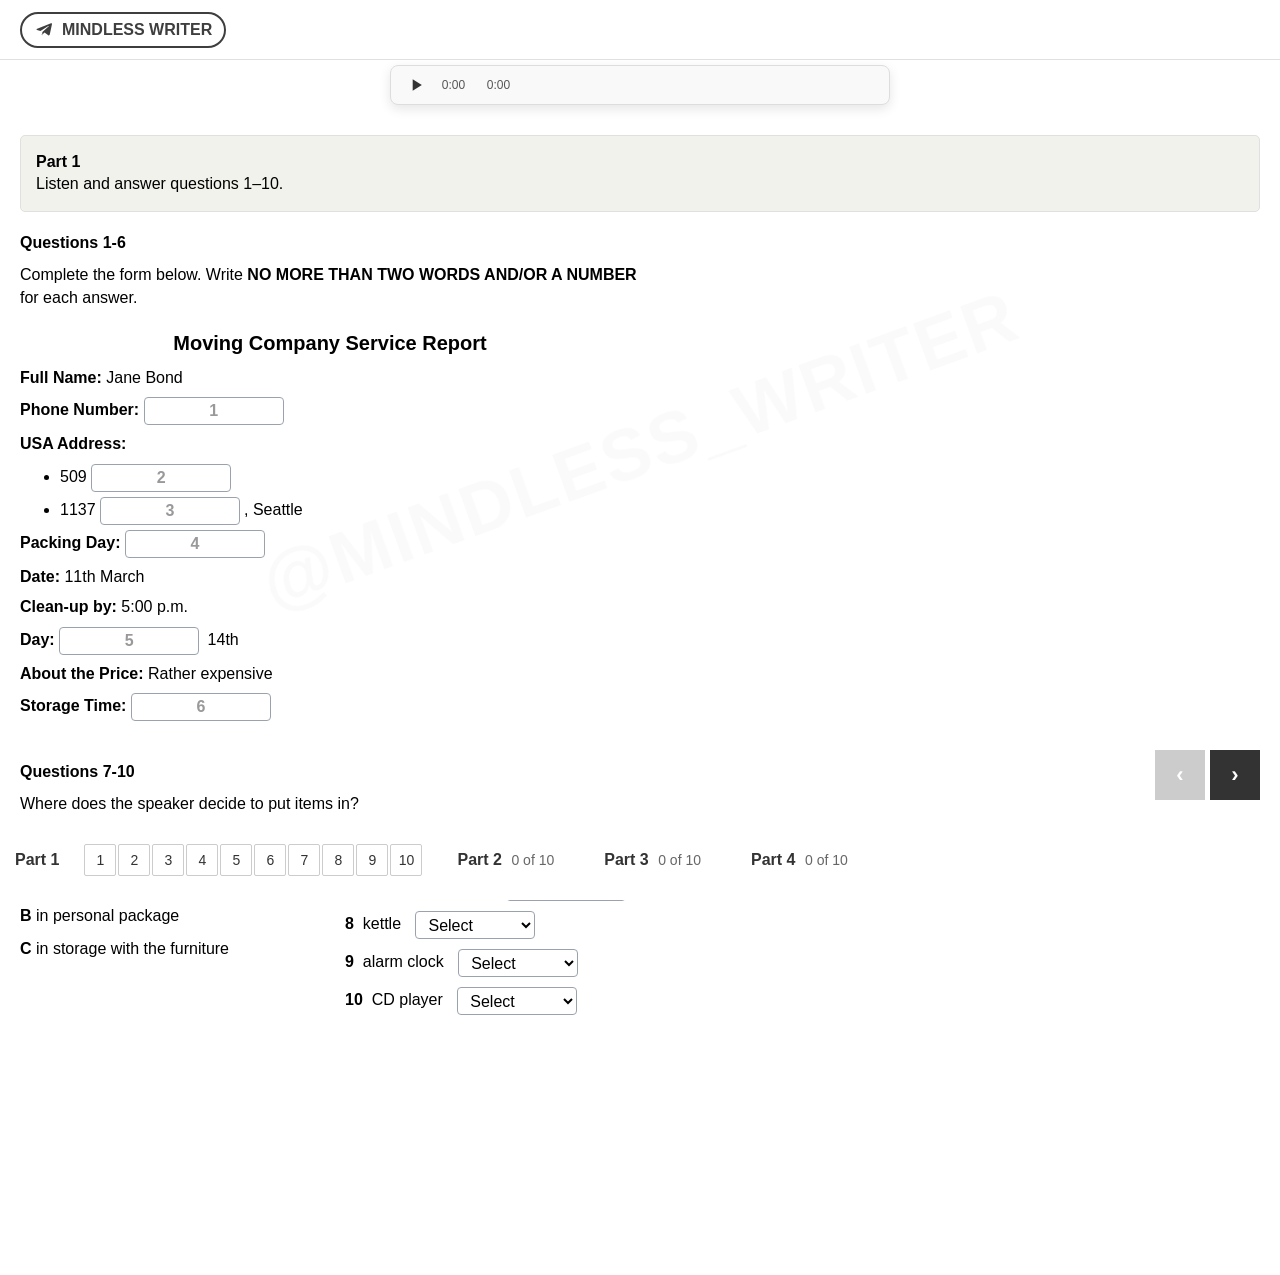
<file: tests/Listening.html>
<!DOCTYPE html>
<html lang="en">
<head>
    <meta charset="UTF-8">
    <meta name="viewport" content="width=device-width, initial-scale=1.0">
    <title>IELTS CDI Listening Practice</title>
    <style>
        * {
            margin: 0;
            padding: 0;
            box-sizing: border-box;
        }

        body {
            font-family: Arial, sans-serif;
            background-color: #ffffff;
            line-height: 1.4;
            font-size: 16px;
            padding-bottom: 90px; /* nav-row height (80px) + some extra spacing */
        }

        /* Page watermark */
        body::after {
            content: "@MINDLESS_WRITER";
            position: fixed;
            left: 50%;
            top: 50%;
            transform: translate(-50%, -50%) rotate(-20deg);
            font-size: 72px;
            font-weight: 800;
            letter-spacing: 2px;
            color: #000000;
            opacity: 0.02; /* subtle */
            pointer-events: none;
            z-index: 0;
            white-space: nowrap;
        }

        .header {
            background-color: #ffffff;
            padding: 12px 20px;
            border-bottom: 1px solid #e0e0e0;
            display: flex;
            justify-content: space-between;
            align-items: center;
            position: fixed;
            top: 0;
            left: 0;
            right: 0;
            z-index: 100;
            height: 60px;
        }

        .ielts-logo {
            display: none;
        }

        .test-info {
            display: flex;
            align-items: center;
            gap: 30px;
            font-size: 14px;
            color: #333;
        }

        .audio-indicator {
            display: flex;
            align-items: center;
            gap: 8px;
            font-size: 16px;
        }

        .audio-icon {
            width: 16px;
            height: 16px;
            background: url('data:image/svg+xml,<svg xmlns="http://www.w3.org/2000/svg" viewBox="0 0 24 24" fill="none" stroke="currentColor" stroke-width="2"><polygon points="11 5 6 9 2 9 2 15 6 15 11 19 11 5"></polygon></svg>') no-repeat center;
        }

        .header-icons {
            display: flex;
            gap: 10px;
            align-items: center;
        }

        .telegram-link {
            color: #3e3e3e;
            text-decoration: none;
            font-weight: 700;
            font-size: 16px;
            display: flex;
            align-items: center;
            gap: 8px;
            padding: 6px 12px;
            border: 2px solid #3e3e3e;
            border-radius: 9999px;
            background-color: #ffffff;
            line-height: 1;
        }

        .telegram-link:hover {
            background-color: #f6f6f6;
        }

        .telegram-link::before {
            content: '';
            display: inline-block;
            width: 20px;
            height: 20px;
            background-color: currentColor;
            -webkit-mask-image: url('data:image/svg+xml,<svg xmlns="http://www.w3.org/2000/svg" viewBox="0 0 24 24"><path d="M9.78 18.65l.28-4.23l7.68-6.92c.34-.31-.07-.46-.52-.19L7.74 13.3L3.64 12c-.88-.25-.89-1.37.2-1.64l16.56-6.4c.75-.29 1.4.22 1.2.94l-2.67 12.61c-.22.95-1.13 1.18-1.78.73l-4.5-3.32l-2.23 2.15c-.47.44-1.29.21-1.48-.37z"/></svg>');
            mask-image: url('data:image/svg+xml,<svg xmlns="http://www.w3.org/2000/svg" viewBox="0 0 24 24"><path d="M9.78 18.65l.28-4.23l7.68-6.92c.34-.31-.07-.46-.52-.19L7.74 13.3L3.64 12c-.88-.25-.89-1.37.2-1.64l16.56-6.4c.75-.29 1.4.22 1.2.94l-2.67 12.61c-.22.95-1.13 1.18-1.78.73l-4.5-3.32l-2.23 2.15c-.47.44-1.29.21-1.48-.37z"/></svg>');
            background-size: contain;
            background-repeat: no-repeat;
        }

        #volume-slider {
            -webkit-appearance: none;
            appearance: none;
            width: 80px;
            height: 4px;
            background: #ddd;
            outline: none;
            border-radius: 2px;
            cursor: pointer;
        }

        #volume-slider::-webkit-slider-thumb {
            -webkit-appearance: none;
            appearance: none;
            width: 14px;
            height: 14px;
            border-radius: 50%;
            background: #333;
            cursor: pointer;
        }

        #volume-slider::-moz-range-thumb {
            width: 14px;
            height: 14px;
            border-radius: 50%;
            background: #333;
            cursor: pointer;
            border: none;
        }

        .icon {
            width: 20px;
            height: 20px;
            cursor: pointer;
            opacity: 0.7;
            color: #333;
            display: flex;
            align-items: center;
            justify-content: center;
        }
        
        .icon:hover {
            opacity: 1;
        }
        
        #play-pause-btn {
            background: none;
            border: none;
            padding: 0;
        }

        .main-container {
            margin-top: 60px;
            display: flex;
            background: #ffffff;
            padding-bottom: 100px; /* Space for bottom nav */
        }

        .main-container.results-mode {
            display: flex;
            flex-direction: row;
        }

        /* Left Panel */
        .left-panel {
            width: 100%;
            padding: 20px;
            transition: width 0.4s ease;
        }

        .main-container.results-mode .left-panel {
            width: 75%;
            overflow-y: auto;
            height: calc(100vh - 195px);
        }

        /* Right Panel */
        .right-panel {
            display: none;
            width: 50%;
            padding: 20px;
            position: relative;
            border-left: 1px solid #e0e0e0;
            overflow-y: auto;
            height: calc(100vh - 195px);
        }

        #transcription-container h2 {
            font-size: 18px;
            font-weight: bold;
            margin-bottom: 10px;
        }

        #transcription-text {
            white-space: pre-wrap; /* preserve line breaks from source */
            font-family: inherit;
            font-size: 15px;
            line-height: 1.7;
        }
        
        .transcription-instruction {
            display: block;
            margin: 1em 0;
            font-style: italic;
            color: #444;
        }

        .main-container.results-mode .right-panel {
            display: block;
            width: 25%;
            border-left: 1px solid #e0e0e0;
            border-top: none;
            height: calc(100vh - 195px);
            overflow-y: auto;
        }

        .help-button {
            background: #4a90e2;
            color: white;
            border: none;
            padding: 6px 12px;
            border-radius: 4px;
            font-size: 14px;
            cursor: pointer;
            display: inline-flex;
            align-items: center;
            gap: 5px;
            margin-bottom: 20px;
        }

        /* Inline correct answer hint (shown after checking) */
        .correct-inline {
            color: #28a745;
            font-weight: 700;
            margin-left: 10px;
            display: inline-block;
            vertical-align: middle;
            white-space: nowrap;
        }
        .correct-inline::before {
            content: "\2192  "; /* right arrow */
            font-weight: 700;
        }

        .help-button:hover {
            background: #357abd;
        }

        .section-title {
            font-weight: bold;
            margin-bottom: 15px;
            font-size: 18px;
        }

        .people-section {
            margin-bottom: 30px;
        }

        .people-table {
            width: 100%;
            border-collapse: collapse;
            border: 1px solid #ccc;
        }

        .people-table th {
            text-align: left;
            padding: 10px;
            font-weight: bold;
            border: 1px solid #ddd;
        }

        .people-table td {
            padding: 8px 10px;
            border: 1px solid #ddd;
        }

        #part-1 table td {
            line-height: 1.8;
        }
        /* Increase line height for tables in Part 4 */
        #part-4 table td {
            line-height: 2.0;
            padding-top: 10px;
            padding-bottom: 10px;
        }
        #part-4 table td div { margin: 8px 0; }
        /* Increase line height for Part 3 table (Questions 24-30) */
        #part-3 table td {
            line-height: 2.0;
            padding-top: 10px;
            padding-bottom: 10px;
            vertical-align: top;
        }
        /* Geosequestration table styling */
        .geo-table { width: 100%; border-collapse: collapse; margin-top: 10px; }
        .geo-table th, .geo-table td { border: 1px solid #e5e7eb; padding: 14px; vertical-align: top; }
        .geo-table thead th { background: #f7f9fc; text-align: center; font-weight: 700; }
        .geo-table .arrow-row td { text-align: center; font-size: 20px; color: #6b7280; }

        .person-name {
            font-size: 16px;
        }

        .question-number {
            background: white;
            border: 1px solid #4a90e2;
            padding: 4px 8px;
            border-radius: 3px;
            font-weight: bold;
            font-size: 14px;
            color: #4a90e2;
            min-width: 30px;
            text-align: center;
        }

        .assigned-responsibility {
            background: #f0f0f0;
            padding: 4px 8px;
            border-radius: 3px;
            font-size: 14px;
            border: 1px solid #ddd;
        }

        .responsibilities-section {
            margin-bottom: 30px;
        }

        .responsibility-grid {
            display: grid;
            grid-template-columns: repeat(3, 1fr);
            gap: 8px;
            margin-bottom: 20px;
        }

        .responsibility-item {
            background: #f8f9fa;
            border: 1px solid #ddd;
            padding: 8px 12px;
            border-radius: 4px;
            cursor: move;
            font-size: 16px;
            text-align: center;
            transition: all 0.2s;
        }

        .responsibility-item:hover {
            background: #e9ecef;
            transform: translateY(-1px);
        }

        .responsibility-item.dragging {
            opacity: 0.5;
            transform: rotate(2deg);
        }

        .questions-section {
            margin-bottom: 20px;
        }

        .question-title {
            font-weight: bold;
            margin-bottom: 10px;
            font-size: 16px;
        }

        .instruction {
            margin-bottom: 20px;
            font-size: 16px;
            color: #666;
        }

        .centered-title {
            text-align: center;
            font-size: 20px;
            font-weight: bold;
            margin-bottom: 15px;
        }

        /* Map Styles */
        .map-container {
            position: relative;
            margin: 20px auto;
            width: 100%;
            max-width: 600px;
            /* display: block; */
            /* display: flex; */
        }
        .map-container img {
            width: 100%;
            display: block;
        }
        .map-drop-zone {
            position: absolute;
            width: 13%;
            height: 15%;
            border: 2px dashed #999;
            background-color: rgba(255, 255, 255, 0.5);
            display: flex;
            align-items: center;
            justify-content: center;
            font-weight: bold;
            color: #555;
            border-radius: 4px;
            padding: 2px;
        }
        .map-drop-zone:hover {
            background-color: rgba(230, 244, 255, 0.7);
            border-color: #4a90e2;
        }
        .map-drop-zone .drag-item {
            font-size: 14px;
            width: 100%;
            height: 100%;
            display: flex;
            align-items: center;
            justify-content: center;
            padding: 2px;
        }
        .map-options-list {
            display: flex;
            flex-wrap: wrap;
            gap: 10px;
            justify-content: center;
            margin-top: 20px;
            padding: 10px;
            border: 1px solid #ddd;
            border-radius: 5px;
            background-color: #f9f9f9;
        }
        .map-options-list .drag-item {
            width: calc(25% - 10px);
            text-align: center;
        }

        /* Navigation Arrows */
        .nav-arrows {
            position: fixed;
            bottom: 100px;
            right: 20px;
            display: flex;
            gap: 5px;
            z-index: 101;
        }

        .nav-arrow {
            width: 50px;
            height: 50px;
            background: #333;
            color: white;
            border: none;
            cursor: pointer;
            display: flex;
            align-items: center;
            justify-content: center;
            font-size: 22px;
            font-weight: bold;
        }

        .nav-arrow:hover {
            background: #555;
        }

        .nav-arrow:disabled {
            background: #ccc;
            cursor: not-allowed;
        }

        /* Bottom Navigation - Exact Match */
        .nav-row {
            position: fixed;
            bottom: 0;
            left: 0;
            right: 0;
            background: #ffffff;
        
            padding: 0;
            display: flex;
            align-items: center;
            height: 80px;
            z-index: 100;

            /* Allow horizontal scrolling on smaller screens */
            overflow-x: auto;
            overflow-y: hidden;
            white-space: nowrap;
            -webkit-overflow-scrolling: touch;
        }

        /* Prevent "Score/Band" button text overflow on small screens */
        .footer__deliverButton___3FM07 {
            max-width: 42%;
            white-space: normal;          /* allow wrapping */
            word-break: break-word;       /* break long text if needed */
            line-height: 1.2;
        }
        @media (max-width: 768px) {
            .footer__deliverButton___3FM07 {
                max-width: 55%;
                padding: 10px 12px;
                font-size: 14px;
            }
        }
        @media (max-width: 480px) {
            .footer__deliverButton___3FM07 {
                max-width: 65%;
                padding: 8px 10px;
                font-size: 13px;
            }
        }

        .footer__questionWrapper___1tZ46 {
            display: flex;
            align-items: center;
            margin-right: 20px;
            flex-shrink: 0;
        }


        .footer__questionNo___3WNct {
            background: none;
            border: none;
            padding: 10px 15px;
            font-size: 16px;
            font-weight: 600;
            color: #333;
            cursor: pointer;
            display: flex;
            align-items: center;
            gap: 5px;
            transition: background-color 0.2s;
        }

        .footer__questionNo___3WNct:hover {
            background-color: #f8f9fa;
        }

        .section-prefix {
            font-size: 16px;
        }

        .sectionNr {
            font-size: 16px;
            font-weight: bold;
        }

        .attemptedCount {
            font-size: 14px;
            color: #666;
            margin-left: 5px;
            font-weight: 400; /* Normal weight */
        }

        @media (max-width: 1024px) {
            .attemptedCount {
                display: none;
            }
        }

        .footer__questionWrapper___1tZ46.selected .attemptedCount {
            display: none;
        }

        .footer__subquestionWrapper___9GgoP {
            display: none;
            gap: 2px;
            margin-left: 10px;
        }

        .footer__questionWrapper___1tZ46.selected .footer__subquestionWrapper___9GgoP {
            display: flex;
        }

        .subQuestion {
            width: 32px;
            height: 32px;
            border: 1px solid #ccc;
            background: white;
            color: #333;
            font-size: 14px;
            font-weight: 500;
            cursor: pointer;
            display: flex;
            align-items: center;
            justify-content: center;
            transition: all 0.2s;
            border-radius: 2px;
        }

        .subQuestion.answered {
            background-color: #e9ecef;
            border-color: #ddd;
        }
        .subQuestion.correct {
            background-color: #28a745;
            color: white;
            border-color: #28a745;
        }
        .subQuestion.incorrect {
            background-color: #dc3545;
            color: white;
            border-color: #dc3545;
        }

        .subQuestion:hover {
            background-color: #f0f0f0;
            border-color: #999;
        }

    

        .subQuestion.completed {
            background-color: #28a745;
            color: white;
            border-color: #28a745;
        }

        .sr-only {
            position: absolute;
            width: 1px;
            height: 1px;
            padding: 0;
            margin: -1px;
            overflow: hidden;
            clip: rect(0, 0, 0, 0);
            white-space: nowrap;
            border: 0;
        }

        .footer__deliverButton___3FM07 {
            margin-left: auto;
            margin-right: 20px;
            background-color: #f0f0f0;
            color: #333;
            border: 1px solid #ccc;
            padding: 12px 20px;
            border-radius: 4px;
            font-size: 16px;
            font-weight: 600;
            cursor: pointer;
            display: flex;
            align-items: center;
            gap: 8px;
            transition: background-color 0.2s, border-color 0.2s;
            min-width: 170px;
            justify-content: center;
        }

        .footer__deliverButton___3FM07:hover {
            background-color: #e0e0e0;
            border-color: #bbb;
        }
        /* Success style for "My Results" button after checking */
        .footer__deliverButton___3FM07.success {
            background-color: #28a745;
            color: #fff;
            border-color: #28a745;
        }
        .footer__deliverButton___3FM07.success:hover {
            background-color: #218838;
            border-color: #1e7e34;
        }

        .footer__deliverButton___3FM07:disabled {
            background: #e9ecef;
            color: #6c757d;
            cursor: not-allowed;
            border-color: #ddd;
        }

        .fa-check::before {
            content: "✓";
        }

        .hidden {
            display: none;
        }

        /* Context Menu */
        .context-menu {
            position: absolute;
            background: white;
            border: 1px solid #ccc;
            border-radius: 6px;
            box-shadow: 0 4px 12px rgba(0,0,0,0.15);
            z-index: 1000;
            display: none;
            min-width: 140px;
        }

        .context-menu-item {
            padding: 12px 16px;
            cursor: pointer;
            font-size: 16px;
            border-bottom: 1px solid #f0f0f0;
            transition: background-color 0.2s;
            display: flex;
            align-items: center;
            gap: 8px;
        }

        .context-menu-item:hover {
            background-color: #f8f9fa;
        }

        .context-menu-item:last-child {
            border-bottom: none;
        }

        .highlight {
            background-color: #ffff00;
        }

        .comment-highlight {
            background-color: #90EE90;
            position: relative;
            cursor: help;
        }

        .comment-tooltip {
            position: absolute;
            bottom: 100%;
            left: 50%;
            transform: translateX(-50%);
            background: #333;
            color: white;
            padding: 8px 12px;
            border-radius: 4px;
            font-size: 14px;
            white-space: nowrap;
            z-index: 1000;
            opacity: 0;
            pointer-events: none;
            transition: opacity 0.3s;
        }

        .comment-highlight:hover .comment-tooltip {
            opacity: 1;
        }

        .question {
            margin-bottom: 40px;
        }
        .question p {
            margin-bottom: 10px;
        }
        .question ul, .question .people-table {
            margin-top: 0;
        }
        .question-prompt {
            margin-bottom: 20px;
        }
        .question ul {
            list-style: none;
            padding-left: 0;
        }
        .question ul li {
            margin-bottom: 5px;
        }
        .answer-input {
            border: 1px solid #9aa3ad;
            border-radius: 4px;
            background-color: #fff;
            padding: 4px 8px;
            font-size: 16px;
            text-align: left; /* start typing from left */
            margin-right: 4px;
            width: 140px;
            max-width: 160px;
            min-width: 120px;
            word-break: break-word;
            overflow-wrap: break-word;
            white-space: normal;
            height: 28px;
            min-height: 28px;
            line-height: 1.2;
            vertical-align: middle;
            transition: border-color 0.15s ease, box-shadow 0.15s ease;
        }
        .answer-input::placeholder {
            color: #999;
            font-weight: bold;
            text-align: center; /* numbers centered until typing starts */
        }
        .answer-input:focus {
            outline: none;
            border-color: #2c6bed;
            border-width: 2px;
        }
        .answer-input.correct {
            border-color: #28a745;
            background-color: #e9f7ef;
        }
        .answer-input.incorrect {
            border-color: #dc3545;
            background-color: #f8d7da;
            color: #721c24;
        }
        .answer-input {
    z-index: 10;
    position: relative;
    pointer-events: auto;
}
        .drag-drop-container {
            display: flex;
            gap: 30px;
            margin-top: 20px;
            align-items: flex-start;
        }
        .recommendations-box {
            display: flex;
            flex-direction: column;
            gap: 8px;
            padding: 10px;
            min-height: 200px;
        }
        .drag-item {
            background: white;
    border: 1px solid #9c9c9c;
    font-weight: 600;
    padding: 0px 5px;
            border-radius: 4px;
            cursor: move;
            font-size: 16px;
            transition: all 0.2s;
            user-select: none;
        }
        .drag-item:hover {
            background: #e9ecef;
        }
        .drag-item.dragging {
            opacity: 0.5;
            transform: rotate(2deg);
        }
        .drop-zone {
            border: 2px dashed #aaa;
            border-radius: 4px;
            height: 25px;
            margin-top: 19px;
            margin-bottom: 5px;
            transition: background-color 0.2s, border-color 0.2s;
            padding: 0.5px 5px;
            display: flex;
            align-items: center;
            position: relative;
            color: #b3b3b3;
            font-weight: 600;
            min-width: 200px;
            width: auto;
        }
        .drop-zone.drag-over {
            background-color: #e6f4ff;
            border-color: #4a90e2;
        }
        /* Letter pill displayed inside drop-zones */
        .drop-letter {
            display: inline-flex;
            align-items: center;
            justify-content: center;
            min-width: 22px;
            height: 20px;
            padding: 0 6px;
            border: 1px solid #4a90e2;
            color: #0f5bd7;
            background: #eef5ff;
            border-radius: 9999px;
            font-weight: 700;
            cursor: move;
            user-select: none;
        }
        .drop-zone.correct {
            background-color: #e9f7ef;
            border-color: #28a745;
            border-style: solid;
        }
        .drop-zone.incorrect {
            background-color: #f8d7da;
            border-color: #dc3545;
            border-style: solid;
        }
        .drop-zone .drag-item {
            cursor: default;
        }
        .drag-item.selected {
            border-color: #4a90e2;
            box-shadow: 0 0 0 1px #4a90e2;
        }
        .questions-container {
            width: 50%;
        }
        /* When transcription (results mode) is visible, give questions container 80% of left panel */
        .main-container.results-mode .questions-container {
            width: 80%;
        }
        audio {
            width: 100%;
            margin-bottom: 20px;
        }
        .part-header {
            background-color: #f1f2ec;
            padding: 15px;
            border-radius: 5px;
            margin-bottom: 20px;
            border: 1px solid #e0e0e0;
        }
        .part-header p {
            margin: 0;
        }

        .question li.correct {
            color: #155724;
            font-weight: bold;
        }
        .question li.incorrect {
            color: #721c24;
        }
        .question li.correct::before {
            content: '✔ ';
            color: #28a745;
        }
        .question li.incorrect::before {
            content: '✖ ';
            color: #dc3545;
        }

        .example-box {
            margin: 20px 0;
        }

        .timer-container {
            display: none; /* Timer hidden */
            color: #333;
            font-size: 16px;
            font-weight: 500;
        }
        .timer-container .timer-tooltip {
            display: none;
        }

        .audio-modal-overlay {
            position: fixed;
            top: 0;
            left: 0;
            width: 100%;
            height: 100%;
            background-color: rgba(40, 40, 40, 0.9);
            z-index: 2000;
            display: flex;
            justify-content: center;
            align-items: center;
            color: white;
            text-align: center;
        }
        .audio-modal-content {
            display: flex;
            flex-direction: column;
            align-items: center;
            gap: 20px;
            max-width: 500px;
            padding: 20px;
        }
        .audio-modal-content p {
            font-size: 16px;
            line-height: 1.5;
            color: #eee;
        }
        .audio-modal-icon {
            margin-bottom: 20px;
        }
        .modal-play-btn {
            background-color: #000;
            color: white;
            border: 1px solid white;
            padding: 12px 24px;
            border-radius: 6px;
            font-size: 18px;
            font-weight: 600;
            cursor: pointer;
            display: flex;
            align-items: center;
            gap: 8px;
            transition: background-color 0.2s;
        }
        .modal-play-btn:hover {
            background-color: #333;
        }
        #goto-widget {
            display: flex;
            align-items: center;
            gap: 5px;
        }
        #goto-input {
            width: 80px;
            padding: 4px 8px;
            border: 1px solid #ccc;
            border-radius: 4px;
        }
        #goto-btn {
            padding: 4px 10px;
            border: 1px solid #ccc;
            background-color: #f0f0f0;
            border-radius: 4px;
            cursor: pointer;
        }

        @keyframes flash {
            0% { background-color: #e6f4ff; }
            100% { background-color: transparent; }
        }

        .question.flash {
            animation: flash 1s ease-out;
        }

        .modal-overlay {
            position: fixed;
            top: 0;
            left: 0;
            width: 100%;
            height: 100%;
            background-color: rgba(0,0,0,0.6);
            z-index: 2000;
            display: flex;
            justify-content: center;
            align-items: center;
            padding: 20px;
        }
        .modal-content {
            background: white;
            padding: 25px;
            border-radius: 8px;
            width: 100%;
            max-width: 800px;
            max-height: 90vh;
            overflow-y: auto;
            box-shadow: 0 5px 15px rgba(0,0,0,0.3);
        }
        .modal-header {
            display: flex;
            justify-content: space-between;
            align-items: center;
            border-bottom: 1px solid #ddd;
            padding-bottom: 15px;
            margin-bottom: 20px;
        }
        .modal-header h2 {
            font-size: 24px;
            color: #333;
        }
        .modal-close-btn {
            background: none;
            border: none;
            font-size: 28px;
            cursor: pointer;
            color: #888;
            line-height: 1;
        }
        .modal-close-btn:hover {
            color: #333;
        }

        #part-2 .questions-container {
width: 75%;
        }
        #score-summary {
            font-size: 18px;
            font-weight: bold;
            margin-bottom: 20px;
        }
        #result-details table {
            width: 100%;
            border-collapse: collapse;
            font-size: 14px;
        }
        #result-details th, #result-details td {
            border: 1px solid #ddd;
            padding: 10px;
            text-align: left;
            vertical-align: middle;
        }
        #result-details th {
            background-color: #f8f9fa;
            font-weight: 600;
        }
        #result-details td:nth-child(1) {
            font-weight: bold;
            text-align: center;
        }
        .result-correct {
            color: #28a745;
            font-weight: bold;
        }
        .result-incorrect {
            color: #dc3545;
            font-weight: bold;
        }

        .context-menu-icon {
            width: 16px;
            height: 16px;
            display: inline-block;
            vertical-align: middle;
            margin-right: 8px;
        }

        .matching-container {
            display: flex;
            justify-content: space-between;
            gap: 40px;
            margin-top: 20px;
            align-items: flex-start;
        }
        /* Two-column drag-and-drop layout like screenshot */
        .dnd-col-title { font-weight: 700; margin-bottom: 10px; }
        .matching-question-container { display: flex; gap: 30px; align-items: flex-start; }
        .matching-options-bank { flex: 1; display: flex; flex-direction: column; gap: 10px; }
        .matching-questions { flex: 2; display: flex; flex-direction: column; gap: 24px; }
        .matching-questions .matching-question-item { display: flex; align-items: center; gap: 16px; padding: 6px 0; }
        .matching-questions .matching-question-item span { min-width: 180px; }
        .matching-questions .drop-zone { width: 100%; min-width: 360px; height: 34px; border: 2px dashed #aab3bd; border-radius: 4px; background: #fff; display: flex; align-items: center; padding: 0 8px; justify-content: flex-start; text-align: left; }
        .matching-questions .drop-zone .placeholder { color: #6b7280; font-weight: 700; }
        .matching-options-bank .drag-item { border-radius: 6px; padding: 6px 12px; background: #ffffff; border: 1px solid #d1d5db; font-weight: 600; box-shadow: 0 1px 0 rgba(0,0,0,0.02); }
        .matching-table {
            flex: 4;
            border-collapse: collapse;
        }
        .matching-table th, .matching-table td {
            padding: 6px 12px;
            text-align: left;
            vertical-align: middle;
        }
        .matching-table th {
            background-color: #f8f9fa;
            font-weight: 600;
        }
        .matching-table .drop-zone {
            /* Unify with global drop-zone styling */
            border: 2px dashed #aaa;
            border-radius: 4px;
            height: 25px;
            width: 100%;
            max-width: none;
            min-width: 200px;
            padding: 0.5px 5px;
            display: flex;
            align-items: center;
            justify-content: flex-start;
            flex-wrap: nowrap;
            background-color: transparent;
            word-break: break-word;
            overflow-wrap: break-word;
            text-align: left;
            line-height: 1.2;
            color: #b3b3b3;
            font-weight: 600;
        }
        .matching-table .drop-zone .drag-item {
            width: auto;
            max-width: none;
            text-align: left;
            padding: 6px 8px;
            font-size: 14px;
            line-height: 1.2;
            word-break: break-word;
            overflow-wrap: break-word;
            box-sizing: border-box;
            background: white;
            border: 1px solid #ddd;
            border-radius: 4px;
            margin: 2px;
        }
        .matching-options-list {
            display: flex;
            flex-direction: column;
            gap: 10px;
            flex: 1;
            background-color: transparent;
            padding: 0;
            border: none;
            min-height: 250px;
            min-width: 280px; /* ensure enough width for long option text to stay on one line */
        }
        .matching-options-list .drag-item {
            width: 100%;
        }
        .matching-question-item .drop-zone .placeholder {
            color: #999;
            font-weight: bold;
        }

        /* Clickable cell styles for matching questions */
        .clickable-cell {
            cursor: pointer;
            text-align: center;
            transition: all 0.2s ease;
            min-width: 50px;
            min-height: 50px;
            border: 2px solid #e0e0e0;
            position: relative;
            background-color: #f8f9fa;
            margin: 2px;
        }
       
        .clickable-cell:hover {
            background-color: #e6f4ff;
            border-color: #4a90e2;
        }
        .clickable-cell.selected {
            background-color: #75a8e4 !important;
            color: white !important;
        }
       
        .clickable-cell.correct {
            background-color: #28a745 !important;
            color: white !important;
        }
        .clickable-cell.correct::after {
            content: "✓";
            font-weight: bold;
        }
        .clickable-cell.incorrect {
            background-color: #dc3545 !important;
            color: white !important;
        }
        .clickable-cell.incorrect::after {
            content: "✗";
            font-weight: bold;
        }
        
        /* Clickable cell styles for questions 27-30 */
        .clickable-cell {
            cursor: pointer;
            text-align: center;
            transition: all 0.2s ease;
            min-width: 50px;
            min-height: 50px;
            border: 2px solid #e0e0e0;
            position: relative;
            background-color: #f8f9fa;
            margin: 2px;
        }
       
        .clickable-cell:hover {
            background-color: #e6f4ff;
            border-color: #4a90e2;
        }
        .clickable-cell.selected {
            background-color: #4a90e2 !important;
            color: white !important;
        }
        
        .clickable-cell.correct {
            background-color: #28a745 !important;
            color: white !important;
        }
        
        .clickable-cell.incorrect {
            background-color: #dc3545 !important;
            color: white !important;
        }
        

        
        .statement {
            font-weight: 500;
            padding-right: 20px;
        }

        .option strong,
        .question ul li label strong {
            display: none;
        }

        /* Mobile selection toolbar */
        .mobile-selection-menu {
            position: absolute;
            background: #333;
            color: #fff;
            padding: 6px 10px;
            border-radius: 6px;
            display: flex;
            gap: 8px;
            z-index: 3000;
            box-shadow: 0 2px 6px rgba(0,0,0,0.25);
        }
        .mobile-selection-menu button {
            background: transparent;
            border: 1px solid #fff;
            color: #fff;
            padding: 4px 8px;
            border-radius: 4px;
            font-size: 14px;
        }
        .mobile-selection-menu.hidden {
            display: none;
        }

        /* === Matching table styling for Questions 13-16 === */
        .matching-table {
            width: 100%;
            border-collapse: collapse;
            margin: 20px 0;
        }
        .matching-table th,
        .matching-table td {
            border: 1px solid #ddd;
            padding: 8px 4px;
            vertical-align: middle;
            text-align: center;
        }
        .matching-table .clickable-cell {
            padding: 8px 4px;
            min-width: 50px;
            min-height: 50px;
        }
        .matching-table th {
            background-color: #1e6de6;
            color: #ffffff;
            font-weight: 600;
            text-align: center;
        }
        .matching-table th:first-child {
            text-align: left;
            background-color: #f8f9fa;
            color: #333;
        }
        .matching-table tbody td:first-child {
            font-weight: 500;
            text-align: left;
            background-color: #f8f9fa;
        }
        .matching-table tr:nth-child(even) td {
            background-color: #f8faff;
        }

        /* === MCQ table styling for Questions 11-15 === */
        .mcq-table {
            width: 100%;
            border-collapse: collapse;
        }
        .mcq-table th,
        .mcq-table td {
            border: 1px solid #ddd;
            padding: 8px 12px;
            vertical-align: middle;
            text-align: center;
        }
        .mcq-table th {
            background-color: #1e6de6; /* vibrant blue header like screenshot */
            color: #ffffff;
            font-weight: 600;
            text-align: center;
        }
        .mcq-table th:first-child {
            text-align: left;
        }
        .mcq-table tbody td:first-child {
            font-weight: 500;
            text-align: left;
        }
        .mcq-table tr:nth-child(even) td {
            background-color: #f8faff; /* subtle alternating row colour */
        }
        .mcq-table input[type="radio"] {
            transform: scale(1.1);
            cursor: pointer;
        }
        /* list of options (A, B, C) shown above the table */
        .mcq-options {
            list-style: none;
            padding-left: 0;
            margin: 10px 0;
        }
        .mcq-options li {
            margin-bottom: 4px;
            font-size: 16px;
        }

        /* MCQ design: full-width selectable panels */
        .multi-choice-question { margin: 12px 0 18px; }
        .multi-choice-option { display:block; width:100%; padding: 12px 14px;  background-color: #fff; border: 1px solid transparent;  transition: background-color 0.2s ease, border-color 0.2s ease; }
        .multi-choice-option:hover { background-color: #f1f7ff; border-color: #c6dcfb; }
        .multi-choice-option:has(input[type="radio"]:checked) { background-color: #cfe3f9; }
        .multi-choice-option label { display: flex; align-items: center; gap: 10px; cursor: pointer; font-size: 16px; width:100%; }

        .aligned-form .question-row {
            display: flex;
            align-items: center;
            margin-bottom: 8px;
        }
        .aligned-form .question-label {
            width: 230px;
            padding-right: 10px;
        }

        /* Responsive adjustments for tablets */
        @media (max-width: 1024px) {
            .main-container {
                flex-direction: column;
            }
            .right-panel, .main-container.results-mode .right-panel {
                display: none;
            }
            .left-panel, .main-container.results-mode .left-panel {
                width: 100%;
                padding: 20px 10px;
                height: auto; /* Reset height for mobile */
            }
            .questions-container {
                width: 100%;
            }
        }

        .single-choice label.correct {
            color: #155724;
            font-weight: bold;
        }
        .single-choice label.correct::before {
            content: '✔ ';
            color: #28a745;
        }
        .single-choice label.incorrect {
            color: #721c24;
            text-decoration: line-through;
        }
        .single-choice label.incorrect::before {
            content: '✖ ';
            color: #dc3545;
        }
        .mcq-table tbody tr.correct {
            background-color: #d4edda !important;
            color: #155724;
            font-weight: bold;
        }
        .mcq-table tbody tr.incorrect {
            background-color: #f8d7da !important;
            text-decoration: line-through;
        }
        .mcq-table tbody tr.incorrect td {
            color: #721c24;
        }

        /* New Audio Player Styles */
        .audio-player-container {
            position: fixed;
            top: 65px;
            left: 50%;
            transform: translateX(-50%);
            width: 500px;
            max-width: 90%;
            height: 40px;
            background: #f9f9f9;
            border: 1px solid #ddd;
            border-radius: 8px;
            display: flex;
            align-items: center;
            padding: 0 15px;
            z-index: 99;
            gap: 10px;
            box-shadow: 0 4px 12px rgba(0,0,0,0.1);
        }
        .main-container {
            margin-top: 115px;
        }
        .player-btn {
            background: none;
            border: none;
            cursor: pointer;
            padding: 5px;
            display: flex;
            align-items: center;
            justify-content: center;
        }
        .player-btn svg {
            width: 20px;
            height: 20px;
            fill: #333;
        }
        .progress-container {
            flex-grow: 1;
            display: flex;
            align-items: center;
            gap: 10px;
        }
        #progress-bar {
            flex-grow: 1;
            -webkit-appearance: none;
            appearance: none;
            height: 4px;
            background: #ddd;
            outline: none;
            border-radius: 3px;
            cursor: pointer;
        }
        #progress-bar::-webkit-slider-thumb {
            -webkit-appearance: none;
            appearance: none;
            width: 12px;
            height: 12px;
            border-radius: 50%;
            background: #4a90e2;
            cursor: pointer;
        }
        #progress-bar::-moz-range-thumb {
            width: 12px;
            height: 12px;
            border-radius: 50%;
            background: #4a90e2;
            cursor: pointer;
            border: none;
        }
        #current-time, #total-duration {
            font-size: 12px;
            color: #555;
            min-width: 35px;
            text-align: center;
        }
        .controls-container {
            display: flex;
            align-items: center;
            gap: 10px;
        }
        .volume-container {
            display: flex;
            align-items: center;
            position: relative;
        }
        #new-volume-slider {
            -webkit-appearance: none;
            appearance: none;
            width: 60px;
            height: 3px;
            background: #ccc;
            outline: none;
            border-radius: 2px;
            cursor: pointer;
            margin-left: 8px;
            display: block; 
        }
    
        #new-volume-slider::-webkit-slider-thumb {
            -webkit-appearance: none;
            appearance: none;
            width: 12px;
            height: 12px;
            border-radius: 50%;
            background: #333;
        }
        #new-volume-slider::-moz-range-thumb {
            width: 12px;
            height: 12px;
            border-radius: 50%;
            background: #333;
            border: none;
        }
        .speed-container {
            position: relative;
        }
        #speed-btn {
            font-size: 12px;
            font-weight: 600;
            color: #333;
            background-color: #e9ecef;
            border: 1px solid #ced4da;
            border-radius: 4px;
            padding: 4px 8px;
        }
        #speed-options {
            position: absolute;
            top: calc(100% + 5px); /* Position below the button with a small gap */
            right: 0;
            background: white;
            border: 1px solid #ccc;
            border-radius: 4px;
            box-shadow: 0 2px 8px rgba(0,0,0,0.1);
            z-index: 100;
        }
        #speed-options div {
            padding: 8px 15px;
            cursor: pointer;
        }
        #speed-options div:hover {
            background-color: #f0f0f0;
        }

        /* Flowchart styles */
        .flowchart-container {
            border: 1px solid #ccc;
            padding: 0 20px;
        }
        .flowchart-step {
            text-align: center;
            margin: 0;
            padding: 20px 0;
            border-top: 1px solid #ddd;
        }
        .flowchart-step:first-child {
            border-top: none;
            padding-top: 20px;
            margin-top: 0;
        }
        .flowchart-arrow {
            text-align: center;
            margin: 0;
            padding: 15px 0;
            font-size: 20px;
            color: #555;
            border-top: 1px solid #ddd;
        }
        .flowchart-split {
            display: flex;
            justify-content: space-between;
            align-items: stretch;
            gap: 20px;
            border-top: 1px solid #ddd;
        }
        .flowchart-split-col {
            width: 48%;
            text-align: center;
            display: flex;
            flex-direction: column;
            justify-content: center;
        }
        .flowchart-split .flowchart-step {
            border-top: none;
            padding-top: 0;
            margin-top: 0;
            flex-grow: 1;
            display: flex;
            align-items: center;
            justify-content: center;
            padding: 20px 0;
        }
        .flowchart-split .flowchart-arrow {
            border-top: none;
            padding: 15px 0;
        }


        /* Responsive adjustments for tablets */
        @media (max-width: 1024px) {
            .main-container {
                flex-direction: column;
            }
            .right-panel, .main-container.results-mode .right-panel {
                display: none;
            }
            .left-panel, .main-container.results-mode .left-panel {
                width: 100%;
                padding: 20px 10px;
                height: auto; /* Reset height for mobile */
            }
            .questions-container {
                width: 100%;
            }
            
            /* Adjust input boxes for tablets */
            .answer-input {
                width: 90px;
                max-width: 110px;
                font-size: 15px;
            }
            
            .drop-zone {
                max-width: 110px;
                min-width: 90px;
            }
            
            .matching-table .drop-zone {
                max-width: 110px;
                min-width: 90px;
            }
        }
        
        /* Responsive adjustments for mobile phones */
        @media (max-width: 768px) {
            .answer-input {
                width: 80px;
                max-width: 100px;
                font-size: 14px;
                padding: 2px 4px;
            }
            
            .drop-zone {
                max-width: 100px;
                min-width: 80px;
                font-size: 14px;
            }
            
            .matching-table .drop-zone {
                max-width: 100px;
                min-width: 80px;
            }
            
            .drag-item {
                font-size: 13px;
                padding: 4px 6px;
            }
            
            .matching-table .drop-zone .drag-item {
                font-size: 12px;
            }
            
            /* Ensure drag-drop containers are more mobile-friendly */
            .drag-drop-container {
                flex-direction: column;
                gap: 15px;
            }
            
            .matching-container {
                flex-direction: column;
                gap: 20px;
            }
        }
        
        /* Extra small screens */
        @media (max-width: 480px) {
            .answer-input {
                width: 70px;
                max-width: 90px;
                font-size: 13px;
            }
            
            .drop-zone {
                max-width: 90px;
                min-width: 70px;
            }
            
            .matching-table .drop-zone {
                max-width: 90px;
                min-width: 70px;
            }
        }

        /* ===== Imported designs from Reading 4.html ===== */
        /* TRUE/FALSE/NOT GIVEN styles */
        .tf-question { margin-bottom: 25px; padding: 10px 0; border-radius: 4px; }
        .tf-question-line { display: flex; align-items: flex-start; margin-bottom: 15px; padding: 5px 0; border-radius: 4px; }
        .tf-question-number, .question-number-box { border: 2px solid #ccc; padding: 2px 8px; margin-right: 10px; border-radius: 3px; font-weight: bold; display: inline-block; }
        .tf-question.active-question .tf-question-number { border-color: #4a90e2; }
        .tf-question-text { padding-top: 3px; }
        .tf-options { padding-left: 5px; }
        .tf-option { display: flex; align-items: center; padding: 10px 12px; background-color: #fff; transition: background-color 0.2s ease, border-color 0.2s ease, box-shadow 0.2s ease; }
        .tf-option:hover { background-color: #f1f7ff; border-color: #c6dcfb; }
        .tf-option.correct { background-color: #d4edda !important; border-color: #28a745 !important; }
        .tf-option.incorrect { background-color: #f8d7da !important; border-color: #dc3545 !important; }
        .tf-option input[type="radio"] { margin-right: 10px; transform: scale(1.2); }
        .tf-question.correct .tf-question-line { background-color: #e9f7ef; }
        .tf-question.incorrect .tf-question-line { background-color: #f8d7da; }

        /* Multi-choice question styles */
        .multi-choice-question { margin-bottom: 20px; padding: 10px; border-radius: 4px; border: 3px solid transparent; }
        .multi-choice-question .question-prompt p > strong:first-child { display: inline-flex; align-items: center; justify-content: center; min-width: 24px; padding: 2px 6px; margin-right: 8px; border: 1px solid #d0d7e2; border-radius: 6px; background: #fff; }
        .multi-choice-question.active-question .question-prompt p > strong:first-child { border-color: #4a90e2; border-width: 2px; }
        .multi-choice-option { padding: 10px 12px; background-color: #fff; transition: background-color 0.2s ease, border-color 0.2s ease, box-shadow 0.2s ease; }
        .multi-choice-option:hover { background-color: #f1f7ff; border-color: #c6dcfb; }
        .multi-choice-option.correct { background-color: #d4edda !important;  }
        .multi-choice-option.incorrect { background-color: #f8d7da !important;  }
        .multi-choice-option label { display: flex; align-items: center; cursor: pointer; font-size: 16px; }
        .multi-choice-option input[type="checkbox"], .multi-choice-option input[type="radio"] { margin-right: 12px; transform: scale(1.3); accent-color: #4a90e2; }

        /* Checkbox TWO-answers block (match screenshot) */
        .checkbox-question .question-prompt p > strong:first-child {
            display: inline-flex;
            align-items: center;
            justify-content: center;
            min-width: 24px;
           
            background: #fff;
        }
        .checkbox-group { display: flex; flex-direction: column;  }
        .checkbox-group label { display: flex; align-items: center; padding: 10px 12px; border: 1px solid transparent; background: #fff; transition: background-color 0.2s, border-color 0.2s; }
        .checkbox-group label:hover { background: #f1f7ff; border-color: #c6dcfb; }
        .checkbox-group label:has(input[type="checkbox"]:checked) { background: #cfe3f9; }
        .checkbox-group input[type="checkbox"] { margin-right: 10px; transform: scale(1.2); }
        .checkbox-group label.correct { background-color: #d4edda !important; }
        .checkbox-group label.incorrect { background-color: #f8d7da !important;  }
        .checkbox-group label.correct::before { content: '✔ '; color: #28a745; font-weight: 600; margin-right: 6px; }
        .checkbox-group label.incorrect::before { content: '✖ '; color: #dc3545; font-weight: 600; margin-right: 6px; }

        /* Drag & Drop enhancements */
        /* When filled, hide zone border and show a blue outlined pill around the dropped option */
        .drop-zone.filled { 
            background: transparent; 
            border: none !important; 
            padding: 0; 
            justify-content: flex-start; 
            width: auto;
            min-width: fit-content;
        }
        .drop-zone.filled .drag-item { 
            width: auto; 
            height: auto; 
            display: inline-block; 
            white-space: nowrap; 
            border: 1px solid #2c6bed; 
            border-radius: 4px; 
            padding: 2px 6px; 
            font-weight: 600; 
            background: #fff; 
            color: #222; 
        }

        /* ===== Results Modal UI ===== */
        .modal-overlay { position: fixed; inset: 0; background: rgba(0,0,0,0.55); display: flex; align-items: center; justify-content: center; z-index: 3000; padding: 20px; }
        .modal-content { background: #ffffff; width: 100%; max-width: 900px; max-height: 85vh; border-radius: 10px; box-shadow: 0 10px 30px rgba(0,0,0,0.25); overflow: hidden; display: flex; flex-direction: column; }
        .modal-header { display: flex; align-items: center; justify-content: space-between; padding: 14px 18px; border-bottom: 1px solid #e5e7eb; background: #f8fafc; position: sticky; top: 0; z-index: 1; }
        .modal-header h2 { margin: 0; font-size: 20px; font-weight: 700; color: #111827; }
        .modal-close-btn { background: transparent; border: none; font-size: 26px; line-height: 1; cursor: pointer; color: #6b7280; }
        .modal-close-btn:hover { color: #111827; }
        .modal-body { padding: 16px 18px; overflow: auto; }
        #score-summary { font-size: 16px; font-weight: 600; color: #111827; background: #f1f5f9; border: 1px solid #e2e8f0; padding: 10px 12px; border-radius: 8px; display: inline-block; }
        .result-controls { display: flex; align-items: center; gap: 12px; margin: 12px 0; }
        .result-controls .spacer { flex: 1; }
        .result-controls label { display: inline-flex; align-items: center; gap: 6px; color: #374151; }
        .btn-secondary { padding: 6px 10px; border: 1px solid #cbd5e1; border-radius: 6px; background: #ffffff; color: #111827; cursor: pointer; }
        .btn-secondary:hover { background: #f8fafc; }
        #result-details { overflow: auto; }
        #result-details table { width: 100%; border-collapse: collapse; border: 1px solid #e5e7eb; }
        #result-details th, #result-details td { padding: 10px 12px; border-bottom: 1px solid #e5e7eb; text-align: left; font-size: 14px; }
        #result-details thead th { position: sticky; top: 0; background: #f1f5f9; z-index: 1; }
        #result-details tr:nth-child(even) td { background: #fafafa; }
        #result-details td.result-correct { color: #0f5132; font-weight: 600; }
        #result-details td.result-incorrect { color: #842029; font-weight: 600; }
    </style>

<style id="exam-mode-overrides">
/* Exam mode: parent page controls the clock and submission. */
.timer-container, .timer-controls, #deliver-button, .footer__deliverButton___3FM07,
#result-modal, .result-modal, #speed-btn, #speed-options,
#progress-bar, #new-volume-slider, #volume-btn { display:none !important; }
body { padding-bottom: 90px !important; }
</style>
</head>
<body>
    <div class="header">
        <div class="timer-container">
            <span class="timer-display">60:00</span>
        </div>
        <a href="https://t.me/+E-Yu7bIaFxNkOGRl" target="_blank" class="telegram-link">
            MINDLESS WRITER
        </a>
        <div class="header-icons">
        
        </div>
    </div>

    <div class="audio-player-container">
        <button id="play-pause-btn" class="player-btn">
            <svg xmlns="http://www.w3.org/2000/svg" viewBox="0 0 24 24"><path d="M8 5v14l11-7z"/></svg>
        </button>
        <div class="progress-container">
            <span id="current-time">0:00</span>
            <input type="range" id="progress-bar" value="0" step="1" style="width: 100%;">
            <span id="total-duration">0:00</span>
        </div>
        <div class="controls-container">
            <div class="volume-container">
                <button id="volume-btn" class="player-btn">
                    <svg xmlns="http://www.w3.org/2000/svg" width="20" height="20" viewBox="0 0 24 24" fill="none" stroke="currentColor" stroke-width="2" stroke-linecap="round" stroke-linejoin="round"><polygon points="11 5 6 9 2 9 2 15 6 15 11 19 11 5"></polygon><path d="M19.07 4.93a10 10 0 0 1 0 14.14M15.54 8.46a5 5 0 0 1 0 7.07"></path></svg>
                </button>
                <input type="range" id="new-volume-slider" min="0" max="1" step="0.01" value="1">
            </div>
            <div class="speed-container">
                <button id="speed-btn" class="player-btn">1x</button>
                <div id="speed-options" class="hidden">
                    <div data-speed="0.5">0.5x</div>
                    <div data-speed="0.75">0.75x</div>
                    <div data-speed="1">1x</div>
                    <div data-speed="1.25">1.25x</div>
                    <div data-speed="1.5">1.5x</div>
                    <div data-speed="2">2x</div>
                </div>
            </div>
        </div>
    </div>

    <div class="main-container">
        <!-- Left Panel -->
        <div class="left-panel">
            
            <div id="part-1" class="question-part">
                <div class="part-header">
                    <p><strong>Part 1</strong></p>
                    <p>Listen and answer questions 1–10.</p>
                </div>
                <div class="questions-container">
                    <div class="question">
                        <div class="question-prompt">
                            <p><strong>Questions 1-6</strong></p>
                            <p>Complete the form below. Write <strong>NO MORE THAN TWO WORDS AND/OR A NUMBER</strong> for each answer.</p>
                        </div>
                        
                        <div style="margin-top: 20px;">
                            <p class="centered-title">Moving Company Service Report</p>
                            
                            <ul >
                                <li style="margin-bottom: 8px;"><strong>Full Name:</strong> Jane Bond</li>
                                <li style="margin-bottom: 8px;"><strong>Phone Number:</strong> <input type="text" id="q1" class="answer-input" placeholder="1" autocomplete="off"></li>
                            
                                <li style="margin-bottom: 8px;"><strong>USA Address:</strong></li>
                                <ul style="padding-left: 40px; list-style: disc;">
                                    <li>509 <input type="text" id="q2" class="answer-input" placeholder="2" autocomplete="off"></li>
                                    <li>1137 <input type="text" id="q3" class="answer-input" placeholder="3" autocomplete="off">, Seattle</li>
                                </ul>
                                <li style="margin-bottom: 8px;"><strong>Packing Day:</strong> <input type="text" id="q4" class="answer-input" placeholder="4" autocomplete="off"></li>
                                <li style="margin-bottom: 8px;"><strong>Date:</strong> 11th March</li>
                                <li style="margin-bottom: 8px;"><strong>Clean-up by:</strong> 5:00 p.m.</li>
                                <li style="margin-bottom: 8px;"><strong>Day:</strong> <input type="text" id="q5" class="answer-input" placeholder="5" autocomplete="off"> 14th</li>
                                <li style="margin-bottom: 8px;"><strong>About the Price:</strong> Rather expensive</li>
                                <li style="margin-bottom: 8px;"><strong>Storage Time:</strong> <input type="text" id="q6" class="answer-input" placeholder="6" autocomplete="off"></li>
                            </ul>
                        </div>
                        
                        <div class="question" style="margin-top: 40px;">
                            <div class="question-prompt">
                                <p><strong>Questions 7-10</strong></p>
                                <p>Where does the speaker decide to put items in?</p>
                            </div>
                            
                            <div style="margin-top: 20px;">
                                <div style="display: flex; gap: 30px; margin-bottom: 20px;">
                                    <div style="flex: 1;">
                                        <p style="font-weight: bold; margin-bottom: 15px;">Options</p>
                                        <p><strong>A</strong> in emergency pack</p>
                                        <p><strong>B</strong> in personal package</p>
                                        <p><strong>C</strong> in storage with the furniture</p>
                                    </div>
                                    <div style="flex: 1;">
                                        <p style="font-weight: bold; margin-bottom: 15px;">Items</p>
                                        <p><strong>7</strong>&nbsp;&nbsp;cutlery and dishes <select id="q7" class="answer-input" style="width: 100px; margin-left: 10px;">
                                            <option value="">Select</option>
                                            <option value="A">A</option>
                                            <option value="B">B</option>
                                            <option value="C">C</option>
                                        </select></p>
                                        <p><strong>8</strong>&nbsp;&nbsp;kettle <select id="q8" class="answer-input" style="width: 100px; margin-left: 10px;">
                                            <option value="">Select</option>
                                            <option value="A">A</option>
                                            <option value="B">B</option>
                                            <option value="C">C</option>
                                        </select></p>
                                        <p><strong>9</strong>&nbsp;&nbsp;alarm clock <select id="q9" class="answer-input" style="width: 100px; margin-left: 10px;">
                                            <option value="">Select</option>
                                            <option value="A">A</option>
                                            <option value="B">B</option>
                                            <option value="C">C</option>
                                        </select></p>
                                        <p><strong>10</strong>&nbsp;&nbsp;CD player <select id="q10" class="answer-input" style="width: 100px; margin-left: 10px;">
                                            <option value="">Select</option>
                                            <option value="A">A</option>
                                            <option value="B">B</option>
                                            <option value="C">C</option>
                                        </select></p>
                                    </div>
                                </div>
                            </div>
                        </div>
                    </div>
                </div>
            </div>

            <div id="part-2" class="question-part hidden">
                <div class="part-header">
                    <p><strong>Part 2</strong></p>
                    <p>Listen and answer questions 11–20.</p>
                </div>
                <div class="questions-container">
                    <div class="question">
                        <div class="question-prompt">
                            <p><strong>Questions 11-17</strong></p>
                            <p>Complete the sentences. Write <strong>ONE WORD ONLY</strong> for each answer.</p>
                        </div>
                        
                        <div style="margin-top: 20px;">
                            <ul style="list-style-type: disc; padding-left: 20px;">
                                <li style="margin-bottom: 15px;">It is important for everyone to know simple first aid <input type="text" id="q11" class="answer-input" placeholder="11" autocomplete="off"></li>
                                <li style="margin-bottom: 15px;">After an accident, one must firstly be aware of <input type="text" id="q12" class="answer-input" placeholder="12" autocomplete="off"></li>
                                <li style="margin-bottom: 15px;">After that, the first-aider must <input type="text" id="q13" class="answer-input" placeholder="13" autocomplete="off"></li>
                                <li style="margin-bottom: 15px;">Clearing of airways may not happen when patients are <input type="text" id="q14" class="answer-input" placeholder="14" autocomplete="off"></li>
                                <li style="margin-bottom: 15px;">The mouth must be checked for <input type="text" id="q15" class="answer-input" placeholder="15" autocomplete="off"></li>
                                <li style="margin-bottom: 15px;">CPR must be done if breathing is absent or <input type="text" id="q16" class="answer-input" placeholder="16" autocomplete="off"></li>
                                <li style="margin-bottom: 15px;">CPR must be done up to the arrival of <input type="text" id="q17" class="answer-input" placeholder="17" autocomplete="off"></li>
                            </ul>
                        </div>
                    </div>

                    <div class="question">
                        <div class="question-prompt" style="margin-top: 40px;">
                            <p><strong>Questions 18-20</strong></p>
                            <p>Choose <strong>THREE</strong> correct answers.</p><br>
                            <p><strong>18-20</strong>&nbsp;&nbsp;Which <strong>THREE</strong> pieces of advice does the first-aid officer say are most important?</p>
                        </div>
                        
                        <div style="margin-top: 20px;">
                            <div class="checkbox-group">
                                <label><input type="checkbox" name="q18-20" value="A"> Have proper equipment</label>
                                <label><input type="checkbox" name="q18-20" value="B"> Give regular first-aid training</label>
                                <label><input type="checkbox" name="q18-20" value="C"> Have a safety officer</label>
                                <label><input type="checkbox" name="q18-20" value="D"> Instil safe behaviour</label>
                                <label><input type="checkbox" name="q18-20" value="E"> Put posters on walls</label>
                                <label><input type="checkbox" name="q18-20" value="F"> Have safety meetings</label>
                                <label><input type="checkbox" name="q18-20" value="G"> Have first-aid boxes</label>
                            </div>
                        </div>
                    </div>
                </div>
            </div>

            <div id="part-3" class="question-part hidden">
                <div class="part-header">
                    <p><strong>Part 3</strong></p>
                    <p>Listen and answer questions 21–30.</p>
                </div>
                <div class="questions-container">
                    <div class="question">
                        <div class="question-prompt">
                            <p><strong>Questions 21-25</strong></p>
                            <p>Choose the correct answer.</p>
                        </div>
                        
                        <div style="margin-bottom: 18px;">
                            <p><strong>21</strong>&nbsp;&nbsp;Nicole received the best information from the</p>
                            <div class="multi-choice-question">
                                <div class="multi-choice-option"><label><input type="radio" name="q21" value="A"> staff.</label></div>
                                <div class="multi-choice-option"><label><input type="radio" name="q21" value="B"> students.</label></div>
                                <div class="multi-choice-option"><label><input type="radio" name="q21" value="C"> cleaners.</label></div>
                            </div>

                            <p><strong>22</strong>&nbsp;&nbsp;The product used most wastefully was</p>
                            <div class="multi-choice-question">
                                <div class="multi-choice-option"><label><input type="radio" name="q22" value="A"> copying paper.</label></div>
                                <div class="multi-choice-option"><label><input type="radio" name="q22" value="B"> plastic.</label></div>
                                <div class="multi-choice-option"><label><input type="radio" name="q22" value="C"> paper plates and cups.</label></div>
                            </div>

                            <p><strong>23</strong>&nbsp;&nbsp;The proportion of interviewed people who expressed concern over waste was</p>
                            <div class="multi-choice-question">
                                <div class="multi-choice-option"><label><input type="radio" name="q23" value="A"> 30%.</label></div>
                                <div class="multi-choice-option"><label><input type="radio" name="q23" value="B"> 45%.</label></div>
                                <div class="multi-choice-option"><label><input type="radio" name="q23" value="C"> 55%.</label></div>
                            </div>

                            <p><strong>24</strong>&nbsp;&nbsp;The proportion who claim they take action over this problem was</p>
                            <div class="multi-choice-question">
                                <div class="multi-choice-option"><label><input type="radio" name="q24" value="A"> 10%.</label></div>
                                <div class="multi-choice-option"><label><input type="radio" name="q24" value="B"> one third</label></div>
                                <div class="multi-choice-option"><label><input type="radio" name="q24" value="C"> one half</label></div>
                            </div>
                            
                            <p><strong>25</strong>&nbsp;&nbsp;Nicole thinks many people do nothing because they are</p>
                            <div class="multi-choice-question">
                                <div class="multi-choice-option"><label><input type="radio" name="q25" value="A"> lazy.</label></div>
                                <div class="multi-choice-option"><label><input type="radio" name="q25" value="B"> uncaring.</label></div>
                                <div class="multi-choice-option"><label><input type="radio" name="q25" value="C"> uninformed.</label></div>
                            </div>
                        </div>
                    </div>

                    <div class="question">
                        <div class="question-prompt" style="margin-top: 40px;">
                            <p><strong>Questions 26-30</strong></p>
                            <p>Complete the flowchart. Write <strong>ONE WORD ONLY</strong> for each answer.</p>
                        </div>
                        
                        <div style="margin-top: 20px;">
                            <div class="flowchart-container">
                                <p class="centered-title">Procedure to Reduce Copying Waste</p>
                                
                                <div class="flowchart-step">
                                    <p><input type="text" id="q26" class="answer-input" placeholder="26" autocomplete="off"> that the staff do double-sided copying.</p>
                                </div>
                                
                                <div class="flowchart-arrow">↓</div>
                                
                                <div class="flowchart-step">
                                    <p>Unwanted copies are <input type="text" id="q27" class="answer-input" placeholder="27" autocomplete="off"> into a special recycling tray.</p>
                                </div>
                                
                                <div class="flowchart-arrow">↓</div>
                                
                                <div class="flowchart-step">
                                    <p><input type="text" id="q28" class="answer-input" placeholder="28" autocomplete="off"> these clearly, for easy reuse.</p>
                                </div>
                                
                                <div class="flowchart-arrow">↓</div>
                                
                                <div class="flowchart-step">
                                    <p>Stack them in a special copying tray each morning.</p>
                                </div>
                                
                                <div class="flowchart-arrow">↓</div>
                                
                                <div class="flowchart-step">
                                    <p><input type="text" id="q29" class="answer-input" placeholder="29" autocomplete="off"> codes which allow each user to access this tray.</p>
                                </div>
                                
                                <div class="flowchart-arrow">↓</div>
                                
                                <div class="flowchart-step">
                                    <p>Give highest users a <input type="text" id="q30" class="answer-input" placeholder="30" autocomplete="off"> (e.g. cinema tickets).</p>
                                </div>
                            </div>
                        </div>
                    </div>
                </div>
            </div>

            <div id="part-4" class="question-part hidden">
                <div class="part-header">
                    <p><strong>Part 4</strong></p>
                    <p>Listen and answer questions 31–40.</p>
                </div>
                <div class="questions-container">
                    <div class="question">
                        <div class="question-prompt">
                            <p><strong>Questions 31-37</strong></p>
                            <p>Complete the table below. Write <strong>NO MORE THAN TWO WORDS AND/OR A NUMBER</strong> for each answer.</p>
                        </div>
                        
                        <div style="margin-top: 20px;">
                            <p class="centered-title">Talking about the history of bikes</p>
                            
                            <div style="overflow-x: auto; margin: 20px 0;">
                                <table style="width: 100%; border-collapse: collapse; border: 1px solid #ccc;">
                                    <thead>
                                        <tr style="background-color: #f5f5f5;">
                                            <th style="border: 1px solid #ccc; padding: 12px; text-align: left; font-weight: bold;">Years/Time</th>
                                            <th style="border: 1px solid #ccc; padding: 12px; text-align: left; font-weight: bold;">Feature</th>
                                            <th style="border: 1px solid #ccc; padding: 12px; text-align: left; font-weight: bold;">Advantage</th>
                                            <th style="border: 1px solid #ccc; padding: 12px; text-align: left; font-weight: bold;">Disadvantage</th>
                                        </tr>
                                    </thead>
                                    <tbody>
                                        <tr>
                                            <td style="border: 1px solid #ccc; padding: 12px;">1830s</td>
                                            <td style="border: 1px solid #ccc; padding: 12px;">wooden wheels covered with metal</td>
                                            <td style="border: 1px solid #ccc; padding: 12px;">need <input type="text" id="q31" class="answer-input" placeholder="31" autocomplete="off" style="width: 80px;"> than walking</td>
                                            <td style="border: 1px solid #ccc; padding: 12px;">quite <input type="text" id="q32" class="answer-input" placeholder="32" autocomplete="off" style="width: 80px;"></td>
                                        </tr>
                                        <tr>
                                            <td style="border: 1px solid #ccc; padding: 12px;"><input type="text" id="q33" class="answer-input" placeholder="33" autocomplete="off" style="width: 80px;"></td>
                                            <td style="border: 1px solid #ccc; padding: 12px;">Chain and sprocket are <input type="text" id="q34" class="answer-input" placeholder="34" autocomplete="off" style="width: 80px;"></td>
                                            <td style="border: 1px solid #ccc; padding: 12px;">easier and <input type="text" id="q35" class="answer-input" placeholder="35" autocomplete="off" style="width: 80px;"> ride</td>
                                            <td style="border: 1px solid #ccc; padding: 12px;">harder to balance</td>
                                        </tr>
                                        <tr>
                                            <td style="border: 1px solid #ccc; padding: 12px;">1880s</td>
                                            <td style="border: 1px solid #ccc; padding: 12px;">use <input type="text" id="q36" class="answer-input" placeholder="36" autocomplete="off" style="width: 80px;"></td>
                                            <td style="border: 1px solid #ccc; padding: 12px;">more comfortable</td>
                                            <td style="border: 1px solid #ccc; padding: 12px;">The faster you go, the more you feel every bump.</td>
                                        </tr>
                                        <tr>
                                            <td style="border: 1px solid #ccc; padding: 12px;">1890s</td>
                                            <td style="border: 1px solid #ccc; padding: 12px;">equal-sized wheels</td>
                                            <td style="border: 1px solid #ccc; padding: 12px;"><input type="text" id="q37" class="answer-input" placeholder="37" autocomplete="off" style="width: 80px;"></td>
                                            <td style="border: 1px solid #ccc; padding: 12px;">dangerous before brakes appeared</td>
                                        </tr>
                                    </tbody>
                                </table>
                            </div>
                        </div>
                    </div>

                    <div class="question">
                        <div class="question-prompt" style="margin-top: 40px;">
                            <p><strong>Questions 38-40</strong></p>
                            <p>Choose <strong>THREE</strong> correct answers.</p><br>
                            <p><strong>38-40</strong>&nbsp;&nbsp;The invention of different gears on a bicycle affected which <strong>THREE</strong> of the following?</p>
                        </div>
                        
                        <div style="margin-top: 20px;">
                            <div class="checkbox-group">
                                <label><input type="checkbox" name="q38-40" value="A"> Wheel size</label>
                                <label><input type="checkbox" name="q38-40" value="B"> Balance</label>
                                <label><input type="checkbox" name="q38-40" value="C"> Rate of speed</label>
                                <label><input type="checkbox" name="q38-40" value="D"> The back wheel</label>
                                <label><input type="checkbox" name="q38-40" value="E"> Safety</label>
                                <label><input type="checkbox" name="q38-40" value="F"> Downhill travel</label>
                            </div>
                        </div>
                    </div>
                </div>
            </div>

        <!-- Right Panel -->
    </div>
    <div class="right-panel">
        <div id="transcription-container">
            <h2>Transcription</h2>
            <div id="transcription-text"></div>
        </div>
    </div>

    <div id="transcription-data" style="display:none;">
        <div data-part="1"><strong>SECTION 1</strong>

You will hear a conversation between a clerk from a moving company and a woman who wants to relocate to the United States. First, you have some time to look at questions 1 to 6. You will see that there is an example which has been done for you. On this occasion only, the conversation relating to this will be played first.

Good morning, ma'am, and welcome to Australia's Moving Experience. How can I help you? Well, I hope you can help me. I'm so up in the air right now.

Just calm down now. Let me guess, you're moving and it has you a little confused. That's it exactly.

You see, I'm relocating to the United States next month and I'm having a hard time getting organised. Here, fill out your name and address and let me ask you a few questions. Oh, what should I call you? My name is Jane, Jane Bond.

The woman says that her full name is Jane Bond, so Jane Bond has been written in the space. Now we shall begin. You should answer the questions as you listen because you will not hear the recording a second time.

Listen carefully and answer questions 1 to 6. Good morning, ma'am, and welcome to Australia's Moving Experience. How can I help you? Well, I hope you can help me. I'm so up in the air right now.

Just calm down now. Let me guess, you're moving and it has you a little confused. That's it exactly.

You see, I'm relocating to the United States next month and I'm having a hard time getting organised. Here, fill out your name and address and let me ask you a few questions. Oh, what should I call you? My name is Jane, Jane Bond.

OK, Jane, first of all, what's your work phone number? In case I have any questions about things. My work phone is 9463 5550. But please try not to call me too often there.

My boss hates personal calls. So does mine, ma'am. So does mine.

And what address should we ship your things to? My new company is letting me stay temporarily at 509 Clark House. That's C-L-A-R-K. 1137 University Drive in Seattle.

Seattle. Beautiful city I hear. Mountains right beside the ocean almost.

Cooler than Australia too. OK, and when should we come pack your things? I guess that would be on Monday, March 11th. Do you want any help with an after-packing clean-up? We do that for a small additional charge.

Yes, that would be helpful. I promised the landlord I'd give her the keys back by 5pm on Thursday the 14th. Great.

We'll just schedule the clean-up for that day. That way, the place will smell clean and there'll be no dust. Well, you do think of everything.

Oh, how much is this going to cost? Here is a list of our basic prices. Oh dear. This seems rather expensive.

Yes, ma'am, but you're paying for the best. We're careful and we're fast. Like we say, the only thing we break are speed records getting you moved.

Well, maybe that's so. Oh, I nearly forgot to tell you. I don't want my furniture shipped with me.

I won't be looking for an apartment till after I arrive in America. Would it be possible to put my furniture in storage here for a month, then have it sent along later? Of course, we do that all the time. A couple of other things.

Here at A Moving Experience, we try to pack your things logically. We don't just throw stuff in boxes. Before you hear the rest of the conversation, you have some time to look at questions 7 to 10.

Now listen and answer questions 7 to 10. Do you have any special requests? You know, things you want packed in some special place, so you know where to find them. Like what? Oh, I don't know.

Things like dishes, maybe. Not to be rude, but you look like a lady who likes to eat. Ah, yes.

I need my dishes and things where I can find them quickly. Great. We'll put those dishes and cutlery in what we call the emergency pack.

Can you think of anything else? I do have an antique tea kettle my great-grandmother gave my mother. I wouldn't want to lose that. So I guess you'd better put that in storage with the furniture.

Grandma's tea kettle with the furniture. Got it. Say, how about things like your alarm clock? You don't want to miss your plane on the big day, right? Well, you certainly think of everything.

Yes, that's right. I'll also need my alarm clock where I can find it. Fine.

We'll put that in your personal package. And of course, we'll give you a list of where we pack everything. So all you'll have to do on Thursday the 14th is grab your luggage on your way out the door.

Um, I couldn't help noticing the new CD player you're carrying. Is that a Samsung? Why, yes it is. One of their best.

Cost me nearly $100, it did. Do you want to take special care of it? I mean, it's brand new. Take care of it, but nothing special.

You can just put it in storage with the furniture. That looks like everything we need here. I guess you're all set.

That was certainly quick. Thank you, young man. This has been a most moving experience.

That is the end of Section 1. You now have half a minute to check your answers. Now turn to Section 2.
        </div>
        <div data-part="2"><strong>SECTION 2</strong>

You will hear a first aid officer talking to a group of factory workers about emergency first aid. First, you have some time to look at questions 11 to 17.

Now listen carefully and answer questions 11 to 17. Hello, everyone. Now you know why I'm here.

You all work in a factory, and in this environment, there always remains a significant possibility of accidents happening, in which case first aid will be necessary. What is first aid? It is the provision of emergency on-site care when an injury occurs, and it is essential for everyone to know, if only simply, the steps which must be followed. There are, of course, minor injuries which may happen, not needing further medical care beyond the intervention of the first aider, but you can never be sure, thus the following steps must always be followed.

These can be abbreviated to the words DRABC. In other words, D-R-A-B-C. The D stands for danger, and that's the first issue to keep in mind.

When an accident happens, immediately ascertain that the environment is safe. That, for example, nothing else will fall or break or cause accidents. If you, the first aider, are also injured, the problem is even worse.

The R stands for respond. You must then ascertain the best response. Once all the danger has been eliminated, and the distress call sent out, the appropriate action is, obviously, to help the injured party.

All right, that leads to A, which stands for airway. In order to stay alive, all people need to have an open airway to allow breathing. A conscious person will automatically clear their own airway.

But if unconscious, this may not happen. The brain is stopped or hindered from properly directing the body, and, obviously, in the worst case, death can result. For this reason, the injured person is normally put into the recovery position.

Placed on the side, tilting the head back and ensuring that there are no blockages in the mouth. To free any such blockages, the back can be slapped or the chest compressed, allowing anything to be spat out. Now that the airway is free, check for B, or breathing.

If breathing is not happening or is irregular, the first aider may have to assist with what is technically known as cardiopulmonary resuscitation, or more commonly, CPR. This involves breathing for the patient through mouth-to-mouth contact, while periodically massaging the heart through compressions to the chest. This combination allows blood and oxygen to flow around the body, keeping the patient alive, hopefully until medics, such as doctors, advanced first aiders or ambulance staff arrive.

Before you hear the rest of the talk, you have some time to look at questions 18 to 20. Now listen and answer questions 18 to 20. Now it's certainly good to have knowledge of emergency first aid, but, obviously, the best situation is simply not to have accidents occur in the first place.

For that, you need to be aware of safety issues, but just saying, be aware, does not usually achieve much. It is more important to have an appointed person whose job is to ensure awareness and work safety. Safety inspections would obviously be part of their job, whereby they can make sure, for example, that the first aid boxes are fully equipped.

Another idea is to put posters on the walls, but, interestingly, research has proven that these tend to be ignored, becoming just part of the wallpaper, seen but not put into practice. It is much better if everyone is just instilled to not be reckless, that is, to not rush into situations without thinking about the possibility of accidents. And instilling this mindset is part of the job of the safety officer.

Some other suggestions are ongoing first aid training and no accident reward or star systems. These have had some success, but nothing beats a regular meeting, say once a month, in which the subject of safety is brought to the attention of everyone, and any outstanding issues related to this are thoroughly discussed. That is the end of section 2. You now have half a minute to check your answers.

Now turn to section 3.
        </div>
        <div data-part="3"><strong>SECTION 3</strong>

You will hear two students, Frank and Nicole, discussing their research on university waste. First, you have some time to look at questions 21 to 25. Now listen carefully and answer questions 21 to 25.

Hi, Nicole. As you know, we've got to decide on the best ways this university can reduce its waste. You inspected the Eastern campus and I did the Western buildings.

Did you do all the interviews as well? Yes, I interviewed all the staff who made some good observations and I interviewed some of the students. The students said little that was interesting. They don't seem to care that much.

It was the cleaners, surprisingly, who revealed the most relevant facts. That's not surprising to me. They empty all the bins so they see the waste first hand, whereas the staff just throw things away without thinking.

What item was most commonly disposed of? Well, it really depended on where I interviewed. In the cafeteria precinct, obviously paper plates and cups were thrown away all over the place. There was almost no attempt at recycling.

However, across the university in general, it was paper copying that filled up most bins, far more than plastic or other forms of waste. Do people care about this then? Well, some do, if you can believe them. I must have interviewed about 30% of customers in the cafeteria and the results were mixed.

Out of all the people I interviewed, well over half, maybe about 55% of them were quite honest about it, telling me that they had little concern. The other fraction, 45%, were more troubled. Yes, but do they do anything about it? Surprisingly, quite a significant percentage do do something, even if they aren't particularly concerned.

I mean, small things. About 10% bring their own cups to the cafeteria, for example, and at least one third said they use recycling bins. So, in total, it's an equal split between those who do something or those who don't.

So why do so many people remain inactive, particularly over an issue they should care about more? I think they do care, and many of them are prepared to do something. Obviously, there's an element of laziness, but I'd say that it's relatively small. If they knew what to do, and if stringent systems existed, or if the importance of this was made clearer to them, I'm sure you'd see a much larger percentage of people actively working towards helping our environment.

Well, there's cause for optimism, at least. Before you hear the rest of the conversation, you have some time to look at questions 26 to 30. Now listen and answer questions 26 to 30.

Clearly, then, there's a significant waste of paper here at this university, so I've worked out one practical suggestion which could help reduce it, specifically, the waste from the excess photocopying. Let me hear it, then. Ah, obviously, for a start, we've got to ensure that people, including the staff, without exception, copy both sides of a page.

We can't tolerate single-sided copying. It's just far too wasteful. Absolutely.

Just more trees being chopped down. But as people are doing copying, there may be adjustments and practice copying, producing single-sided copies or blank pages not wanted and not intended for use. These need to be deposited into a tray for intended recycling, you know, for re-copying onto the blank side of the page.

But people don't usually do that. I'm afraid it's just human nature. No matter how unimportant the copying is, they prefer to use fresh paper.

Yeah, I agree with you, which is why you need to display these papers right in front of everyone with a clear sign, please reuse, to make it easy for them to do so. They still won't do it. I know.

That's why you take some of these papers and regularly stack them inside the copier in a special tray once a day, say in the morning. Well, that's getting better, making it easier for them to use the paper. But still, I'm afraid many won't.

That's why you allow everyone to select this tray when copying. You distribute numbers or codes to every person, giving them special access to this recycling tray. Every time they use papers from this, it's tallied up to their account.

I know I'm sounding a bit negative or even cynical here, but why should they bother using that tray? Because the person who does the most copying from this recycling tray gets, say, a cinema pass or lottery ticket or some other sort of reward. Oh, right. Now that's a system which might just work.

Let's trial it in the office and see what happens. That is the end of section 3. You now have half a minute to check your answers. Now turn to section 4.
                </div>
        <div data-part="4"><strong>SECTION 4</strong>

You will hear an introduction of the exhibition named Two Centuries of the Bike.

First, you have some time to look at questions 31 to 40. Now listen carefully and answer questions 31 to 40. Good afternoon, ladies and gentlemen.

I'd like to take this opportunity to welcome you to our exhibition, Two Centuries of the Bike. Let's stroll around the exhibition, shall we? Although there were a few early efforts back in the 1700s, you didn't really see many bikes till, say, the 1830s in England. Bikes were a response to the rapid growth of cities early in the 19th century.

Cities like London were getting too big to walk across. The early bike let people travel with less effort than walking. Plus, a bike was a lot cheaper than a horse.

Think of it. No one invited a bike for, what, 5,000 years of human history. Why did people do it then? Probably because this was the start of the machine age.

People wanted machines to do all the work. There were some drawbacks, however. For one thing, there were no pedals.

You simply pushed yourself along using your feet, kind of like today's skateboard. That meant you went fairly slow, and uphill you actually worked harder, pushing that two-wheeler. Plus, the wheels were made of wood covered with metal, as you can see from this model.

So the downside was that the ride was quite uncomfortable on most roads. Only a few gadget lovers had or used them. By the 1860s, though, improvements were being made.

As you can see from this specimen, metal frames had become the rule. They're more durable than wood, and they don't warp in the rain. The biggest improvement, however, was the development of the chain and sprocket system.

They're connected. This meant you did not push the bike. You used pedals, just like today.

You had to try harder to balance, so it took some practice to figure out how to use the pedals. But it made the ride so much easier. As a result, the good thing was that you could ride a lot more smoothly, and with very little effort.

By the 1880s, another big change was the use of rubber wheels. These became pretty common at that time. Though the first ones were solid rubber, the ride was a good deal more comfortable than the old iron and wood system.

This is a big consideration, because the faster you go, the more you feel every bump. Air-filled tyres, pneumatic tyres, didn't really come into use until around the year 1900, as you can see from this exhibition over here. That made the ride even more comfortable.

So by 1890 or so, people were going a lot faster and a lot more smoothly. There was one problem when you were going quickly and comfortably. Oh no, how do I stop? Yes, we all laugh now, but for a long time, the only way to stop was to drag your feet.

That didn't work very well, and it would be dangerous if you were going fast. In the crowded cities of those years, New York, Chicago and so on, you'd get killed if you couldn't stop for, say, a streetcar. Plus, look at this bike.

The front wheel is nearly a metre and two-thirds tall. They made them that way so you could see over people in wagons, but you couldn't drag your feet. This model is called a velocipede, a speed pedal.

Another characteristic of the bike in this period is that it has two equal-sized wheels, which signalled a big change in bikes. For with the velocipede, brakes appeared. If you wanted to stop, you just pushed the pedal backwards.

Doing that stopped the back wheel of the bike. This technique worked a lot better than dragging your feet or jumping off the high seat there. This meant that bikes became a great deal safer.

It would have been safer if people wore helmets, but the first bicycle helmet wasn't invented until years later, and even then, it was little more than a leather ball cap. It really wasn't until the 1970s that the bike helmet was modified to provide some real protection. Before continuing on to look at developments since the 1890s, let's say a word more about safety.

Everyone knows if you're going downhill, you can get going dangerously fast. To go more than 100km an hour isn't all that difficult, but even on level ground, it's easy to go too quickly. On a city street, today's bicycles can be ridden at a speed of over 40mph over a short distance.

That's about 64km an hour. Remember, you're on a bike, not in a car. There's nothing to protect you.

People are killed in single bicycle accidents every day just from hitting the road. A good rule to remember is, if you're going faster than the cars, slow down, and please wear a helmet. Nearly one quarter of the epilepsy cases come from head injuries in accidents on bikes and motorcycles.

I don't mean to scare you, but safety is everyone's business. What? Now that's a good question. Why are today's bikes so much faster? Well, it's not just that today's athletes are faster.

The answer is partly mechanical. If you look closely here at the back wheel, you'll see a number of gears. Changing gears is what makes those fast speeds possible.

You can shift gears depending on the terrain and how hard you wish to pedal. So you can put it on a higher gear for downhill and a lower gear for uphill travel to make it easier to climb that slope. You'll notice this gear-shifting mechanism is attached to the back wheel.

And when the rider shifts on the handlebar gear shifter, the chain moves to the appropriate sprocket. And speaking of changing gears, let's look over here at our Tour de France exhibit. That is the end of section four.

You now have half a minute to check your answers. That is the end of the listening test. In the IELTS test, you will now have ten minutes to transfer your answers to an answer sheet.
        </div>
    </div>

    <!-- Answer Key -->
    <div id="answer-key" style="display:none;">
        <h3>Correct Answers:</h3>
        <p><strong>Part 1 (Questions 1-10):</strong></p>
        <p>1. July<br>2. 3/three days<br>3. test driving<br>4. camera<br>5. 110<br>6. Edgeworth<br>7. Summer<br>8. city centre/ center<br>9. directions<br>10. enquiring online/online</p>
        
        <p><strong>Part 2 (Questions 11-20):</strong></p>
        <p>11. B<br>12. A<br>13. B<br>14. C<br>15. A<br>16. F<br>17. H<br>18. B<br>19. D<br>20. C</p>
        
        <p><strong>Part 3 (Questions 21-30):</strong></p>
        <p>21. A<br>22. B<br>23. F<br>24. G<br>25. D<br>26. A<br>27. C<br>28-30. B, E, F</p>
        
        <p><strong>Part 4 (Questions 31-40):</strong></p>
        <p>31-32. C, D<br>33. parents<br>34. versions<br>35. country<br>36. transport<br>37. social<br>38. funding<br>39. competitions<br>40. professional</p>
    </div>

    <audio id="global-audio-player" class="hidden"></audio>

    <!-- Navigation Arrows -->
    <div class="nav-arrows">
        <button class="nav-arrow" onclick="previousPart()" id="prevBtn">‹</button>
        <button class="nav-arrow" onclick="nextPart()" id="nextBtn">›</button>
    </div>

    <!-- Bottom Navigation -->
    <nav class="nav-row perScorableItem" aria-label="Questions">
        <div class="footer__questionWrapper___1tZ46 multiple" role="tablist">
            <button role="tab" class="footer__questionNo___3WNct" onclick="switchToPart(1)">
                <span>
                    <span aria-hidden="true" class="section-prefix">Part </span>
                    <span class="sectionNr" aria-hidden="true">1</span>
                    <span class="attemptedCount" aria-hidden="true">0 of 10</span>
                </span>
            </button>
            <div class="footer__subquestionWrapper___9GgoP">
                <button class="subQuestion scorable-item" onclick="goToQuestion(1)"><span class="sr-only">Question 1</span><span aria-hidden="true">1</span></button>
                <button class="subQuestion scorable-item" onclick="goToQuestion(2)"><span class="sr-only">Question 2</span><span aria-hidden="true">2</span></button>
                <button class="subQuestion scorable-item" onclick="goToQuestion(3)"><span class="sr-only">Question 3</span><span aria-hidden="true">3</span></button>
                <button class="subQuestion scorable-item" onclick="goToQuestion(4)"><span class="sr-only">Question 4</span><span aria-hidden="true">4</span></button>
                <button class="subQuestion scorable-item" onclick="goToQuestion(5)"><span class="sr-only">Question 5</span><span aria-hidden="true">5</span></button>
                <button class="subQuestion scorable-item" onclick="goToQuestion(6)"><span class="sr-only">Question 6</span><span aria-hidden="true">6</span></button>
                <button class="subQuestion scorable-item" onclick="goToQuestion(7)"><span class="sr-only">Question 7</span><span aria-hidden="true">7</span></button>
                <button class="subQuestion scorable-item" onclick="goToQuestion(8)"><span class="sr-only">Question 8</span><span aria-hidden="true">8</span></button>
                <button class="subQuestion scorable-item" onclick="goToQuestion(9)"><span class="sr-only">Question 9</span><span aria-hidden="true">9</span></button>
                <button class="subQuestion scorable-item" onclick="goToQuestion(10)"><span class="sr-only">Question 10</span><span aria-hidden="true">10</span></button>
            </div>
        </div>
        
        <div class="footer__questionWrapper___1tZ46 selected multiple" role="tablist">
            <button role="tab" class="footer__questionNo___3WNct" onclick="switchToPart(2)">
                <span>
                    <span aria-hidden="true" class="section-prefix">Part </span>
                    <span class="sectionNr" aria-hidden="true">2</span>
                    <span class="attemptedCount" aria-hidden="true">0 of 10</span>
                </span>
            </button>
            <div class="footer__subquestionWrapper___9GgoP">
                <button class="subQuestion scorable-item" onclick="goToQuestion(11)"><span class="sr-only">Question 11</span><span aria-hidden="true">11</span></button>
                <button class="subQuestion scorable-item" onclick="goToQuestion(12)">
                    <span class="sr-only">Question 12</span>
                    <span aria-hidden="true">12</span>
                </button>
                <button class="subQuestion scorable-item" onclick="goToQuestion(13)">
                    <span class="sr-only">Question 13</span>
                    <span aria-hidden="true">13</span>
                </button>
                <button class="subQuestion scorable-item" onclick="goToQuestion(14)">
                    <span class="sr-only">Question 14</span>
                    <span aria-hidden="true">14</span>
                </button>
                <button class="subQuestion scorable-item" onclick="goToQuestion(15)">
                    <span class="sr-only">Question 15</span>
                    <span aria-hidden="true">15</span>
                </button>
                <button class="subQuestion scorable-item" onclick="goToQuestion(16)">
                    <span class="sr-only">Question 16</span>
                    <span aria-hidden="true">16</span>
                </button>
                <button class="subQuestion active scorable-item" onclick="goToQuestion(17)">
                    <span class="sr-only">Question 17</span>
                    <span aria-hidden="true">17</span>
                </button>
                <button class="subQuestion scorable-item" onclick="goToQuestion(18)">
                    <span class="sr-only">Question 18</span>
                    <span aria-hidden="true">18</span>
                </button>
                <button class="subQuestion scorable-item" onclick="goToQuestion(19)">
                    <span class="sr-only">Question 19</span>
                    <span aria-hidden="true">19</span>
                </button>
                <button class="subQuestion scorable-item" onclick="goToQuestion(20)">
                    <span class="sr-only">Question 20</span>
                    <span aria-hidden="true">20</span>
                </button>
            </div>
        </div>
        
        <div class="footer__questionWrapper___1tZ46 multiple" role="tablist">
            <button role="tab" class="footer__questionNo___3WNct" onclick="switchToPart(3)">
                <span>
                    <span aria-hidden="true" class="section-prefix">Part </span>
                    <span class="sectionNr" aria-hidden="true">3</span>
                    <span class="attemptedCount" aria-hidden="true">0 of 10</span>
                </span>
            </button>
            <div class="footer__subquestionWrapper___9GgoP">
                <button class="subQuestion scorable-item" onclick="goToQuestion(21)"><span class="sr-only">Question 21</span><span aria-hidden="true">21</span></button>
                <button class="subQuestion scorable-item" onclick="goToQuestion(22)"><span class="sr-only">Question 22</span><span aria-hidden="true">22</span></button>
                <button class="subQuestion scorable-item" onclick="goToQuestion(23)"><span class="sr-only">Question 23</span><span aria-hidden="true">23</span></button>
                <button class="subQuestion scorable-item" onclick="goToQuestion(24)"><span class="sr-only">Question 24</span><span aria-hidden="true">24</span></button>
                <button class="subQuestion scorable-item" onclick="goToQuestion(25)"><span class="sr-only">Question 25</span><span aria-hidden="true">25</span></button>
                <button class="subQuestion scorable-item" onclick="goToQuestion(26)"><span class="sr-only">Question 26</span><span aria-hidden="true">26</span></button>
                <button class="subQuestion scorable-item" onclick="goToQuestion(27)"><span class="sr-only">Question 27</span><span aria-hidden="true">27</span></button>
                <button class="subQuestion scorable-item" onclick="goToQuestion(28)"><span class="sr-only">Question 28</span><span aria-hidden="true">28</span></button>
                <button class="subQuestion scorable-item" onclick="goToQuestion(29)"><span class="sr-only">Question 29</span><span aria-hidden="true">29</span></button>
                <button class="subQuestion scorable-item" onclick="goToQuestion(30)"><span class="sr-only">Question 30</span><span aria-hidden="true">30</span></button>
            </div>
        </div>
        
        <div class="footer__questionWrapper___1tZ46 multiple" role="tablist">
            <button role="tab" class="footer__questionNo___3WNct" onclick="switchToPart(4)">
                <span>
                    <span aria-hidden="true" class="section-prefix">Part </span>
                    <span class="sectionNr" aria-hidden="true">4</span>
                    <span class="attemptedCount" aria-hidden="true">0 of 10</span>
                </span>
            </button>
            <div class="footer__subquestionWrapper___9GgoP">
                <button class="subQuestion scorable-item" onclick="goToQuestion(31)"><span class="sr-only">Question 31</span><span aria-hidden="true">31</span></button>
                <button class="subQuestion scorable-item" onclick="goToQuestion(32)"><span class="sr-only">Question 32</span><span aria-hidden="true">32</span></button>
                <button class="subQuestion scorable-item" onclick="goToQuestion(33)"><span class="sr-only">Question 33</span><span aria-hidden="true">33</span></button>
                <button class="subQuestion scorable-item" onclick="goToQuestion(34)"><span class="sr-only">Question 34</span><span aria-hidden="true">34</span></button>
                <button class="subQuestion scorable-item" onclick="goToQuestion(35)"><span class="sr-only">Question 35</span><span aria-hidden="true">35</span></button>
                <button class="subQuestion scorable-item" onclick="goToQuestion(36)"><span class="sr-only">Question 36</span><span aria-hidden="true">36</span></button>
                <button class="subQuestion scorable-item" onclick="goToQuestion(37)"><span class="sr-only">Question 37</span><span aria-hidden="true">37</span></button>
                <button class="subQuestion scorable-item" onclick="goToQuestion(38)"><span class="sr-only">Question 38</span><span aria-hidden="true">38</span></button>
                <button class="subQuestion scorable-item" onclick="goToQuestion(39)"><span class="sr-only">Question 39</span><span aria-hidden="true">39</span></button>
                <button class="subQuestion scorable-item" onclick="goToQuestion(40)"><span class="sr-only">Question 40</span><span aria-hidden="true">40</span></button>
            </div>
        </div>
        
        <button id="deliver-button" aria-label="Review your answers" class="footer__deliverButton___3FM07">
            <i class="fa fa fa-check" aria-hidden="true"></i>
            <span>Check Answers</span>
        </button>
    </nav>

    <!-- Context Menu -->
    <div id="contextMenu" class="context-menu">
        <div class="context-menu-item" id="highlight-item" onclick="highlightText()">
            <span class="context-menu-icon">
                <svg viewBox="0 0 24 24" fill="black"><path d="M15.24 12.32L12.28 9.36l-1.04 1.04-1.04-1.04-1.04 1.04-1.04-1.04-1.04 1.04-1.04-1.04-3.12 3.12c-.59.58-1.54.58-2.12 0l-1.04-1.04c-.58-.59-.58-1.54 0-2.12L7.88.88c.59-.58 1.54-.58 2.12 0l1.04 1.04 1.04-1.04 1.04 1.04 1.04-1.04 1.04 1.04 1.04-1.04 3.12 3.12c.58.59.58 1.54 0 2.12l-1.04 1.04c-.58.59-1.54.59-2.12 0zM12 15l-3 3-7-7 3-3 7 7zm-9-5l-2.29 2.29c-.39.39-.39 1.02 0 1.41l8.29 8.29c.39.39 1.02.39 1.41 0L22.7 8.41c.39-.39.39-1.02 0-1.41L14.42.29c-.39-.39-1.02-.39-1.41 0L3 10z"/></svg>
            </span>
            <span>Highlight</span>
        </div>
        <div class="context-menu-item" id="comment-item" onclick="addComment()">
            <span class="context-menu-icon">
                <svg viewBox="0 0 24 24" fill="black"><path d="M20 2H4c-1.1 0-2 .9-2 2v18l4-4h14c1.1 0 2-.9 2-2V4c0-1.1-.9-2-2-2zm-1 12H5.17L4 15.17V4h16v10z"/></svg>
            </span>
            <span>Comment</span>
        </div>
        <div class="context-menu-item" id="clear-item" onclick="clearHighlight()" style="display:none;">
            <span class="context-menu-icon">
                <svg viewBox="0 0 24 24" fill="black"><path d="M6 19c0 1.1.9 2 2 2h8c1.1 0 2-.9 2-2V7H6v12zM19 4h-3.5l-1-1h-5l-1 1H5v2h14V4z"/></svg>
            </span>
            <span>Clear</span>
        </div>
        <div class="context-menu-item" onclick="clearAllHighlights()">
            <span class="context-menu-icon">
                <svg viewBox="0 0 24 24" fill="black"><path d="M16 9h-2.29l3-3-1.42-1.42-3 3V5h-2v2.29l-3-3-1.42 1.42 3 3H5v2h2.29l-3 3 1.42 1.42 3-3V17h2v-2.29l3 3 1.42-1.42-3-3H17V9h-2zm-4 4h-2v-2h2v2z"/></svg>
            </span>
            <span>Clear All</span>
        </div>
    </div>

    <!-- Mobile highlight/comment toolbar -->
    <div id="mobile-selection-menu" class="mobile-selection-menu hidden">
        <button onclick="highlightText()">Highlight</button>
        <button onclick="addComment()">Comment</button>
    </div>

    <!-- Result Modal -->
    <div id="result-modal" class="modal-overlay" style="display: none;">
        <div class="modal-content">
            <div class="modal-header">
                <h2>Your Results</h2>
                <button id="modal-close-button" class="modal-close-btn">&times;</button>
            </div>
            <div class="modal-body">
                <p id="score-summary"></p>
                <div id="result-details"></div>
            </div>
        </div>
    </div>

    <script>
        let currentPart = 1;
        let currentQuestion = 1;
        let selectedText = '';
        let selectedRange = null;
        let draggedElement = null;
        let testStarted = false;
        let timeInSeconds = 3600;
        let isHovering = false;
        let timerInterval;
        let contextElement = null;

        function updateAnsweredIndicators() {
            for (let qNum = 1; qNum <= 40; qNum++) {
                const btn = document.querySelector(`.subQuestion[onclick="goToQuestion(${qNum})"]`);
                if (!btn) continue;

                // Do not change style if it's already marked correct or incorrect
                if (btn.classList.contains('correct') || btn.classList.contains('incorrect')) {
                    continue;
                }

                let isAnswered = false;
                const textInput = document.getElementById(`q${qNum}`);
                const selectInput = document.getElementById(`q${qNum}`);
                const radioInput = document.querySelector(`input[name="q${qNum}"]:checked`);
                const dropZone = document.querySelector(`.drop-zone[data-question-id="${qNum}"]`);
                const clickableCell = document.querySelector(`.clickable-cell[data-question="${qNum}"].selected`);

                // Check for checkbox questions with multiple answer requirements
                if (qNum === 18) {
                    const checkboxes = document.querySelectorAll('input[name="q18-20"]:checked');
                    if (checkboxes.length >= 1) { isAnswered = true; }
                } else if (qNum === 19) {
                    const checkboxes = document.querySelectorAll('input[name="q18-20"]:checked');
                    if (checkboxes.length >= 2) { isAnswered = true; }
                } else if (qNum === 20) {
                    const checkboxes = document.querySelectorAll('input[name="q18-20"]:checked');
                    if (checkboxes.length >= 3) { isAnswered = true; }
                } else if (qNum === 38) {
                    const checkboxes = document.querySelectorAll('input[name="q38-40"]:checked');
                    if (checkboxes.length >= 1) { isAnswered = true; }
                } else if (qNum === 39) {
                    const checkboxes = document.querySelectorAll('input[name="q38-40"]:checked');
                    if (checkboxes.length >= 2) { isAnswered = true; }
                } else if (qNum === 40) {
                    const checkboxes = document.querySelectorAll('input[name="q38-40"]:checked');
                    if (checkboxes.length >= 3) { isAnswered = true; }
                } else if (selectInput && selectInput.tagName === 'SELECT' && selectInput.value && selectInput.value !== '') {
                    isAnswered = true;
                } else if (textInput && typeof textInput.value === 'string' && textInput.value.trim() !== '') {
                    isAnswered = true;
                } else if (radioInput) {
                    isAnswered = true;
                    if (qNum >= 17 && qNum <= 20) {
                        console.log(`Question ${qNum} radio detected as answered: ${radioInput.value}`);
                    }
                } else if (dropZone && dropZone.querySelector('.drag-item')) {
                    isAnswered = true;
                } else if (clickableCell) {
                    isAnswered = true;
                    if (qNum >= 13 && qNum <= 16 || qNum >= 25 && qNum <= 30) {
                        console.log(`Question ${qNum} clickable cell detected as answered: ${clickableCell.getAttribute('data-value')}`);
                        console.log(`Clickable cell element:`, clickableCell);
                    }
                }

                if (isAnswered) {
                    btn.classList.add('answered');
                } else {
                    btn.classList.remove('answered');
                }
            }
            // Keep attempted count in sync with latest interactions
            updateAttemptedCount(currentPart);
        }

        const audioPlayer = document.getElementById('global-audio-player');
        const timerContainer = document.querySelector('.timer-container');
        const timerDisplay = document.querySelector('.timer-display');
        const volumeSlider = document.getElementById('new-volume-slider');
        const playPauseBtn = document.getElementById('play-pause-btn');
        const progressBar = document.getElementById('progress-bar');
        const currentTimeEl = document.getElementById('current-time');
        const totalDurationEl = document.getElementById('total-duration');
        const speedBtn = document.getElementById('speed-btn');
        const speedOptions = document.getElementById('speed-options');
        const volumeBtn = document.getElementById('volume-btn');

        const audioSource = 'https://ia801002.us.archive.org/2/items/mix-25m-12s-audio-joiner.com-copy-copy-copy-copy-copy-copy-copy-copy-copy-copy-c/mix_25m12s%20%28audio-joiner.com%29%20-%20CopyCopyCopyCopyCopyCopyCopyCopyCopyCopyCopyCopyCopyCopyCopy.mp3';
        audioPlayer.src = audioSource;

        const correctAnswers = {}

        const questionTypes = {
            'q1': 'text', 'q2': 'text', 'q3': 'text', 'q4': 'text', 'q5': 'text',
            'q6': 'text', 'q7': 'select', 'q8': 'select', 'q9': 'select', 'q10': 'select',
            'q11': 'text', 'q12': 'text', 'q13': 'text', 'q14': 'text', 'q15': 'text', 'q16': 'text', 'q17': 'text',
            'q18-20': 'checkbox',
            'q21': 'mcq', 'q22': 'mcq', 'q23': 'mcq', 'q24': 'mcq', 'q25': 'mcq', 'q26': 'text', 'q27': 'text', 'q28': 'text', 'q29': 'text', 'q30': 'text',
            'q31': 'text', 'q32': 'text', 'q33': 'text', 'q34': 'text', 'q35': 'text', 'q36': 'text', 'q37': 'text',
            'q38-40': 'checkbox'
        };

                    function setupCheckboxLimits() {
                const groupsWithLimits = [
                    { name: 'q18-20', max: 3 }, // Questions 18-20: choose THREE
                    { name: 'q38-40', max: 3 }, // Questions 38-40: choose THREE
                ];

            groupsWithLimits.forEach(({ name, max }) => {
                const checkboxes = Array.from(document.querySelectorAll(`input[type="checkbox"][name="${name}"]`));
                if (checkboxes.length === 0) return;

                const applyLimitState = () => {
                    const checkedCount = checkboxes.filter(c => c.checked).length;
                    if (checkedCount >= max) {
                        // Disable all remaining unchecked options when limit reached
                        checkboxes.forEach(c => { if (!c.checked) c.disabled = true; });
                    } else {
                        // Re-enable options when below limit
                        checkboxes.forEach(c => { c.disabled = false; });
                    }
                    updateAnsweredIndicators();
                };

                checkboxes.forEach(cb => {
                    cb.addEventListener('change', applyLimitState);
                });

                // Initialize on load
                applyLimitState();
            });
        }

        // Ensure checkbox limits are applied once the DOM is ready
        document.addEventListener('DOMContentLoaded', setupCheckboxLimits);

        // Test function to verify clickable cells are working
        function testClickableCells() {
            console.log('Testing clickable cells...');
            const cells = document.querySelectorAll('.clickable-cell');
            console.log(`Found ${cells.length} clickable cells`);
            cells.forEach((cell, index) => {
                const question = cell.getAttribute('data-question');
                const value = cell.getAttribute('data-value');
                const onclick = cell.getAttribute('onclick');
                console.log(`Cell ${index}: question=${question}, value=${value}, onclick=${onclick}`);
            });
        }
        
        function selectCell(cell, questionNumber, value) {
            try {
                console.log(`selectCell called: question ${questionNumber}, value ${value}`);
                console.log('Cell element:', cell);
                console.log('Cell classes:', cell.className);
                console.log('Cell data-question:', cell.getAttribute('data-question'));
                console.log('Cell data-value:', cell.getAttribute('data-value'));
                
                // Remove previous selection for this question
                const row = cell.closest('tr');
                if (!row) {
                    console.error('Could not find row for cell');
                    return;
                }
                
                const cells = row.querySelectorAll('.clickable-cell');
                console.log(`Found ${cells.length} clickable cells in row`);
                cells.forEach(c => {
                    c.classList.remove('selected');
                    console.log(`Removed 'selected' class from cell with value: ${c.getAttribute('data-value')}`);
                });
                
                // Select the clicked cell
                cell.classList.add('selected');
                console.log(`Added 'selected' class to cell with value: ${value}`);
                console.log('Cell classes after selection:', cell.className);
                
                // Store the answer in the hidden input
                const hiddenInput = document.getElementById(`q${questionNumber}`);
                if (hiddenInput) {
                    hiddenInput.value = value;
                    console.log(`Hidden input q${questionNumber} value set to: ${value}`);
                } else {
                    console.error(`Hidden input q${questionNumber} not found`);
                }

                // Update answered indicators
                updateAnsweredIndicators();
                
                // Force a visual update
                cell.style.display = 'none';
                cell.offsetHeight; // Force reflow
                cell.style.display = '';
                
            } catch (error) {
                console.error('Error in selectCell:', error);
            }
        }

        function switchToPart(partNumber, andPlay = false) {
            if (currentPart !== partNumber) {
                const firstQuestionOfPart = (partNumber - 1) * 10 + 1;
                currentQuestion = firstQuestionOfPart;
            }
            
            currentPart = partNumber;

            updateNavigation();
            document.querySelectorAll('.question-part').forEach(part => part.classList.add('hidden'));
            const partToShow = document.getElementById(`part-${partNumber}`);
            if (partToShow) {
                partToShow.classList.remove('hidden');
            }

            if (document.querySelector('.main-container.results-mode')) {
                const transcriptionSource = document.querySelector(`#transcription-data [data-part="${partNumber}"]`);
                const transcriptionTarget = document.getElementById('transcription-text');
                if (transcriptionSource && transcriptionTarget) {
                    transcriptionTarget.innerHTML = transcriptionSource.innerHTML;
                }
            }

            updateNavigation();
        }

        function updateNavigation() {
            document.querySelectorAll('.footer__questionWrapper___1tZ46').forEach((wrapper, index) => {
                wrapper.classList.remove('selected');
                updateAttemptedCount(index + 1);
            });
            const currentWrapper = document.querySelectorAll('.footer__questionWrapper___1tZ46')[currentPart - 1];
            if (currentWrapper) {
                currentWrapper.classList.add('selected');
            }
            document.getElementById('prevBtn').disabled = currentQuestion === 1;
            document.getElementById('nextBtn').disabled = currentQuestion === 40;
        }

        function goToQuestion(questionNumber) {
            currentQuestion = questionNumber;
            let partNumber = 1;
            if (questionNumber > 10 && questionNumber <= 20) partNumber = 2;
            else if (questionNumber > 20 && questionNumber <= 30) partNumber = 3;
            else if (questionNumber > 30) partNumber = 4;
            if (currentPart !== partNumber) {
                switchToPart(partNumber);
            }
            document.querySelectorAll('.subQuestion').forEach(btn => btn.classList.remove('active'));
            const questionBtn = document.querySelector(`.subQuestion[onclick="goToQuestion(${questionNumber})"]`);
            if (questionBtn) questionBtn.classList.add('active');

            // Scroll to the question
            let questionElement;
            if (questionNumber >= 27 && questionNumber <= 28) {
               questionElement = document.querySelector('input[name="q27-28"]');
            } else if (questionNumber >= 29 && questionNumber <= 30) {
               questionElement = document.querySelector('input[name="q29-30"]');
            } else {
                questionElement = document.getElementById(`q${questionNumber}`) || // text inputs
                                document.querySelector(`[data-question-id="${questionNumber}"]`) || // drag-drop
                                document.querySelector(`input[name="q${questionNumber}"]`) || // radio buttons
                                document.querySelector(`.clickable-cell[data-question="${questionNumber}"]`); // clickable cells (27-30)
            }
            
            if (questionElement) {
                const questionContainer = questionElement.closest('.question');
                if(questionContainer) {
                    questionContainer.scrollIntoView({ behavior: 'smooth', block: 'center' });
                    questionContainer.classList.add('flash');
                    setTimeout(() => {
                        questionContainer.classList.remove('flash');
                    }, 1000);
                }
            }
            updateNavigation();
        }

        function nextPart() {
            if (currentQuestion < 40) {
                goToQuestion(currentQuestion + 1);
            }
        }

        function previousPart() {
            if (currentQuestion > 1) {
                goToQuestion(currentQuestion - 1);
            }
        }

        function highlightText() {
            if (!selectedRange || selectedRange.collapsed) {
                closeContextMenu();
                return;
            }
            
            try {
                // Check if selection spans multiple elements
                const startContainer = selectedRange.startContainer;
                const endContainer = selectedRange.endContainer;
                
                if (startContainer === endContainer && startContainer.nodeType === Node.TEXT_NODE) {
                    // Simple case: selection within a single text node
                    const span = document.createElement('span');
                    span.className = 'highlight';
                    selectedRange.surroundContents(span);
                } else {
                    // Complex case: selection spans multiple elements
                    // Handle partial text selections and complex DOM structures
                    
                    // First, handle partial text at the start
                    const startOffset = selectedRange.startOffset;
                    const endOffset = selectedRange.endOffset;
                    
                    if (startContainer.nodeType === Node.TEXT_NODE && startOffset > 0) {
                        // Split the start text node if selection starts in the middle
                        const startText = startContainer.textContent;
                        const beforeText = startText.substring(0, startOffset);
                        const selectedStartText = startText.substring(startOffset);
                        
                        const beforeNode = document.createTextNode(beforeText);
                        const selectedNode = document.createTextNode(selectedStartText);
                        
                        const parent = startContainer.parentNode;
                        parent.insertBefore(beforeNode, startContainer);
                        parent.insertBefore(selectedNode, startContainer);
                        parent.removeChild(startContainer);
                        
                        // Update the range to start from the new node
                        selectedRange.setStart(selectedNode, 0);
                    }
                    
                    if (endContainer.nodeType === Node.TEXT_NODE && endOffset < endContainer.textContent.length) {
                        // Split the end text node if selection ends in the middle
                        const endText = endContainer.textContent;
                        const selectedEndText = endText.substring(0, endOffset);
                        const afterText = endText.substring(endOffset);
                        
                        const selectedNode = document.createTextNode(selectedEndText);
                        const afterNode = document.createTextNode(afterText);
                        
                        const parent = endContainer.parentNode;
                        parent.insertBefore(selectedNode, endContainer);
                        parent.insertBefore(afterNode, endContainer);
                        parent.removeChild(endContainer);
                        
                        // Update the range to end at the new node
                        selectedRange.setEnd(selectedNode, selectedNode.textContent.length);
                    }
                    
                    // Now extract the contents and highlight all text nodes
                    const fragment = selectedRange.extractContents();
                    
                    // Create a tree walker to find all text nodes
                    const walker = document.createTreeWalker(
                        fragment,
                        NodeFilter.SHOW_TEXT,
                        {
                            acceptNode: function(node) {
                                // Accept text nodes that have content (not just whitespace)
                                return node.textContent.trim() ? NodeFilter.FILTER_ACCEPT : NodeFilter.FILTER_SKIP;
                            }
                        },
                        false
                    );
                    
                    const textNodes = [];
                    let node;
                    while (node = walker.nextNode()) {
                        textNodes.push(node);
                    }
                    
                    // Wrap each text node in a highlight span
                    textNodes.forEach(textNode => {
                        const span = document.createElement('span');
                        span.className = 'highlight';
                        const parent = textNode.parentNode;
                        if (parent) {
                            parent.insertBefore(span, textNode);
                            span.appendChild(textNode);
                        }
                    });
                    
                    // Insert the highlighted fragment back
                    selectedRange.insertNode(fragment);
                }
            } catch(err) {
                console.warn('Primary highlighting failed, trying robust fallback:', err);
                
                // Robust fallback for complex selections
                try {
                    const selection = window.getSelection();
                    if (selection.rangeCount > 0) {
                        const range = selection.getRangeAt(0);
                        
                        // Get all nodes in the selection
                        const startContainer = range.startContainer;
                        const endContainer = range.endContainer;
                        const commonAncestor = range.commonAncestorContainer;
                        
                        // Create a temporary range to work with
                        const tempRange = document.createRange();
                        tempRange.selectNodeContents(commonAncestor);
                        
                        // Find the start and end positions
                        const startPos = range.startOffset;
                        const endPos = range.endOffset;
                        
                        // Extract and highlight the content
                        const contents = range.extractContents();
                        
                        // Recursively highlight all text content
                        function highlightAllText(node) {
                            if (node.nodeType === Node.TEXT_NODE) {
                                if (node.textContent.trim()) {
                                    const span = document.createElement('span');
                                    span.className = 'highlight';
                                    span.style.backgroundColor = '#ffff00';
                                    const parent = node.parentNode;
                                    if (parent) {
                                        parent.insertBefore(span, node);
                                        span.appendChild(node);
                                    }
                                }
                            } else if (node.nodeType === Node.ELEMENT_NODE) {
                                Array.from(node.childNodes).forEach(child => {
                                    highlightAllText(child);
                                });
                            }
                        }
                        
                        highlightAllText(contents);
                        range.insertNode(contents);
                    }
                } catch(e2) {
                    console.warn('Robust fallback failed, using final method:', e2);
                    // Final fallback - use execCommand
                    try {
                        document.execCommand('backColor', false, 'yellow');
                    } catch(e3) {
                        console.error('All highlighting methods failed:', e3);
                        // Show user feedback
                        alert('Highlighting failed for this selection. Please try selecting smaller portions of text.');
                    }
                }
            }
            
            window.getSelection().removeAllRanges();
            closeContextMenu();
        }

        function addComment() {
            const commentText = prompt('Enter your comment:');
            if (!commentText || !selectedRange || selectedRange.collapsed) {
                closeContextMenu();
                return;
            }
            try {
                const span = document.createElement('span');
                span.className = 'comment-highlight';
                const tooltip = document.createElement('span');
                tooltip.className = 'comment-tooltip';
                tooltip.textContent = commentText;
                span.appendChild(tooltip);
                selectedRange.surroundContents(span);
            }catch(err){
                console.warn('Complex selection – cannot comment');
            }
            window.getSelection().removeAllRanges();
            closeContextMenu();
        }

        function clearHighlight() {
           const elementToClear = contextElement;
           if (!elementToClear) {
               closeContextMenu();
               return;
           }
           const parent = elementToClear.parentNode;
           
           while (elementToClear.firstChild) {
               if (!elementToClear.firstChild.classList?.contains('comment-tooltip')) {
                   parent.insertBefore(elementToClear.firstChild, elementToClear);
               } else {
                   elementToClear.removeChild(elementToClear.firstChild);
               }
           }
           parent.removeChild(elementToClear);
           parent.normalize();
           closeContextMenu();
        }

        function clearAllHighlights() {
            document.querySelectorAll('.highlight, .comment-highlight').forEach(element => {
                const parent = element.parentNode;
                const fragment = document.createDocumentFragment();

                while (element.firstChild) {
                    if (element.firstChild.nodeType === 1 && element.firstChild.classList.contains('comment-tooltip')) {
                        element.removeChild(element.firstChild);
                    } else {
                        fragment.appendChild(element.firstChild);
                    }
                }
                parent.replaceChild(fragment, element);
            });
            closeContextMenu();
        }
        
        function closeContextMenu() {
            document.getElementById('contextMenu').style.display = 'none';
            contextElement = null;
        }

        function updateAttemptedCount(partNumber) {
            const partContainer = document.getElementById(`part-${partNumber}`);
            if (!partContainer) return;
            const inputs = partContainer.querySelectorAll('input.answer-input:not([disabled]):not([type="hidden"]), input[type="radio"]:not([disabled]), input[type="checkbox"]:not([disabled]), select');
            let answeredCount = 0;
            const answeredGroups = {};
            inputs.forEach(input => {
                if (input.type === 'radio' || input.type === 'checkbox') {
                    if (input.name === 'q18-20') {
                        const checkedCount = partContainer.querySelectorAll('input[name="q18-20"]:checked').length;
                        // Represent q18, q19, and q20 as three separate questions in the footer count
                        const keyFirst = 'q18-20-first';
                        const keySecond = 'q18-20-second';
                        const keyThird = 'q18-20-third';
                        if (checkedCount >= 1 && !answeredGroups[keyFirst]) {
                            answeredCount++;
                            answeredGroups[keyFirst] = true;
                        }
                        if (checkedCount >= 2 && !answeredGroups[keySecond]) {
                            answeredCount++;
                            answeredGroups[keySecond] = true;
                        }
                        if (checkedCount >= 3 && !answeredGroups[keyThird]) {
                            answeredCount++;
                            answeredGroups[keyThird] = true;
                        }
                    } else if (input.name === 'q38-40') {
                        const checkedCount = partContainer.querySelectorAll('input[name="q38-40"]:checked').length;
                        // Represent q38, q39, and q40 as three separate questions in the footer count
                        const keyFirst = 'q38-40-first';
                        const keySecond = 'q38-40-second';
                        const keyThird = 'q38-40-third';
                        if (checkedCount >= 1 && !answeredGroups[keyFirst]) {
                            answeredCount++;
                            answeredGroups[keyFirst] = true;
                        }
                        if (checkedCount >= 2 && !answeredGroups[keySecond]) {
                            answeredCount++;
                            answeredGroups[keySecond] = true;
                        }
                        if (checkedCount >= 3 && !answeredGroups[keyThird]) {
                            answeredCount++;
                            answeredGroups[keyThird] = true;
                        }
                    } else if (input.checked && !answeredGroups[input.name]) {
                        answeredCount++;
                        answeredGroups[input.name] = true;
                    }
                } else {
                    if (input.value.trim() !== '') answeredCount++;
                }
            });
            // Include drag/drop filled zones as answered
            const zones = partContainer.querySelectorAll('.drop-zone[data-question-id]');
            zones.forEach(zone => {
                if (zone.querySelector('.drag-item')) {
                    answeredCount++;
                }
            });
            
            // Include clickable cells as answered (only for questions that use clickable cells, not text inputs)
            const clickableCells = partContainer.querySelectorAll('.clickable-cell.selected');
            clickableCells.forEach(cell => {
                const questionNum = cell.getAttribute('data-question');
                if (questionNum && !answeredGroups[`clickable-${questionNum}`]) {
                    // Only count clickable cells if there's no corresponding text input for this question
                    const textInput = partContainer.querySelector(`#q${questionNum}`);
                    if (!textInput || textInput.type !== 'text') {
                        answeredCount++;
                        answeredGroups[`clickable-${questionNum}`] = true;
                    }
                }
            });
            
            // Include map questions (15-20) as answered if they have a selection
            for (let i = 15; i <= 20; i++) {
                const selectElement = partContainer.querySelector(`#q${i}`);
                if (selectElement && selectElement.value && selectElement.value !== '' && !answeredGroups[`map-${i}`]) {
                    answeredCount++;
                    answeredGroups[`map-${i}`] = true;
                }
            }
            const countDisplay = document.querySelector(`.footer__questionWrapper___1tZ46:nth-child(${partNumber}) .attemptedCount`);
            if (countDisplay) countDisplay.textContent = `${answeredCount} of 10`;
        }

        function checkAnswers() {
            let score = 0;
            let resultsData = [];
            document.querySelectorAll('.correct, .incorrect, .correct-answer-text, .correct-inline').forEach(el => {
                if (el.classList.contains('correct-answer-text') || el.classList.contains('correct-inline')) {
                    el.remove();
                } else {
                    el.classList.remove('correct', 'incorrect');
                }
            });
            
            Object.keys(correctAnswers).forEach(key => {
                const correctAnswer = correctAnswers[key];
                let userAnswer = '';
                let isCorrect = false;
                const questionType = questionTypes[key];
                
                // Handle different question types
                if (key.includes('-')) {
                    // Multi-question keys like 'q11-12', 'q13-14'
                    const [startQ, endQ] = key.split('-').map(q => parseInt(q.replace('q', '')));
                    
                    switch(questionType) {
                        case 'checkbox':
                            const checkedBoxes = document.querySelectorAll(`input[name="${key}"]:checked`);
                            const userAnswers = Array.from(checkedBoxes).map(cb => cb.value).sort();
                            userAnswer = userAnswers.join(', ');
                            const correctAnswersSorted = Array.isArray(correctAnswer) ? [...correctAnswer].sort() : [correctAnswer];
                            
                            // Count how many correct answers the user selected
                            const correctUserAnswers = userAnswers.filter(ans => correctAnswersSorted.includes(ans));
                            
                            // Additive-only scoring: 1 point per correct selected; no penalty for incorrect
                            const questionScore = correctUserAnswers.length;
                            score += questionScore;
                            
                            // Mark group as fully correct only if all correct options are selected and no extra are selected
                            isCorrect = (correctUserAnswers.length === correctAnswersSorted.length && userAnswers.length === correctAnswersSorted.length);
                            
                            // Mark individual checkboxes
                            checkedBoxes.forEach(cb => {
                                const label = cb.closest('label');
                                if (label) {
                                    if (correctAnswersSorted.includes(cb.value)) {
                                        label.classList.add('correct');
                                    } else {
                                        label.classList.add('incorrect');
                                    }
                                }
                            });
                            
                            // Mark correct answers that weren't selected
                            correctAnswersSorted.forEach(correctVal => {
                                const correctCheckbox = document.querySelector(`input[name="${key}"][value="${correctVal}"]`);
                                if (correctCheckbox && !correctCheckbox.checked) {
                                    const correctLabel = correctCheckbox.closest('label');
                                    if (correctLabel) {
                                        correctLabel.classList.add('correct');
                                    }
                                }
                            });
                            break;
                    }
                    
                    // Mark buttons for the question range
                    for (let qNum = startQ; qNum <= endQ; qNum++) {
                        const btn = document.querySelector(`.subQuestion[onclick="goToQuestion(${qNum})"]`);
                        if (btn) {
                            btn.classList.remove('answered');
                            btn.classList.add(isCorrect ? 'correct' : 'incorrect');
                        }
                    }
                    
                    resultsData.push({
                        question: `${startQ}-${endQ}`,
                        userAnswer: userAnswer || 'No Answer',
                        correctAnswer: Array.isArray(correctAnswer) ? correctAnswer.join(', ') : String(correctAnswer),
                        isCorrect: isCorrect
                    });
                    
                    // For checkbox questions in multi-question keys, score was already added in switch statement
                    // Don't add additional score here - return to next iteration of forEach
                    return;
                }
                
                   const qNum = parseInt(key.replace('q', ''));
                   const btn = document.querySelector(`.subQuestion[onclick="goToQuestion(${qNum})"]`);
                   const element = document.getElementById(key) || document.querySelector(`input[name="${key}"]`);

                   // Determine question type: prefer explicit mapping over DOM input type
                   if (!questionType) {
                       if (element?.type === 'radio') questionType = 'mcq';
                       else if (element?.type === 'text') questionType = 'text';
                       else if (element?.tagName === 'SELECT') questionType = 'select';
                   }
                   
                    switch (questionType) {
                       case 'text':
                           userAnswer = element.value.trim();
                           const acceptedAnswers = Array.isArray(correctAnswer) ? correctAnswer : [String(correctAnswer)];
                           isCorrect = acceptedAnswers.some(ans => ans.toLowerCase() === userAnswer.toLowerCase());
                           element.classList.add(isCorrect ? 'correct' : 'incorrect');
                           if (!isCorrect) {
                                const correctAnswerSpan = document.createElement('span');
                                correctAnswerSpan.className = 'correct-inline';
                                correctAnswerSpan.textContent = acceptedAnswers[0];
                                element.insertAdjacentElement('afterend', correctAnswerSpan);
                           }
                           break;
                        case 'select':
                            userAnswer = (element.value || '').trim();
                            isCorrect = userAnswer === correctAnswer;
                            element.classList.add(isCorrect ? 'correct' : 'incorrect');
                            if (!isCorrect) {
                                const correctAnswerSpan = document.createElement('span');
                                correctAnswerSpan.className = 'correct-inline';
                                correctAnswerSpan.textContent = String(correctAnswer);
                                element.insertAdjacentElement('afterend', correctAnswerSpan);
                            }
                            break;
                        case 'mcq':
                            // For map questions (15-20), use the select dropdown selection instead of radios
                            if (qNum >= 15 && qNum <= 20) {
                                const selectElement = document.getElementById(key);
                                if (selectElement) {
                                    userAnswer = (selectElement.value || '').trim();
                                    isCorrect = userAnswer === correctAnswer;
                                    selectElement.classList.add(isCorrect ? 'correct' : 'incorrect');
                                    if (!isCorrect) {
                                        const correctAnswerSpan = document.createElement('span');
                                        correctAnswerSpan.className = 'correct-inline';
                                        correctAnswerSpan.textContent = String(correctAnswer);
                                        selectElement.insertAdjacentElement('afterend', correctAnswerSpan);
                                    }
                                    break;
                                }
                            }

                            // Default MCQ grading via radio inputs
                            const radioChecked = document.querySelector(`input[name="${key}"]:checked`);
                            userAnswer = radioChecked ? radioChecked.value : 'No Answer';
                            isCorrect = userAnswer === correctAnswer;
                            const radios = document.querySelectorAll(`input[name="${key}"]`);
                            radios.forEach(radio => {
                                const label = radio.closest('label');
                                const wrapper = radio.closest('.multi-choice-option') || label;
                                if (radio.value === correctAnswer) {
                                    wrapper.classList.add('correct');
                                } else if (radio.checked) {
                                    wrapper.classList.add('incorrect');
                                }
                            });
                            break;
                        case 'dragdrop': {
                            const dz = document.querySelector(`.drop-zone[data-question-id="${qNum}"]`);
                            const dropped = dz ? dz.querySelector('.drag-item') : null;
                            // Prefer hidden input (kept in sync on drop), then dataset/attribute
                            const hiddenVal = element ? element.value.trim() : '';
                            if (hiddenVal) {
                                userAnswer = hiddenVal;
                            } else if (dropped) {
                                const dataLetter = dropped.getAttribute('data-letter') || dropped.dataset.letter;
                                userAnswer = (dataLetter && dataLetter.trim()) || dropped.textContent.trim();
                            } else {
                                userAnswer = '';
                            }
                            const accepted = Array.isArray(correctAnswer) ? correctAnswer.map(a=>String(a).toLowerCase()) : [String(correctAnswer).toLowerCase()];
                            isCorrect = userAnswer && accepted.includes(String(userAnswer).toLowerCase());
                            if (!isCorrect) {
                                const correctAnswerSpan = document.createElement('span');
                                correctAnswerSpan.className = 'correct-inline';
                                // show canonical uppercase answer for letters
                                const showVal = Array.isArray(correctAnswer) ? String(correctAnswer[0]) : String(correctAnswer);
                                correctAnswerSpan.textContent = showVal;
                                // Make sure it sits inline with the question row
                                correctAnswerSpan.style.display = 'inline-block';
                                correctAnswerSpan.style.marginLeft = '8px';
                                const anchor = dz || element; // prefer drop-zone, fallback to hidden input
                                if (anchor) {
                                    anchor.insertAdjacentElement('afterend', correctAnswerSpan);
                                }
                            }
                            break; }
                       case 'clickable':
                           console.log(`Checking clickable question ${qNum}, correct answer: ${correctAnswer}`);
                           const selectedCell = document.querySelector(`.clickable-cell[data-question="${qNum}"].selected`);
                           console.log(`Selected cell for question ${qNum}:`, selectedCell);
                           userAnswer = selectedCell ? selectedCell.getAttribute('data-value') : 'No Answer';
                           console.log(`User answer for question ${qNum}: ${userAnswer}`);
                           isCorrect = userAnswer === correctAnswer;
                           console.log(`Question ${qNum} is correct: ${isCorrect}`);
                           
                           // Mark cells as correct/incorrect
                           const allCells = document.querySelectorAll(`.clickable-cell[data-question="${qNum}"]`);
                           allCells.forEach(cell => {
                               if (cell.getAttribute('data-value') === correctAnswer) {
                                   cell.classList.add('correct');
                               } else if (cell.classList.contains('selected')) {
                                   cell.classList.add('incorrect');
                               }
                           });
                           break;
                       case 'checkbox':
                           const checkedBoxes = document.querySelectorAll(`input[name="${key}"]:checked`);
                           const userAnswers = Array.from(checkedBoxes).map(cb => cb.value).sort();
                           userAnswer = userAnswers.join(', ');
                           const correctAnswersSorted = Array.isArray(correctAnswer) ? correctAnswer.sort() : [correctAnswer];
                           
                           // Count how many correct answers the user selected
                           const correctUserAnswers = userAnswers.filter(ans => correctAnswersSorted.includes(ans));
                           
                           // Additive-only scoring: 1 point per correct selected; no penalty for incorrect
                           const questionScore = correctUserAnswers.length;
                           score += questionScore;
                           
                           // Mark group as fully correct only if all correct options are selected and no extra are selected
                           isCorrect = (correctUserAnswers.length === correctAnswersSorted.length && userAnswers.length === correctAnswersSorted.length);
                           
                           // Mark individual checkboxes
                           checkedBoxes.forEach(cb => {
                               const label = cb.closest('label');
                               if (label) {
                                   if (correctAnswersSorted.includes(cb.value)) {
                                       label.classList.add('correct');
                                   } else {
                                       label.classList.add('incorrect');
                                   }
                               }
                           });
                           
                           // Mark correct answers that weren't selected
                           correctAnswersSorted.forEach(correctVal => {
                               const correctCheckbox = document.querySelector(`input[name="${key}"][value="${correctVal}"]`);
                               if (correctCheckbox && !correctCheckbox.checked) {
                                   const correctLabel = correctCheckbox.closest('label');
                                   if (correctLabel) {
                                       correctLabel.classList.add('correct');
                                   }
                               }
                           });
                           break;
                   }

                   if (btn) {
                       btn.classList.remove('answered');
                       btn.classList.add(isCorrect ? 'correct' : 'incorrect');
                   }

                   resultsData.push({
                       question: qNum,
                       userAnswer: userAnswer || 'No Answer',
                       correctAnswer: Array.isArray(correctAnswer) ? correctAnswer.join(' / ') : String(correctAnswer),
                       isCorrect: isCorrect
                   });

                // For checkbox questions, score was already added in the switch statement
                // Only add score for non-checkbox questions
                if (questionType !== 'checkbox' && isCorrect) {
                   score++;
               }
            });

            const deliverButton = document.getElementById('deliver-button');
            const band = (function(raw){
                if(raw>=39) return 9;
                if(raw>=37) return 8.5;
                if(raw>=35) return 8;
                if(raw>=32) return 7.5;
                if(raw>=30) return 7;
                if(raw>=26) return 6.5;
                if(raw>=23) return 6;
                if(raw>=18) return 5.5;
                if(raw>=16) return 5;
                if(raw>=13) return 4.5;
                if(raw>=10) return 4;
                if(raw>=8)  return 3.5;
                if(raw>=6)  return 3;
                if(raw>=4)  return 2.5;
                if(raw>=2)  return 2;
                if(raw===1) return 1.5;
                return 0;
            })(score);

            // Disable all inputs after grading
            document.querySelectorAll('.answer-input, input[type="radio"], input[type="checkbox"]').forEach(input => {
                input.disabled = true;
            });
            document.querySelectorAll('.drag-item').forEach(item => {
                item.setAttribute('draggable', 'false');
                item.style.cursor = 'default';
            });
            document.querySelectorAll('.drop-zone').forEach(zone => {
                zone.classList.remove('drag-over'); // Ensure no lingering hover styles
            });

            // Results mode layout with transcription
            document.querySelector('.main-container').classList.add('results-mode');
            switchToPart(currentPart); // Show the transcription for the current part

            // Populate modal content (but do not force-open yet)
            const modal = document.getElementById('result-modal');
            const scoreSummary = document.getElementById('score-summary');
            const resultDetails = document.getElementById('result-details');
            
            scoreSummary.textContent = `You scored ${score} out of 40 (Band ${band}).`;
            
            let tableHTML = '<table><thead><tr><th>Question</th><th>Your Answer</th><th>Correct Answer</th><th>Result</th></tr></thead><tbody>';
            resultsData.sort((a,b) => parseInt(a.question, 10) - parseInt(b.question, 10)).forEach(res => {
                tableHTML += `
                    <tr>
                        <td>${res.question}</td>
                        <td>${res.userAnswer}</td>
                        <td>${res.correctAnswer}</td>
                        <td class="${res.isCorrect ? 'result-correct' : 'result-incorrect'}">
                            ${res.isCorrect ? '✔ Correct' : '✖ Incorrect'}
                        </td>
                    </tr>
                `;
            });
            tableHTML += '</tbody></table>';
            // Controls: filter toggles and export
            const controls = document.createElement('div');
            controls.className = 'result-controls';
            controls.innerHTML = `
                <label><input type="checkbox" id="toggle-correct" checked> Show correct</label>
                <label><input type="checkbox" id="toggle-incorrect" checked> Show incorrect</label>
                <span class="spacer"></span>
                <button id="export-csv" class="btn-secondary">Export CSV</button>
            `;
            // Apply to modal
            resultDetails.innerHTML = '';
            resultDetails.appendChild(controls);
            const tableContainer = document.createElement('div');
            tableContainer.innerHTML = tableHTML;
            resultDetails.appendChild(tableContainer);
            
            // Wire up filters
            const toggleCorrect = controls.querySelector('#toggle-correct');
            const toggleIncorrect = controls.querySelector('#toggle-incorrect');
            function applyFilters(){
                tableContainer.querySelectorAll('tbody tr').forEach(row => {
                    const isCorrect = row.querySelector('td.result-correct') !== null;
                    const isIncorrect = row.querySelector('td.result-incorrect') !== null;
                    let visible = true;
                    if (isCorrect && !toggleCorrect.checked) visible = false;
                    if (isIncorrect && !toggleIncorrect.checked) visible = false;
                    row.style.display = visible ? '' : 'none';
                });
            }
            toggleCorrect.addEventListener('change', applyFilters);
            toggleIncorrect.addEventListener('change', applyFilters);
            applyFilters();
            
            // CSV export
            controls.querySelector('#export-csv').addEventListener('click', () => {
                const rows = [['Question','Your Answer','Correct Answer','Result']];
                tableContainer.querySelectorAll('tbody tr').forEach(tr => {
                    if (tr.style.display === 'none') return; // respect filters
                    const tds = tr.querySelectorAll('td');
                    const resultCell = tds[3];
                    const resultText = resultCell.classList.contains('result-correct') ? 'Correct' : 'Incorrect';
                    rows.push([tds[0].textContent.trim(), tds[1].textContent.trim(), tds[2].textContent.trim(), resultText]);
                });
                const csv = rows.map(r => r.map(v => '"' + v.replace(/"/g,'""') + '"').join(',')).join('\n');
                const blob = new Blob([csv], {type: 'text/csv;charset=utf-8;'});
                const url = URL.createObjectURL(blob);
                const a = document.createElement('a');
                a.href = url;
                a.download = 'listening_results.csv';
                a.click();
                URL.revokeObjectURL(url);
            });
            resultDetails.innerHTML = tableHTML;

            // Turn the deliver button into a green "My Results" button
            deliverButton.classList.add('success');
            deliverButton.innerHTML = '<span>My Results</span>';
            deliverButton.disabled = false;

            // Rebind click handler to open the results modal from now on
            const myResultsBtn = deliverButton.cloneNode(true);
            deliverButton.parentNode.replaceChild(myResultsBtn, deliverButton);
            myResultsBtn.addEventListener('click', () => {
                const modalEl = document.getElementById('result-modal');
                if (modalEl) modalEl.style.display = 'flex';
            });

            // Open the modal immediately after grading
            modal.style.display = 'flex';
        }
        
        function startTimer() {
            timerInterval = setInterval(() => {
                timeInSeconds--;
                const minutes = Math.floor(timeInSeconds / 60);
                const seconds = timeInSeconds % 60;
                timerDisplay.textContent = `${minutes}:${seconds < 10 ? '0' : ''}${seconds}`;
                if (timeInSeconds <= 0) {
                    clearInterval(timerInterval);
                    timerDisplay.textContent = "Time's up!";
                    checkAnswers();
                }
            }, 1000);
        }

        function formatTime(seconds) {
            const minutes = Math.floor(seconds / 60);
            const remainingSeconds = Math.floor(seconds % 60);
            return `${minutes}:${remainingSeconds < 10 ? '0' : ''}${remainingSeconds}`;
        }

        // Event Listeners
        playPauseBtn.addEventListener('click', () => {
            if (!testStarted) {
                testStarted = true; // Timer removed, skip startTimer
                switchToPart(currentPart, true);
            } else {
                // Exam mode: playback cannot be paused or restarted by the student.
                if (audioPlayer.paused && !audioPlayer.ended) audioPlayer.play().catch(() => {});
            }
        });
        
        audioPlayer.addEventListener('play', () => {
            playPauseBtn.innerHTML = `<svg xmlns="http://www.w3.org/2000/svg" viewBox="0 0 24 24"><path d="M6 19h4V5H6v14zm8-14v14h4V5h-4z"/></svg>`;
        });

        audioPlayer.addEventListener('pause', () => {
            playPauseBtn.innerHTML = `<svg xmlns="http://www.w3.org/2000/svg" viewBox="0 0 24 24"><path d="M8 5v14l11-7z"/></svg>`;
        });

        audioPlayer.addEventListener('ended', () => {
            if (currentPart < 4) {
                switchToPart(currentPart + 1, true);
            }
        });

        audioPlayer.addEventListener('loadedmetadata', () => {
            progressBar.max = audioPlayer.duration;
            totalDurationEl.textContent = formatTime(audioPlayer.duration);
        });

        audioPlayer.addEventListener('timeupdate', () => {
            progressBar.value = audioPlayer.currentTime;
            currentTimeEl.textContent = formatTime(audioPlayer.currentTime);
        });

        progressBar.disabled = true;
        progressBar.style.pointerEvents = 'none';
        progressBar.addEventListener('input', () => {});
        audioPlayer.playbackRate = 1;
        audioPlayer.addEventListener('ratechange', () => { if (audioPlayer.playbackRate !== 1) audioPlayer.playbackRate = 1; });
        audioPlayer.addEventListener('seeking', () => {
            if (audioPlayer.currentTime < window.__lastAudioTime) audioPlayer.currentTime = window.__lastAudioTime || 0;
        });
        audioPlayer.addEventListener('timeupdate', () => { window.__lastAudioTime = audioPlayer.currentTime; });
        audioPlayer.addEventListener('pause', () => {
            if (!audioPlayer.ended && testStarted) audioPlayer.play().catch(() => {});
        });

        volumeSlider.addEventListener('input', (e) => audioPlayer.volume = e.target.value);

        speedBtn.addEventListener('click', (e) => {
            e.stopPropagation();
            speedOptions.classList.toggle('hidden');
        });

        speedOptions.addEventListener('click', (e) => {
            if (e.target.dataset.speed) {
                const speed = parseFloat(e.target.dataset.speed);
                audioPlayer.playbackRate = speed;
                speedBtn.textContent = `${speed}x`;
                speedOptions.classList.add('hidden');
            }
        });
        
        document.addEventListener('click', () => {
            if (!speedOptions.classList.contains('hidden')) {
                speedOptions.classList.add('hidden');
            }
        });

        document.getElementById('deliver-button').addEventListener('click', checkAnswers);
        
        // ===== Drag & Drop handlers for Questions 17-20 =====
        (function initDragDrop(){
            // make items draggable with data transfer id
            function handleDragStart(e){
                const id = e.target.id;
                if (!id) {
                    // ensure each option has an id
                    const letter = e.target.getAttribute('data-letter') || e.target.getAttribute('data-value');
                    e.target.id = 'opt_' + letter;
                }
                e.dataTransfer.setData('text/plain', e.target.id);
            }
            function handleDragOver(e){
                e.preventDefault();
                const zone = e.currentTarget;
                zone.classList.add('drag-over');
            }
            function handleDragLeave(e){
                e.currentTarget.classList.remove('drag-over');
            }
            function placeItemInZone(itemEl, zone){
                // Only allow one item per zone
                const existing = zone.querySelector('.drag-item');
                if (existing){
                    // move existing back to options box
                    const partId = zone.closest('.question-part').id;
                    const bank = partId === 'part-2' ? document.getElementById('part2-options-box') : document.getElementById('part3-options-box');
                    if (bank) bank.appendChild(existing);
                }
                // ensure letter badge is visible along with text
                // keep full item so it remains draggable and shows its letter
                itemEl.classList.add('in-zone');
                zone.textContent = '';
                zone.appendChild(itemEl);
                // sync hidden input for this question
                const qid = zone.getAttribute('data-question-id') || zone.getAttribute('data-question');
                const hidden = document.getElementById('q' + qid);
                if (hidden){
                    const letter = itemEl.getAttribute('data-letter') || itemEl.getAttribute('data-value');
                    hidden.value = letter;
                }
                updateAnsweredIndicators();
            }
            function handleDrop(e){
                e.preventDefault();
                const zone = e.currentTarget;
                zone.classList.remove('drag-over');
                const id = e.dataTransfer.getData('text/plain');
                const itemEl = document.getElementById(id);
                if (!itemEl) return;
                placeItemInZone(itemEl, zone);
                const ph = zone.querySelector('.placeholder');
                if (ph) ph.style.display = 'none';
            }
            function handleBankDrop(e){
                e.preventDefault();
                const bank = e.currentTarget;
                const id = e.dataTransfer.getData('text/plain');
                const itemEl = document.getElementById(id);
                if (!itemEl) return;
                // If coming from a zone, clear that zone's hidden input
                const fromZone = itemEl.parentElement && itemEl.parentElement.classList.contains('drop-zone') ? itemEl.parentElement : null;
                if (fromZone){
                    const qid = fromZone.getAttribute('data-question-id') || fromZone.getAttribute('data-question');
                    const hidden = document.getElementById('q' + qid);
                    if (hidden) hidden.value = '';
                    // Restore the drop zone to show placeholder
                    fromZone.classList.remove('filled');
                    fromZone.innerHTML = '';
                    const placeholder = document.createElement('span');
                    placeholder.className = 'placeholder';
                    placeholder.innerHTML = '&nbsp;';
                    fromZone.appendChild(placeholder);
                }
                itemEl.classList.remove('in-zone');
                bank.appendChild(itemEl);
                updateAnsweredIndicators();
            }
            // Attach listeners for Part 2
            document.querySelectorAll('#part-2 .drag-item').forEach(el=>{
                el.addEventListener('dragstart', handleDragStart);
            });
            document.querySelectorAll('#part-2 .drop-zone').forEach(zone=>{
                zone.addEventListener('dragover', handleDragOver);
                zone.addEventListener('dragleave', handleDragLeave);
                zone.addEventListener('drop', handleDrop);
            });
            const bank2 = document.getElementById('part2-options-box');
            if (bank2){
                bank2.addEventListener('dragover', handleDragOver);
                bank2.addEventListener('dragleave', handleDragLeave);
                bank2.addEventListener('drop', handleBankDrop);
            }
            
            // Attach listeners for Part 3
            document.querySelectorAll('#part-3 .drag-item').forEach(el=>{
                el.addEventListener('dragstart', handleDragStart);
            });
            document.querySelectorAll('#part-3 .drop-zone').forEach(zone=>{
                zone.addEventListener('dragover', handleDragOver);
                zone.addEventListener('dragleave', handleDragLeave);
                zone.addEventListener('drop', handleDrop);
            });
            const bank3 = document.getElementById('part3-options-box');
            if (bank3){
                bank3.addEventListener('dragover', handleDragOver);
                bank3.addEventListener('dragleave', handleDragLeave);
                bank3.addEventListener('drop', handleBankDrop);
            }
        })();
        
        // Go To Question Widget Logic
        const gotoWidget = document.getElementById('goto-widget');
        const gotoInput = document.getElementById('goto-input');
        const gotoBtn = document.getElementById('goto-btn');

        document.addEventListener('keydown', (e) => {
            if (e.key >= '0' && e.key <= '9' && document.activeElement.tagName !== 'INPUT') {
                e.preventDefault();
                gotoWidget.classList.remove('hidden');
                gotoInput.focus();
                gotoInput.value = e.key;
            }
            if (e.key === 'Enter' && document.activeElement === gotoInput) {
                gotoBtn.click();
            }
            if (e.key === 'Escape') {
                gotoWidget.classList.add('hidden');
                gotoInput.value = '';
            }
        });

        if (gotoBtn) {
            gotoBtn.addEventListener('click', () => {
                const qNum = parseInt(gotoInput.value, 10);
                if (qNum >= 1 && qNum <= 40) {
                    goToQuestion(qNum);
                    gotoWidget.classList.add('hidden');
                    gotoInput.value = '';
                } else {
                    alert('Please enter a number between 1 and 40.');
                }
            });
        }

        // Add listener for the modal close button
        document.getElementById('modal-close-button').addEventListener('click', () => {
            document.getElementById('result-modal').style.display = 'none';
        });

        // === Tap-to-select & tap-to-drop for drag items (mobile support) ===
            document.body.addEventListener('click', function(e){
            const item = e.target.closest('.drag-item');
            if(item && item.getAttribute('draggable')){
                // Toggle selection
                document.querySelectorAll('.drag-item.selected').forEach(i=>i.classList.remove('selected'));
                item.classList.add('selected');
                draggedElement = item;
                return;
            }
            const dz = e.target.closest('.drop-zone');
            if(dz && draggedElement){
                // Skip if this is a Part 2 drop zone (let the Part 2 specific handler handle it)
                if (dz.closest('#part-2')) {
                    return;
                }
                // If already filled, move old back
                const container = dz.closest('.matching-container') || dz.closest('.matching-question-container') || document;
                const optionsList = container.querySelector('.matching-options-list') || document.querySelector('.matching-options-list');
                if(dz.children.length>0 && dz.firstElementChild!==draggedElement){
                    // restore original label (with letter) when returning to bank
                    const old = dz.firstElementChild;
                    if (old && old.dataset && old.dataset.fullLabel) {
                        old.textContent = old.dataset.fullLabel;
                    }
                    optionsList.appendChild(old);
                    // clear hidden value for the zone now emptied
                    const qIdOld = dz.getAttribute('data-question-id');
                    const hiddenOld = document.getElementById(`q${qIdOld}`);
                    if (hiddenOld) hiddenOld.value = '';
                    // Restore the drop zone to show placeholder
                    dz.classList.remove('filled');
                    dz.innerHTML = '';
                    const placeholder = document.createElement('span');
                    placeholder.className = 'placeholder';
                    placeholder.innerHTML = '&nbsp;';
                    dz.appendChild(placeholder);
                }
                // save full label before mutating
                if (!draggedElement.dataset.fullLabel) {
                    draggedElement.dataset.fullLabel = draggedElement.textContent.trim();
                }
                // show only the option text (strip leading "A. ", "B. ", etc.)
                const full = draggedElement.dataset.fullLabel;
                const letter = (full.match(/^\s*([A-G])\s*[\.)-]?/i) || [,''])[1].toUpperCase();
                const plain = full.replace(/^\s*[A-G]\s*[\.)-]?\s*/i, '');
                if (!draggedElement.dataset.letter && letter) {
                    draggedElement.dataset.letter = letter;
                }
                                    // Create a new element with the letter pill and plain text
                    const newElement = document.createElement('div');
                    newElement.className = 'drag-item';
                    newElement.setAttribute('draggable', 'true');
                    newElement.setAttribute('data-letter', letter);
                    newElement.setAttribute('data-value', letter);
                    newElement.setAttribute('data-fullLabel', full);
                    newElement.style.width = 'auto';
                    newElement.style.minWidth = 'fit-content';
                    
                    // Create the letter pill
                    const letterPill = document.createElement('span');
                    letterPill.className = 'drop-letter';
                    letterPill.textContent = letter;
                    
                    // Create the text span
                    const textSpan = document.createElement('span');
                    textSpan.textContent = plain;
                    textSpan.style.marginLeft = '8px';
                    textSpan.style.whiteSpace = 'nowrap';
                    
                    newElement.appendChild(letterPill);
                    newElement.appendChild(textSpan);
                    
                    // Replace the original element
                    draggedElement.parentNode.replaceChild(newElement, draggedElement);
                    draggedElement = newElement;
                dz.appendChild(draggedElement);
                draggedElement.classList.remove('selected');
                draggedElement=null;
                // style as filled pill and hide placeholder
                dz.classList.add('filled');
                const placeholder = dz.querySelector('.placeholder');
                if (placeholder) placeholder.style.display = 'none';
                // sync hidden input to the letter
                const qId = dz.getAttribute('data-question-id');
                const hiddenInput = document.getElementById(`q${qId}`);
                if (hiddenInput) hiddenInput.value = letter || '';
                updateAnsweredIndicators();
            }
        });

        // === Mobile highlight/comment toolbar ===
        const mobileToolbar = document.getElementById('mobile-selection-menu');
        function positionToolbar(){
            const sel = window.getSelection();
            if(sel.rangeCount===0 || sel.isCollapsed){
                mobileToolbar.classList.add('hidden');
                return;
            }
            const range = sel.getRangeAt(0);
            const rect = range.getBoundingClientRect();
            mobileToolbar.style.top = window.scrollY + rect.top - mobileToolbar.offsetHeight - 8 + 'px';
            mobileToolbar.style.left = window.scrollX + rect.left + 'px';
            mobileToolbar.classList.remove('hidden');
        }
        document.addEventListener('selectionchange', () => {
            const sel = window.getSelection();
            if(sel && sel.rangeCount>0 && !sel.isCollapsed){
                selectedRange = sel.getRangeAt(0);
                selectedText = sel.toString();
            }
            if('ontouchstart' in window || navigator.maxTouchPoints>0){
                setTimeout(positionToolbar, 0);
            }
        });
        document.addEventListener('click', (e)=>{
            if(!e.target.closest('#mobile-selection-menu')){
                mobileToolbar.classList.add('hidden');
            }
        });

        /* ---------------- Drag and Drop for Matching Questions ---------------- */

        (function initDragAndDrop() {
            const container = document.querySelector('.left-panel');
            if (!container) return;

            container.addEventListener('dragstart', (e) => {
                if (e.target.classList.contains('drag-item')) {
                    draggedElement = e.target;
                    setTimeout(() => {
                        e.target.classList.add('dragging');
                    }, 0);
                }
            });

            container.addEventListener('dragend', (e) => {
                if (draggedElement) {
                    draggedElement.classList.remove('dragging');
                    draggedElement = null;
                }
            });

            container.addEventListener('dragover', (e) => {
                e.preventDefault();
                const target = e.target;
                const dropZone = target.closest('.drop-zone');
                const optionsList = target.closest('.matching-options-list');

                if (dropZone || optionsList) {
                    const overElement = dropZone || optionsList;
                    document.querySelectorAll('.drag-over').forEach(el => el.classList.remove('drag-over'));
                    overElement.classList.add('drag-over');
                }
            });

            container.addEventListener('dragleave', (e) => {
                const target = e.target;
                const dropZone = target.closest('.drop-zone');
                const optionsList = target.closest('.matching-options-list');
                if (dropZone || optionsList) {
                    const overElement = dropZone || optionsList;
                    overElement.classList.remove('drag-over');
                }
            });


            container.addEventListener('drop', (e) => {
                e.preventDefault();
                if (!draggedElement) return;

                const dropTarget = e.target.closest('.drop-zone, .matching-options-list');
                if (!dropTarget) {
                    draggedElement.classList.remove('dragging');
                    draggedElement = null;
                    return;
                }

                // Skip if this is a Part 2 drop zone (let the Part 2 specific handler handle it)
                if (dropTarget.closest('#part-2')) {
                    draggedElement.classList.remove('dragging');
                    draggedElement = null;
                    return;
                }

                document.querySelectorAll('.drag-over').forEach(el => el.classList.remove('drag-over'));
                
                const existingItem = dropTarget.matches('.drop-zone') ? dropTarget.querySelector('.drag-item') : null;
                const originalParent = draggedElement.parentNode;

                // If there's an item in the target dropzone, swap them
                if (existingItem) {
                    // when moving existing item back, restore its full label
                    if (existingItem.dataset && existingItem.dataset.fullLabel) {
                        existingItem.textContent = existingItem.dataset.fullLabel;
                    }
                    
                    // If the original parent is a drop-zone, we need to handle it properly
                    if (originalParent.classList && originalParent.classList.contains('drop-zone')) {
                        // Clear the original drop zone first
                        originalParent.innerHTML = '';
                        originalParent.classList.remove('filled');
                        
                        // Restore placeholder
                        const placeholder = document.createElement('span');
                        placeholder.className = 'placeholder';
                        placeholder.innerHTML = '&nbsp;';
                        originalParent.appendChild(placeholder);
                        
                        // Clear the hidden input
                        const qId = originalParent.getAttribute('data-question-id');
                        const hiddenInput = document.getElementById(`q${qId}`);
                        if (hiddenInput) hiddenInput.value = '';
                        
                        // Now place the existing item in the original drop zone
                        originalParent.appendChild(existingItem);
                        
                        // Update the original drop zone to show it's filled
                        originalParent.classList.add('filled');
                        if (placeholder) placeholder.style.display = 'none';
                        
                        // Update the hidden input for the original drop zone
                        const existingItemValue = existingItem.getAttribute('data-value') || 
                                               existingItem.getAttribute('data-letter') || 
                                               (existingItem.dataset.fullLabel ? existingItem.dataset.fullLabel.trim().charAt(0).toUpperCase() : '');
                        if (hiddenInput) hiddenInput.value = existingItemValue;
                    } else {
                        // If original parent is not a drop zone, just append normally
                        originalParent.appendChild(existingItem);
                    }
                } else {
                    // If there's no existing item in the target drop zone, but the dragged item is coming from a drop zone,
                    // we need to restore the original drop zone to its empty state
                    if (originalParent.classList && originalParent.classList.contains('drop-zone')) {
                        // Clear the original drop zone
                        originalParent.innerHTML = '';
                        originalParent.classList.remove('filled');
                        
                        // Restore placeholder
                        const placeholder = document.createElement('span');
                        placeholder.className = 'placeholder';
                        placeholder.innerHTML = '&nbsp;';
                        originalParent.appendChild(placeholder);
                        
                        // Clear the hidden input
                        const qId = originalParent.getAttribute('data-question-id');
                        const hiddenInput = document.getElementById(`q${qId}`);
                        if (hiddenInput) hiddenInput.value = '';
                    }
                }
                
                dropTarget.appendChild(draggedElement);

                if(dropTarget.matches('.drop-zone')) {
                    const placeholder = dropTarget.querySelector('.placeholder');
                    if (placeholder) placeholder.style.display = 'none';
                    dropTarget.classList.add('filled');
                    // save full label once and show plain text only inside zone
                    if (!draggedElement.dataset.fullLabel) {
                        draggedElement.dataset.fullLabel = draggedElement.textContent.trim();
                    }
                    const full = draggedElement.dataset.fullLabel;
                    const letter = (full.match(/^\s*([A-G])\s*[\.)-]?/i) || [,''])[1].toUpperCase();
                    const plain = full.replace(/^\s*[A-G]\s*[\.)-]?\s*/i, '');
                    if (!draggedElement.dataset.letter && letter) {
                        draggedElement.dataset.letter = letter;
                    }
                    // Create a new element with the letter pill and plain text
                    const newElement = document.createElement('div');
                    newElement.className = 'drag-item';
                    newElement.setAttribute('draggable', 'true');
                    newElement.setAttribute('data-letter', letter);
                    newElement.setAttribute('data-value', letter);
                    newElement.setAttribute('data-fullLabel', full);
                    newElement.style.width = 'auto';
                    newElement.style.minWidth = 'fit-content';
                    
                    // Create the letter pill
                    const letterPill = document.createElement('span');
                    letterPill.className = 'drop-letter';
                    letterPill.textContent = letter;
                    
                    // Create the text span
                    const textSpan = document.createElement('span');
                    textSpan.textContent = plain;
                    textSpan.style.marginLeft = '8px';
                    textSpan.style.whiteSpace = 'nowrap';
                    
                    newElement.appendChild(letterPill);
                    newElement.appendChild(textSpan);
                    
                    // Replace the original element
                    draggedElement.parentNode.replaceChild(newElement, draggedElement);
                    draggedElement = newElement;
                    // sync hidden input (use data-letter if present, else text)
                    const qId = dropTarget.getAttribute('data-question-id');
                    const hiddenInput = document.getElementById(`q${qId}`);
                    if (hiddenInput) {
                        const val = draggedElement.getAttribute('data-letter') || letter || (draggedElement.dataset.fullLabel ? draggedElement.dataset.fullLabel.trim().charAt(0).toUpperCase() : draggedElement.textContent.trim());
                        hiddenInput.value = val;
                    }
                }

                draggedElement.classList.remove('dragging');
                draggedElement = null;
                updateAnsweredIndicators();
            });
        })();


        document.addEventListener('DOMContentLoaded', () => {
            switchToPart(1);
            goToQuestion(1);
            setupCheckboxLimits();
            
            // Initialize drag and drop and clickable cells
            initAllDragAndDrop();
            ensureClickableHiddenInputs();
            
            // Test clickable cells after a short delay
            setTimeout(() => {
                testClickableCells();
            }, 1000);

            document.body.addEventListener('contextmenu', function (e) {
                const text = window.getSelection().toString();
                if (!text) return;
                e.preventDefault();
                const menu = document.getElementById('contextMenu');
                menu.style.left = e.pageX + 'px';
                menu.style.top = e.pageY + 'px';
                menu.style.display = 'block';

                const target = e.target;
                const clearItem = document.getElementById('clear-item');
                contextElement = target.closest('.highlight, .comment-highlight');
                if(contextElement){
                    clearItem.style.display = 'block';
                } else {
                    clearItem.style.display = 'none';
                }
            });
            
            document.body.addEventListener('click', function(e) {
                if (e.target.closest('.context-menu')) return;
                document.getElementById('contextMenu').style.display = 'none';
            });
        });

        // Initial setup on DOM load
        document.addEventListener('DOMContentLoaded', function() {
            updateAnsweredIndicators();
            ensureClickableHiddenInputs();
            
            // Add specific event listeners for questions 17-25 radio buttons
            document.querySelectorAll('input[name="q17"], input[name="q18"], input[name="q19"], input[name="q20"], input[name="q21"], input[name="q22"], input[name="q23"], input[name="q24"], input[name="q25"]').forEach(radio => {
                radio.addEventListener('change', function() {
                    const questionNumber = this.name.substring(1); // Remove 'q' prefix
                    const hiddenInput = document.getElementById(`q${questionNumber}`);
                    if (hiddenInput) {
                        hiddenInput.value = this.value;
                        console.log(`Question ${questionNumber} selected: ${this.value}`);
                    }
                });
            });
        });

        document.querySelectorAll('.mcq-table td').forEach(cell => {
            cell.addEventListener('click', (e) => {
                if (e.target.tagName !== 'INPUT') {
                    const radio = cell.querySelector('input[type="radio"]');
                    if (radio && !radio.disabled) {
                        radio.checked = true;
                    }
                }
            });
        });

        document.querySelectorAll('.answer-input, input[type="radio"], input[type="checkbox"], select').forEach(input => {
            input.addEventListener('input', updateAnsweredIndicators);
            input.addEventListener('change', updateAnsweredIndicators);
        });

        function initAllDragAndDrop() {
            // Initialize clickable cells for questions 27-31
            initClickableCells();
            
            // Add event listeners for map questions (15-20)
            for (let i = 15; i <= 20; i++) {
                const selectElement = document.getElementById(`q${i}`);
                if (selectElement) {
                    selectElement.addEventListener('change', updateAnsweredIndicators);
                }
            }
        }

        function initClickableCells() {
            const clickableCells = document.querySelectorAll('.clickable-cell');
            clickableCells.forEach(cell => {
                cell.addEventListener('click', function() {
                    const questionNumber = this.getAttribute('data-question');
                    const value = this.getAttribute('data-value');
                    selectCell(this, questionNumber, value);
                });
            });
        }

        function selectCell(clickedCell, questionNumber, value) {
            // Remove previous selection for this question
            const questionRow = clickedCell.closest('tr');
            const cellsInRow = questionRow.querySelectorAll('.clickable-cell');
            cellsInRow.forEach(cell => {
                cell.classList.remove('selected');
                cell.style.backgroundColor = '';
            });
            
            // Select the clicked cell
            clickedCell.classList.add('selected');
            clickedCell.style.backgroundColor = '#4a90e2';
            clickedCell.style.color = 'white';
            // Persist selection in hidden input (for answered state and grading if needed)
            const hiddenInput = document.getElementById(`q${questionNumber}`);
            if (hiddenInput) {
                hiddenInput.value = value;
            }
            
            // Update answered indicators
            updateAnsweredIndicators();
        }

        function ensureClickableHiddenInputs() {
            for (let q = 27; q <= 30; q++) {
                if (!document.getElementById(`q${q}`)) {
                    const input = document.createElement('input');
                    input.type = 'hidden';
                    input.id = `q${q}`;
                    document.body.appendChild(input);
                }
            }
        }

        function findParentOptionsList(element) {
            // Specific for map
            if (element.closest('#map-drag-container')) {
                return document.getElementById('map-options-q11-15');
            }
            // Specific for Part 3
            if (element.closest('#part-3')) {
                return document.getElementById('part3-options-box');
            }
            // Generic for matching
            const container = element.closest('.matching-container');
            if (container) {
                return container.querySelector('.matching-options-list');
            }
            return null;
        }

        let transcriptionHighlighted = false;
        function highlightAnswersInTranscription() {
            if (transcriptionHighlighted) return;

            const highlightedTranscripts = { 1: '', 2: '', 3: '', 4: '' };

            for (let i = 1; i <= 4; i++) {
                const partElement = document.querySelector(`#transcription-data [data-part="${i}"]`);
                if (partElement) highlightedTranscripts[i] = partElement.innerHTML;
            }

            for (const key in correctAnswers) {
                const answers = Array.isArray(correctAnswers[key]) ? correctAnswers[key] : [correctAnswers[key]];
                if (answers.every(answer => /^[A-G]$/.test(answer))) {
                    continue;
                }

                const qNum = parseInt(key.match(/\d+/)[0]);
                let partNumber = 1;
                if (qNum > 10 && qNum <= 20) partNumber = 2;
                else if (qNum > 20 && qNum <= 30) partNumber = 3;
                else if (qNum > 30) partNumber = 4;

                if (!highlightedTranscripts[partNumber]) continue;

                let answersToHighlight = correctAnswers[key];
                if (!Array.isArray(answersToHighlight)) {
                    answersToHighlight = [answersToHighlight];
                }

                for (const answer of answersToHighlight) {
                    if (/^[A-G]$/.test(answer)) continue;
                    
                    let searchTerm = answer.replace(/[-\/\\^$*+?.()|[\]{}]/g, '\\$&');
                    searchTerm = searchTerm.replace(/\\\(s\\\)/g, '(s)?');
                    
                    const regex = new RegExp(`\\b(${searchTerm})\\b`, 'gi');
                    
                    highlightedTranscripts[partNumber] = highlightedTranscripts[partNumber].replace(
                        regex,
                        '<span class="highlight">$1</span>'
                    );
                }
            }

            for (let i = 1; i <= 4; i++) {
                const partElement = document.querySelector(`#transcription-data [data-part="${i}"]`);
                if(partElement) partElement.innerHTML = highlightedTranscripts[i];
            }
            transcriptionHighlighted = true;
        }
        
        function closeContextMenu() {
            document.getElementById('contextMenu').style.display = 'none';
            contextElement = null;
        }
    </script>
</body>
</html>
</file>
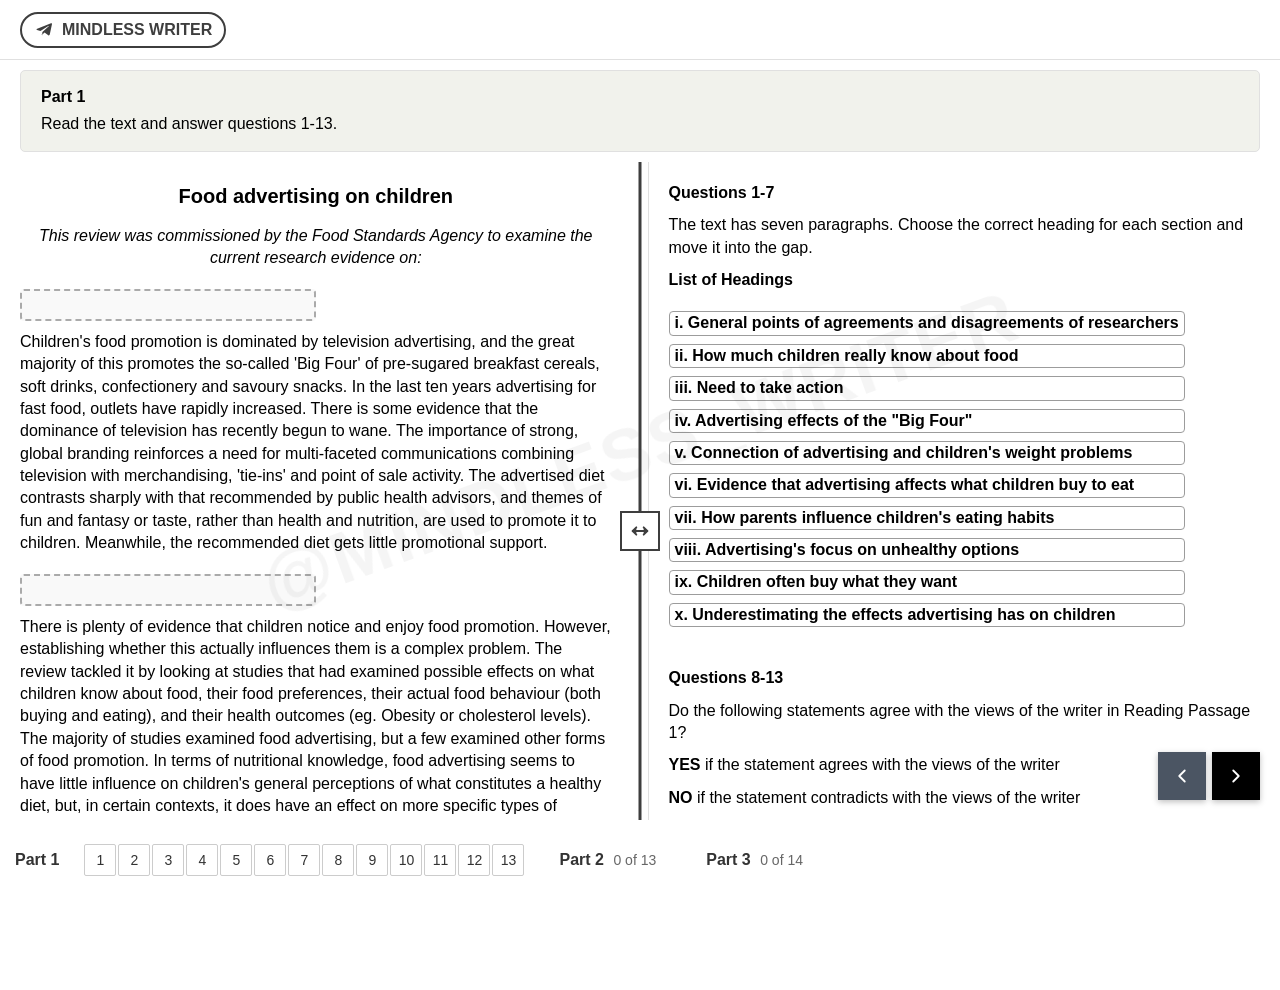
<file: tests/Reading.html>
<!DOCTYPE html>
<html lang="en">
<head>
    <meta charset="UTF-8">
    <meta name="viewport" content="width=device-width, initial-scale=1.0">
    <title>IELTS Full Reading Practice</title>
    <style>
        * {
            margin: 0;
            padding: 0;
            box-sizing: border-box;
        }

        body {
            font-family: Arial, sans-serif;
            background-color: #ffffff;
            line-height: 1.4;
            font-size: 16px;
        }



        .header {
            background-color: #ffffff;
            padding: 12px 20px;
            border-bottom: 1px solid #e0e0e0;
            display: flex;
            justify-content: space-between;
            align-items: center;
            position: fixed;
            top: 0;
            left: 0;
            right: 0;
            z-index: 100;
            height: 60px;
        }

        .ielts-logo {
            display: none;
        }

        .test-info {
            display: flex;  
            align-items: center;
            gap: 30px;
            font-size: 14px;
            color: #333;
        }

        .audio-indicator {
            display: flex;
            align-items: center;
            gap: 8px;
            font-size: 16px;
        }

        .audio-icon {
            width: 16px;
            height: 16px;
            background: url('data:image/svg+xml,<svg xmlns="http://www.w3.org/2000/svg" viewBox="0 0 24 24" fill="none" stroke="currentColor" stroke-width="2"><polygon points="11 5 6 9 2 9 2 15 6 15 11 19 11 5"></polygon></svg>') no-repeat center;
        }

        .header-icons {
            display: flex;
            gap: 10px;
            align-items: center;
        }

        .telegram-link {
            color: #3e3e3e;
    text-decoration: none;
    font-weight: 700;
    font-size: 16px;
    display: flex
;
    align-items: center;
    gap: 8px;
    padding: 6px 12px;
    border: 2px solid #3e3e3e;
    border-radius: 9999px;
    background-color: #ffffff;
    line-height: 1;
}
        

        .telegram-link:hover {
            text-decoration: underline;
        }

        .telegram-link::before {
            content: '';
            display: inline-block;
            width: 20px;
            height: 20px;
            background-color: currentColor;
            -webkit-mask-image: url('data:image/svg+xml,<svg xmlns="http://www.w3.org/2000/svg" viewBox="0 0 24 24"><path d="M9.78 18.65l.28-4.23l7.68-6.92c.34-.31-.07-.46-.52-.19L7.74 13.3L3.64 12c-.88-.25-.89-1.37.2-1.64l16.56-6.4c.75-.29 1.4.22 1.2.94l-2.67 12.61c-.22.95-1.13 1.18-1.78.73l-4.5-3.32l-2.23 2.15c-.47.44-1.29.21-1.48-.37z"/></svg>');
            mask-image: url('data:image/svg+xml,<svg xmlns="http://www.w3.org/2000/svg" viewBox="0 0 24 24"><path d="M9.78 18.65l.28-4.23l7.68-6.92c.34-.31-.07-.46-.52-.19L7.74 13.3L3.64 12c-.88-.25-.89-1.37.2-1.64l16.56-6.4c.75-.29 1.4.22 1.2.94l-2.67 12.61c-.22.95-1.13 1.18-1.78.73l-4.5-3.32l-2.23 2.15c-.47.44-1.29.21-1.48-.37z"/></svg>');
            background-size: contain;
            background-repeat: no-repeat;
        }

        #volume-slider {
            -webkit-appearance: none;
            width: 80px;
            height: 4px;
            background: #ddd;
            outline: none;
            border-radius: 2px;
            cursor: pointer;
        }

        #volume-slider::-webkit-slider-thumb {
            -webkit-appearance: none;
            appearance: none;
            width: 14px;
            height: 14px;
            border-radius: 50%;
            background: #333;
            cursor: pointer;
        }

        #volume-slider::-moz-range-thumb {
            width: 14px;
            height: 14px;
            border-radius: 50%;
            background: #333;
            cursor: pointer;
            border: none;
        }

        .icon {
            width: 20px;
            height: 20px;
            cursor: pointer;
            opacity: 0.7;
            color: #333;
            display: flex;
            align-items: center;
            justify-content: center;
        }
        
        .icon:hover {
            opacity: 1;
        }
        
        #play-pause-btn {
            background: none;
            border: none;
            padding: 0;
        }

        .main-container {
            margin-top: 60px;
            display: flex;
            flex-direction: column;
            background: #ffffff;
            height: calc(100vh - 60px); /* Full height minus header */
            position: relative;
        }

        /* Page watermark */
        body::after {
            content: "@MINDLESS_WRITER";
            position: fixed;
            left: 50%;
            top: 50%;
            transform: translate(-50%, -50%) rotate(-20deg);
            font-size: 72px;
            font-weight: 800;
            letter-spacing: 2px;
            color: #000000;
            opacity: 0.04; /* subtle */
            pointer-events: none;
            z-index: 0;
            white-space: nowrap;
        }

        .panels-container {
            display: flex;
            flex: 1;
            overflow: hidden;
        }

        .passage-panel {
            flex: 1;
            padding: 20px 20px 100px;
            overflow-y: auto;
            min-width: 200px; /* Minimum width */
            scrollbar-width: none; /* Firefox */
            -ms-overflow-style: none; /* Internet Explorer 10+ */
        }
        
        .passage-panel::-webkit-scrollbar {
            width: 8px;
            background: transparent;
        }
        
        .passage-panel::-webkit-scrollbar-track {
            background: transparent;
        }
        
        .passage-panel::-webkit-scrollbar-thumb {
            background: rgba(0, 0, 0, 0.2);
            border-radius: 4px;
            opacity: 0;
            transition: opacity 0.3s ease;
        }
        
        .passage-panel:hover::-webkit-scrollbar-thumb {
            opacity: 1;
        }

        /* Passage Content */
        .text-center {
            text-align: center;
        }
        .reading-passage h4 {
            font-size: 20px;
            font-weight: bold;
            margin-bottom: 15px;
            text-align: center;
        }
       
        .reading-passage p {
            margin-bottom: 1.2em;
        }

        .question ul li label {
            display: block;
            margin-top: 8px;
            cursor: pointer;
        }

        .questions-panel {
            flex: 1;
            padding: 20px 20px 100px;
            overflow-y: auto;
            min-width: 200px; /* Minimum width */
            border-left: 1px solid #e0e0e0;
            scrollbar-width: none; /* Firefox */
            -ms-overflow-style: none; /* Internet Explorer 10+ */
        }
        
        .questions-panel::-webkit-scrollbar {
            width: 8px;
            background: transparent;
        }
        
        .questions-panel::-webkit-scrollbar-track {
            background: transparent;
        }
        
        .questions-panel::-webkit-scrollbar-thumb {
            background: rgba(0, 0, 0, 0.2);
            border-radius: 4px;
            opacity: 0;
            transition: opacity 0.3s ease;
        }
        
        .questions-panel:hover::-webkit-scrollbar-thumb {
            opacity: 1;
        }

        .resizer {
            position: relative;
            background: transparent;
            cursor: col-resize;
            flex-shrink: 0;
            flex-grow: 0;
            z-index: 5;
            width: 16px; /* Larger hit area so users don't need to be pixel-perfect */
            touch-action: none; /* Better touch dragging */
            -webkit-user-select: none;
            user-select: none;
        }
        .resizer::before {
            content: '';
            position: absolute;
            top: 0;
            bottom: 0;
            left: 50%;
            width: 3px; /* Slightly thicker visual line */
            transform: translateX(-50%);
            background-color: #3e3e3e;
        }
        .resizer::after {
            content: '';
            position: absolute;
            top: 50%;
            left: 50%;
            transform: translate(-50%, -50%);
            width: 36px; /* larger grab handle */
            height: 36px;
            background-color: #ffffff;
            border: 2px solid #3e3e3e;
            background-image: url('data:image/svg+xml;utf8,<svg xmlns="http://www.w3.org/2000/svg" viewBox="0 0 24 24" stroke="%233e3e3e" fill="%233e3e3e" stroke-width="2" stroke-linecap="round" stroke-linejoin="round"><path d="M8 8l-4 4 4 4"/><path d="M16 8l4 4-4 4"/><line x1="4" y1="12" x2="20" y2="12"/></svg>');
            background-repeat: no-repeat;
            background-size: 60% 60%;
            background-position: center;
            pointer-events: none;
        }

        /* Left Panel */
        .left-panel {
            width: 100%;
            padding: 20px;
        }

        /* Right Panel */
        .right-panel {
            display: none;
            width: 50%;
            padding: 20px;
            position: relative;
        }

        .help-button {
            background: #4a90e2;
            color: white;
            border: none;
            padding: 6px 12px;
            border-radius: 4px;
            font-size: 14px;
            cursor: pointer;
            display: inline-flex;
            align-items: center;
            gap: 5px;
            margin-bottom: 20px;
        }

        .help-button:hover {
            background: #357abd;
        }

        .section-title {
            font-weight: bold;
            margin-bottom: 15px;
            font-size: 18px;
        }

        .people-section {
            margin-bottom: 30px;
        }

        .people-table {
            width: 100%;
            border-collapse: collapse;
            border: 1px solid #ccc;
        }

        .people-table th {
            text-align: left;
            padding: 10px;
            font-weight: bold;
            border: 1px solid #ddd;
        }

        .people-table td {
            padding: 8px 10px;
            border: 1px solid #ddd;
        }

        .person-name {
            font-size: 16px;
        }

        .question-number {
            background: white;
            border: 1px solid #4a90e2;
            padding: 4px 8px;
            border-radius: 3px;
            font-weight: bold;
            font-size: 14px;
            color: #4a90e2;
            text-align: center;
        }

        .assigned-responsibility {
            background: #f0f0f0;
            padding: 4px 8px;
            border-radius: 3px;
            font-size: 14px;
            border: 1px solid #ddd;
        }

        .responsibilities-section {
            margin-bottom: 30px;
        }

        .responsibility-grid {
            display: grid;
            grid-template-columns: repeat(3, 1fr);
            gap: 8px;
            margin-bottom: 20px;
        }

        .responsibility-item {
            background: #f8f9fa;
            border: 1px solid #ddd;
            padding: 8px 12px;
            border-radius: 4px;
            cursor: move;
            font-size: 16px;
            text-align: center;
            transition: all 0.2s;
        }

        .responsibility-item:hover {
            background: #e9ecef;
            transform: translateY(-1px);
        }

        .responsibility-item.dragging {
            opacity: 0.5;
        }

        .questions-section {
            margin-bottom: 20px;
        }

        .question-title {
            font-weight: bold;
            margin-bottom: 10px;
            font-size: 16px;
        }

        .instruction {
            margin-bottom: 20px;
            font-size: 16px;
            color: #666;
        }

        /* Map Styles */
        .map-container {
            position: relative;
            margin: 20px 0;
            display: flex;
            justify-content: center;
        }

        .map-svg {
            border: 2px solid #333;
            background: white;
        }

        .map-room {
            fill: #f9f9f9;
            stroke: #333;
            stroke-width: 1;
        }

        .map-text {
            font-family: Arial, sans-serif;
            font-size: 13px;
            text-anchor: middle;
            fill: #333;
        }

        .map-number {
            font-family: Arial, sans-serif;
            font-size: 16px;
            font-weight: bold;
            text-anchor: middle;
            fill: #333;
        }

        .room-labels {
            display: grid;
            grid-template-columns: repeat(3, 1fr);
            gap: 10px;
            margin: 20px 0;
        }

        .room-label {
            background: #f8f9fa;
            border: 1px solid #ddd;
            padding: 8px 12px;
            border-radius: 4px;
            cursor: move;
            font-size: 16px;
            text-align: center;
            transition: all 0.2s;
        }

        .room-label:hover {
            background: #e9ecef;
            transform: translateY(-1px);
        }

        .room-label.dragging {
            opacity: 0.5;
        }

        /* Navigation Arrows */
        .nav-arrows {
            position: fixed;
            bottom: 100px;
            right: 20px;
            display: flex;
            gap: 6px;
            z-index: 101;
        }

        .nav-arrow {
            width: 48px;
            height: 48px;
            border: none;
            cursor: pointer;
            display: flex;
            align-items: center;
            justify-content: center;
            font-size: 22px;
            font-weight: 700;
            color: #fff;
            transition: transform 0.1s ease, background-color 0.2s ease, box-shadow 0.2s ease;
            box-shadow: 0 2px 6px rgba(0,0,0,0.25);
            outline: none;
        }
        .nav-arrow.prev { background-color: #4b5563; }
        .nav-arrow.next { background-color: #000000; }

        .nav-arrow:hover { transform: translateY(-1px); }
        .nav-arrow:active { transform: translateY(0); }
        .nav-arrow:focus-visible { box-shadow: 0 0 0 3px rgba(59,130,246,0.4); }

        .nav-arrow:disabled {
            opacity: 0.5;
            cursor: not-allowed;
        }

        /* Bottom Navigation - Exact Match */
        .nav-row {
            position: fixed;
            bottom: 0;
            left: 0;
            right: 0;
            background: #ffffff;
        
            padding: 0;
            display: flex;
            align-items: center;
            height: 80px;
            z-index: 100;
        }

        .footer__questionWrapper___1tZ46 {
            display: flex;
            align-items: center;
            margin-right: 20px;
        }


        .footer__questionNo___3WNct {
            background: none;
            border: none;
            padding: 10px 15px;
            font-size: 16px;
            font-weight: 600;
            color: #333;
            cursor: pointer;
            display: flex;
            align-items: center;
            gap: 5px;
            transition: background-color 0.2s;
        }

        .footer__questionNo___3WNct:hover {
            background-color: #f8f9fa;
        }

        .section-prefix {
            font-size: 16px;
        }

        .sectionNr {
            font-size: 16px;
            font-weight: bold;
        }

        .attemptedCount {
            font-size: 14px;
            color: #666;
            margin-left: 5px;
            font-weight: 400; /* Normal weight */
        }

        @media (max-width: 768px) {
            .attemptedCount {
                display: none;
            }
            
            /* Mobile resizer improvements */
            .resizer {
                width: 20px; /* Larger touch area */
            }
            
            .resizer::after {
                width: 44px; /* Larger grab handle for mobile */
                height: 44px;
            }
            
            /* Mobile drop zone improvements */
            .drop-zone {
                min-height: 48px;
                padding: 10px 12px;
                width: 100%;
            }
            
            /* Mobile drag item improvements */
            .drag-item {
                min-height: 44px;
                padding: 10px;
                font-size: 16px;
                white-space: normal;
                overflow-wrap: anywhere;
            }
            
            /* Mobile table improvements */
            .matching-table td {
                padding: 12px 8px;
                min-height: 44px;
            }
            
            .clickable-cell {
                min-height: 44px;
                padding: 10px;
            }
            
            /* Mobile header improvements */
            .header {
                padding: 10px 15px;
                height: 70px; /* Taller for mobile */
            }
            
            .timer-container {
                font-size: 18px;
            }
            
            .telegram-link {
                padding: 8px 16px;
                font-size: 14px;
            }
            
            /* Mobile question navigation */
            .question {
                margin-bottom: 25px;
            }
            
            .question-prompt {
                margin-bottom: 20px;
            }
            
            .question-prompt p {
                font-size: 16px;
                line-height: 1.5;
            }
        }
        
        /* Additional mobile optimizations */
        @media (max-width: 480px) {
            .main-container {
                flex-direction: column;
            }
            
            .passage-panel, .questions-panel {
                width: 100%;
                min-width: auto;
            }
            
            .resizer {
                display: none; /* Hide resizer on very small screens */
            }
            
            .footer__questionWrapper___1tZ46 {
                margin-right: 5px;
            }
            
            .footer__questionNo___3WNct {
                padding: 10px 12px;
                font-size: 16px;
            }
        }

        .footer__questionWrapper___1tZ46.selected .attemptedCount {
            display: none;
        }

        .footer__subquestionWrapper___9GgoP {
            display: none;
            gap: 2px;
            margin-left: 10px;
        }

        .footer__questionWrapper___1tZ46.selected .footer__subquestionWrapper___9GgoP {
            display: flex;
        }

        .subQuestion {
            width: 32px;
            height: 32px;
            border: 1px solid #ccc;
            background: white;
            color: #333;
            font-size: 14px;
            font-weight: 500;
            cursor: pointer;
            display: flex;
            align-items: center;
            justify-content: center;
            transition: all 0.2s;
            border-radius: 2px;
        }

        .subQuestion.answered {
            background-color: #e9ecef;
            border-color: #ddd;
        }
        .subQuestion.correct {
            background-color: #28a745;
            color: white;
            border-color: #28a745;
        }
        .subQuestion.incorrect {
            background-color: #dc3545;
            color: white;
            border-color: #dc3545;
        }

        .subQuestion:hover {
            background-color: #f0f0f0;
            border-color: #999;
        }

        .subQuestion.active {
            background-color: #4a90e2;
            color: white;
            border-color: #4a90e2;
        }

        .subQuestion.completed {
            background-color: #28a745;
            color: white;
            border-color: #28a745;
        }

        .sr-only {
            position: absolute;
            width: 1px;
            height: 1px;
            padding: 0;
            margin: -1px;
            overflow: hidden;
            clip: rect(0, 0, 0, 0);
            white-space: nowrap;
            border: 0;
        }

        .footer__deliverButton___3FM07 {
            margin-left: auto;
            margin-right: 20px;
            background-color: #f3f4f6;
            color: #111827;
            border: 1px solid #d1d5db;
            padding: 10px 16px;
            font-size: 15px;
            font-weight: 700;
            cursor: pointer;
            display: inline-flex;
            align-items: center;
            gap: 10px;
            transition: transform 0.08s ease, background-color 0.2s ease, border-color 0.2s ease, box-shadow 0.2s ease;
            min-width: 160px;
            justify-content: center;
        }

        .footer__deliverButton___3FM07:hover {
            background-color: #ebedf0;
            border-color: #c7ccd4;
        }

        .footer__deliverButton___3FM07:active {
            transform: translateY(1px);
        }

        .footer__deliverButton___3FM07:focus-visible {
            box-shadow: 0 0 0 3px rgba(59,130,246,0.35);
            outline: none;
        }

        .footer__deliverButton___3FM07:disabled {
            background: #eef0f3;
            color: #9ca3af;
            cursor: not-allowed;
            border-color: #e5e7eb;
            box-shadow: none;
        }

        

        .hidden {
            display: none !important;
        }

        /* Context Menu */
        .context-menu {
            position: absolute;
            background: white;
            border: 1px solid #ccc;
            border-radius: 6px;
            box-shadow: 0 4px 12px rgba(0,0,0,0.15);
            z-index: 1000;
            display: none;
            min-width: 140px;
        }

        .context-menu-item {
            padding: 12px 16px;
            cursor: pointer;
            font-size: 16px;
            border-bottom: 1px solid #f0f0f0;
            transition: background-color 0.2s;
            display: flex;
            align-items: center;
            gap: 8px;
        }

        .context-menu-item:hover {
            background-color: #f8f9fa;
        }

        .context-menu-item:last-child {
            border-bottom: none;
        }

        .highlight {
            background-color: #ffff00;
        }

        .comment-highlight {
            background-color: #90EE90;
            position: relative;
            cursor: help;
        }

        .comment-tooltip {
            position: absolute;
            bottom: 100%;
            left: 50%;
            transform: translateX(-50%);
            background: #333;
            color: white;
            padding: 8px 12px;
            border-radius: 4px;
            font-size: 14px;
            white-space: nowrap;
            z-index: 1000;
            opacity: 0;
            pointer-events: none;
            transition: opacity 0.3s;
        }

        .comment-highlight:hover .comment-tooltip {
            opacity: 1;
        }

        .question {
            margin-bottom: 40px;
        }
        .question p {
            margin-bottom: 10px;
        }
        .question ul, .question .people-table {
            margin-top: 0;
        }
        .question-prompt {
            margin-bottom: 20px;
        }
        .question ul {
            list-style: none;
            padding-left: 0;
        }
        .question ul li {
            margin-bottom: 5px;
        }
        .answer-input {
            border: 1px solid #bfbfbf;
            border-radius: 4px;
            background-color: #fff;
            padding: 2px 8px;
            font-size: 16px;
            text-align: left;
            font-weight: 700;
            margin-right: 6px;
            margin-left: 6px;
            transition: border-color 0.2s ease, box-shadow 0.2s ease;
            height: 28px;
            min-width: 150px;
            -webkit-autocomplete: none;
            -moz-autocomplete: none;
            autocomplete: none;
        }
        
        /* Disable autocomplete suggestions for all input fields */
        input[type="text"], input[type="email"], input[type="password"], input[type="search"], input[type="url"], input[type="tel"], input[type="number"] {
            -webkit-autocomplete: none;
            -moz-autocomplete: none;
            autocomplete: none;
        }
        
        /* Global scrollbar styling - hide by default, show on hover */
        * {
            scrollbar-width: none; /* Firefox */
            -ms-overflow-style: none; /* Internet Explorer 10+ */
        }
        
        *::-webkit-scrollbar {
            width: 8px;
            background: transparent;
        }
        
        *::-webkit-scrollbar-track {
            background: transparent;
        }
        
        *::-webkit-scrollbar-thumb {
            background: rgba(0, 0, 0, 0.2);
            border-radius: 4px;
            opacity: 0;
            transition: opacity 0.3s ease;
        }
        
        *:hover::-webkit-scrollbar-thumb {
            opacity: 1;
        }
        .answer-input.active-input,
        .answer-input:focus {
            border-color: #3581d8;
            border-width: 2px;
            outline: none;
        }
        .answer-input::placeholder {
            color: #666;
            font-weight: 700;
            text-align: center;
        }
        .answer-input.correct {
            border-color: #28a745;
            background-color: #e9f7ef;
        }
        .answer-input.incorrect {
            border-color: #dc3545;
            background-color: #f8d7da;
            color: #721c24;
        }
        .answer-input {
    z-index: 10;
    position: relative;
    pointer-events: auto;
}
        .summary-text .answer-input {
            width: 120px;
            height: 24px;
            font-size: 14px;
            margin: 0 4px;
        }
        .answer-inputs {
            display: flex;
            flex-direction: column;
            gap: 10px;
            margin-top: 15px;
        }
        .answer-inputs .answer-input {
            width: 200px;
            height: 30px;
            font-size: 16px;
        }
        .drag-drop-container {
            display: flex;
            gap: 30px;
            margin-top: 20px;
            align-items: flex-start;
        }
        .recommendations-box {
            display: flex;
            flex-direction: column;
            gap: 8px;
            min-height: 200px;
        }
        .drag-item {
            background: white;
            border: 1px solid #9c9c9c;
            font-weight: 600;
            padding: 0px 5px;
            border-radius: 4px;
            cursor: move;
            font-size: 16px;
            transition: all 0.2s;
            user-select: none;
        }
        .drag-item:hover {
            background: #e9ecef;
        }
        .drag-item.dragging {
            opacity: 0.5;
        }
        .drag-item.selected {
            border-color: #4a90e2;
            box-shadow: 0 0 0 2px rgba(74, 144, 226, 0.5);
        }
        .drop-zone {
            border: 2px dashed #aaa;
            border-radius: 4px;
            width: 50%;
            margin-top: 19px;
            margin-bottom: 5px;
            transition: background-color 0.2s, border-color 0.2s;
            padding: 6px 8px;
            display: flex;
            align-items: flex-start;
            position: relative;
            color: #afafaf;
            font-weight: 600;
            min-height: 32px;
        }
        .drop-zone.drag-over {
            background-color: #e6f4ff;
            border-color: #4a90e2;
        }
        .drop-zone.correct {
            background-color: #e9f7ef;
            border-color: #28a745;
            border-style: solid;
        }
        .drop-zone.incorrect {
            background-color: #f8d7da;
            border-color: #dc3545;
            border-style: solid;
        }
        .drop-zone.disabled {
            pointer-events: none;
        }
        .drop-zone .drag-item {
            width: 100%;
            height: auto;
            display: flex;
            align-items: flex-start;
            justify-content: flex-start;
            font-size: 15px;
            padding: 4px 6px;
            white-space: normal;
            overflow-wrap: anywhere;
            line-height: 1.35;
            text-align: left;
        }
        .drag-options-container {
            margin-top: 10px;
        }
        .drag-options-container .drag-item {
            display: block;
            width: fit-content;
            font-size: 15px;
            padding: 0.5px 10px;
            margin-bottom: 5px;
        }
        .drag-options-container .drag-item:last-child {
            margin-bottom: 0;
        }
        .q-number {
            color: #888;
            font-size: 14px;
            font-weight: bold;
        }
        .questions-container {
            width: 100%;
        }
        audio {
            width: 100%;
            margin-bottom: 20px;
        }
        .part-header {
            background-color: #f1f2ec;
            padding: 15px 20px;
            border: 1px solid #e0e0e0;
            text-align: left;
            margin: 10px 20px;
            border-radius: 5px;
        }
        .part-header p {
            margin: 0;
        }
        .part-header p:first-child {
            margin-bottom: 5px;
        }

        .question li.correct {
            color: #155724;
            font-weight: bold;
        }
        .question li.incorrect {
            color: #721c24;
        }
        .question li.correct::before {
            content: '✔ ';
            color: #28a745;
        }
        .question li.incorrect::before {
            content: '✖ ';
            color: #dc3545;
        }

        .example-box {
            border: 1px solid #ddd;
            background-color: #f9f9f9;
            padding: 15px;
            border-radius: 5px;
            margin: 20px 0;
        }

        .timer-container {
            display: flex;
            position: relative;
            cursor: default;
            color: #333;
            font-size: 16px;
            font-weight: 500;
            align-items: center;
        }
        .timer-container .timer-tooltip {
            display: none;
        }

        .timer-controls {
            display: flex;
            align-items: center;
            gap: 8px;
            margin-left: 15px;
        }

        .timer-controls button {
            background: #f0f0f0;
            border: 1px solid #ccc;
            border-radius: 50%;
            padding: 0;
            cursor: pointer;
            width: 32px;
            height: 32px;
            display: flex;
            align-items: center;
            justify-content: center;
            transition: background-color 0.2s;
        }
        .timer-controls button:hover {
            background: #e0e0e0;
        }

        .timer-controls button svg {
            width: 20px;
            height: 20px;
            fill: #333;
        }

        .audio-modal-overlay {
            position: fixed;
            top: 0;
            left: 0;
            width: 100%;
            height: 100%;
            background-color: rgba(40, 40, 40, 0.9);
            z-index: 2000;
            display: flex;
            justify-content: center;
            align-items: center;
            color: white;
            text-align: center;
        }
        .audio-modal-content {
            display: flex;
            flex-direction: column;
            align-items: center;
            gap: 20px;
            max-width: 500px;
            padding: 20px;
        }
        .audio-modal-content p {
            font-size: 16px;
            line-height: 1.5;
            color: #eee;
        }
        .audio-modal-icon {
            margin-bottom: 20px;
        }
        .modal-play-btn {
            background-color: #000;
            color: white;
            border: 1px solid white;
            padding: 12px 24px;
            border-radius: 6px;
            font-size: 18px;
            font-weight: 600;
            cursor: pointer;
            display: flex;
            align-items: center;
            gap: 8px;
            transition: background-color 0.2s;
        }
        .modal-play-btn:hover {
            background-color: #333;
        }
        #goto-widget {
            display: flex;
            align-items: center;
            gap: 5px;
        }
        #goto-input {
            width: 80px;
            padding: 4px 8px;
            border: 1px solid #ccc;
            border-radius: 4px;
        }
        #goto-btn {
            padding: 4px 10px;
            border: 1px solid #ccc;
            background-color: #f0f0f0;
            border-radius: 4px;
            cursor: pointer;
        }

        /* Styles for TRUE/FALSE/NOT GIVEN questions */
        .tf-question {
            margin-bottom: 25px;
            padding: 10px 0px;
            border-radius: 4px;
            transition: border-color 0.3s, background-color 0.3s;
        }
        .tf-question-line {
            display: flex;
            align-items: flex-start;
            margin-bottom: 15px;
            padding: 5px 0px;
            border-radius: 4px;
        }
        .tf-question-number, .question-number-box {
            border: 2px solid #ccc;
            padding: 2px 8px;
            margin-right: 10px;
            border-radius: 3px;
            font-weight: bold;
            transition: border-color 0.3s;
            display: inline-block;
        }
        /* Active question blue outline for TF (clears when navigating away) */
        .tf-question.active-question .tf-question-number {
            border-color: #4a90e2;
        }
        .tf-question-text {
            padding-top: 3px;
        }
        .tf-options {
            padding-left: 5px;
        }
        .tf-option {
            display: block;
            cursor: pointer;
            display: flex;
            align-items: center;
            padding: 10px 12px;
            transition: background-color 0.2s ease, border-color 0.2s ease, box-shadow 0.2s ease;
            background-color: #fff;
        }
        .tf-option:hover {
            background-color: #f1f7ff;
            border-color: #c6dcfb;
        }
        .tf-option:has(input[type="radio"]:checked) {
            background-color: #cfe3f9;
            border-color: #7db3f5;
        }
        /* Answer checking states for TF/NG */
        .tf-option.correct {
            background-color: #d4edda !important;
            border-color: #28a745 !important;
            border-width: 1px;
        }
        .tf-option.incorrect {
            background-color: #f8d7da !important;
            border-color: #dc3545 !important;
            border-width: 1px;
        }
        /* Ensure selected-blue visuals don't conflict once results are shown */
        body.results-mode .tf-option:has(input[type="radio"]:checked) {
            box-shadow: none;
        }
        .tf-option input[type="radio"] {
            margin-right: 10px;
            transform: scale(1.2);
        }
        .tf-question.correct .tf-question-line {
            background-color: #e9f7ef;
        }
        .tf-question.incorrect .tf-question-line {
            background-color: #f8d7da;
        }
        .matching-question-container {
            display: flex;
            flex-direction: column;
            gap: 20px;
            margin-top: 15px;
        }
        .matching-options-bank {
            flex: 1;
            display: flex;
            flex-direction: column;
            gap: 8px;
        }
        .matching-questions {
            flex: 1.5;
            display: flex;
            flex-direction: column;
            gap: 15px;
        }
        .matching-question-item {
            display: flex;
            align-items: center;
            gap: 15px;

            border: 2px solid transparent;
            border-radius: 4px;
            transition: border-color 0.3s;
        }
        .matching-question-item > span {
            flex: 1;
        }
        .matching-question-item.correct {
            background-color: #e9f7ef;
            border-color: #28a745 !important;
        }
        .matching-question-item.incorrect {
            background-color: #f8d7da;
            border-color: #dc3545 !important;
        }
        .matching-question-item .drop-zone {
            width: auto;
            min-width: 200px;
            flex-shrink: 0;
            margin: 0;
            display: flex;
            align-items: center;
            justify-content: flex-start;
            font-weight: bold;
            color: #aaa;
        }
        .matching-options-bank .drag-item {
            font-size: 15px;
            border: 1px solid #ccc;
            background: #f9f9f9;
            max-width: 700px;
        }

        .questions-panel {
            flex: 1;
            padding: 20px 20px 100px;
            overflow-y: auto;
            min-width: 200px; /* Minimum width */
            border-left: 1px solid #e0e0e0;
        }
        .matching-question-item.incorrect {
            background-color: #f8d7da;
            border-color: #dc3545 !important;
        }
        .summary-completion-container {
            margin-top: 20px;
        }
        .summary-text p {
            line-height: 3.0;
            font-size: 16px;
            margin-bottom: 12px;
        }
        .summary-text li {
            line-height: 2.2;
            margin-bottom: 10px;
        }
        .summary-drop-zone {
            display: inline-flex;
            align-items: center;
            justify-content: center;
            vertical-align: middle;
            min-width:200px;
            height: 25px;
            border: 2px dashed #999;
            border-radius: 4px;
            margin: 0 5px;
            padding: 0 5px;
            transition: border-color 0.3s, box-shadow 0.3s, background-color 0.3s;
            color: #aaa;
            font-weight: bold;
            text-align: center;
        }
        .summary-drop-zone.filled {
            border-color: #4a90e2;
        }
        .summary-drop-zone.active-input {
             border-color: #4a90e2;
             box-shadow: none;
        }
        .summary-drop-zone .drag-item {
            font-size: 15px;
            font-weight: bold;
            background-color: transparent;
            border: none;
            padding: 0;
            text-align: center;
            width: 100%;
            height: 100%;
            display: flex;
            align-items: center;
            justify-content: center;
        }
        .summary-options-bank {
            display: flex;
            flex-wrap: wrap;
            gap: 10px;
            margin-top: 20px;
            padding: 10px;
            border: 1px solid #ddd;
            border-radius: 5px;
        }
        .summary-options-bank .drag-item {
            flex-grow: 1;
            min-width: 100px;
            text-align: center;
        }

        /* Filled drop-zone pill styling */
        .drop-zone.filled {
            background-color: transparent;
            border: none !important;
            outline: none !important;
            box-shadow: none !important;
            padding: 0;
        }
        .drop-zone.filled .drag-item {
            width: auto;
            height: auto;
            display: inline-block;
            border: 2px solid #4a90e2;
            border-radius: 10px;
            padding: 4px 10px;
            font-weight: 700;
            background: #fff;
            box-shadow: 0 0 0 2px rgba(74, 144, 226, 0.15);
            cursor: default;
            white-space: nowrap;
        }
        .multi-choice-question {
            margin-bottom: 20px;
            padding: 10px;
            border-radius: 4px;
            border: 3px solid transparent;
            transition: border-color 0.3s, background-color 0.3s;
        }
        /* MCQ number badge: style first strong within prompt */
        .multi-choice-question .question-prompt p > strong:first-child {
            border: 2px solid #ccc;
    padding: 2px 8px;
    margin-right: 10px;
    border-radius: 3px;
    font-weight: bold;
    transition: border-color 0.3s;
    display: inline-block;
        }
        /* Active question blue outline for MCQ (clears when navigating away) */
        .multi-choice-question.active-question .question-prompt p > strong:first-child {
            border-color: #4a90e2;
            border-width: 2px;
        }
        .multi-choice-option {
            padding: 10px 12px;
            background-color: #fff;
            transition: background-color 0.2s ease, border-color 0.2s ease, box-shadow 0.2s ease;
        }
        .multi-choice-option:hover {
            background-color: #f1f7ff;
            border-color: #c6dcfb;
        }
        .multi-choice-option:has(input:checked) {
            background-color: #cfe3f9;
            border-color: #7db3f5;
        }
        /* Answer checking states for MCQ */
        .multi-choice-option.correct {
            background-color: #d4edda !important;
            border-color: #28a745 !important;
            box-shadow: inset 0 0 0 2px rgba(40, 167, 69, 0.25) !important;
            border-width: 1px;
            border-radius: 6px;
        }
        .multi-choice-option.incorrect {
            background-color: #f8d7da !important;
            border-color: #dc3545 !important;
            box-shadow: inset 0 0 0 2px rgba(220, 53, 69, 0.25) !important;
            border-width: 1px;
            border-radius: 6px;
        }
        /* Correct answer reveal for unselected option after checking */
        .tf-option.correct-answer-highlight,
        .multi-choice-option.correct-answer-highlight {
            background-color: #d4edda !important;
            border-color: #28a745 !important;
        }
        
        /* Passage highlighting for correct answer phrases */
        .passage-highlight {
            background-color: #fff3cd !important;
            padding: 2px 4px !important;
            border-radius: 3px !important;
            font-weight: 600 !important;
            color: #856404 !important;
            position: relative !important;
        }
        
        /* Question number styling within passage highlights */
        .passage-highlight .question-number {
            background-color: #007bff !important;
            color: white !important;
            font-size: 10px !important;
            font-weight: bold !important;
            width: 18px !important;
            height: 18px !important;
            border-radius: 50% !important;
            display: inline-flex !important;
            align-items: center !important;
            justify-content: center !important;
            margin-left: 3px !important;
            vertical-align: super !important;
            position: relative !important;
            top: -3px !important;
            line-height: 1 !important;
            text-align: center !important;
            box-sizing: border-box !important;
        }
        body.results-mode .multi-choice-option:has(input:checked) { box-shadow: none; }
        .multi-choice-option label {
            display: flex;
            align-items: center;
            cursor: pointer;
            font-size: 16px;
        }
        .multi-choice-option input[type="checkbox"],
        .multi-choice-option input[type="radio"] {
            margin-right: 12px;
            transform: scale(1.3);
            accent-color: #4a90e2;
        }
        .multi-choice-option.correct {
            background-color: #e9f7ef;
        }
        .multi-choice-option.incorrect {
            background-color: #f8d7da;
        }
        .matching-question-item.incorrect {
            background-color: #f8d7da;
            border-color: #dc3545 !important;
        }
        .matching-question-item .drop-zone.filled {
            border-color: #4a90e2;
        }
        .matching-question-item .drop-zone {
            width: 200px;
            height: 40px;
        }
        .paragraph-matching-question {
            align-items: center;
            justify-content: space-between;
            gap: 15px;
            margin-bottom: 12px;
        }
        .paragraph-matching-question .answer-input {
            width: 80px;
            flex-shrink: 0;
        }

        .matching-form-container {
            margin-top: 20px;
        }
        .matching-form-row {
            display: flex;
            align-items: center;
            margin-bottom: 12px;
        }
        .matching-form-label {
            flex-shrink: 0;
        }

        /* Results Modal */
        .modal-overlay {
            position: fixed;
            top: 0;
            left: 0;
            width: 100%;
            height: 100%;
            background-color: rgba(17, 24, 39, 0.6);
            backdrop-filter: blur(3px);
            z-index: 2000;
            display: flex;
            justify-content: center;
            align-items: center;
        }
        .modal-overlay.hidden {
            display: none;
        }
        .modal-content {
            background: #ffffff;
            padding: 24px;
            border-radius: 14px;
            width: 92%;
            max-width: 780px;
            max-height: 86vh;
            display: flex;
            flex-direction: column;
            position: relative;
            border: 1px solid #e5e7eb;
            box-shadow: 0 20px 60px rgba(0,0,0,0.25);
        }
        .modal-close-btn {
            position: absolute;
            top: 10px;
            right: 15px;
            background: none;
            border: none;
            font-size: 28px;
            cursor: pointer;
            color: #666;
        }
        .modal-content h2 {
            text-align: center;
            margin-bottom: 18px;
            color: #111827;
        }
        .results-summary {
            display: flex;
            gap: 12px;
            justify-content: center;
            margin-bottom: 16px;
            text-align: center;
            border-bottom: 1px solid #eef2f7;
            padding-bottom: 12px;
        }
        .results-summary p {
            margin: 0;
            font-size: 14px;
            color: #374151;
        }
        .results-summary p span {
            display: inline-block;
            padding: 4px 10px;
            margin-left: 6px;
            border-radius: 999px;
            background: #f3f4f6;
            font-weight: 700;
            color: #111827;
        }
        .results-details-container {
            overflow-y: auto;
            padding-right: 10px; /* For scrollbar */
            border-radius: 8px;
            scrollbar-width: none; /* Firefox */
            -ms-overflow-style: none; /* Internet Explorer 10+ */
        }
        
        .results-details-container::-webkit-scrollbar {
            width: 8px;
            background: transparent;
        }
        
        .results-details-container::-webkit-scrollbar-track {
            background: transparent;
        }
        
        .results-details-container::-webkit-scrollbar-thumb {
            background: rgba(0, 0, 0, 0.2);
            border-radius: 4px;
            opacity: 0;
            transition: opacity 0.3s ease;
        }
        
        .results-details-container:hover::-webkit-scrollbar-thumb {
            opacity: 1;
        }
        .results-header {
            display: grid;
            grid-template-columns: 56px 60px 1fr 1fr;
            gap: 12px;
            padding: 10px 8px;
            border-bottom: 2px solid #e5e7eb;
            font-size: 14px;
            font-weight: 600;
            color: #374151;
            background-color: #f9fafb;
            align-items: center;
        }
        
        .result-row {
            display: grid;
            grid-template-columns: 56px 60px 1fr 1fr;
            gap: 12px;
            padding: 10px 8px;
            border-bottom: 1px solid #eef2f7;
            font-size: 15px;
            align-items: center;
        }
        .result-row.correct {
            background-color: #f3faf5;
        }
        .result-row.incorrect {
            background-color: #fff5f5;
        }
        .result-row .q-num {
            font-weight: 700;
            color: #111827;
            background: #ffffff;
            border: 1px solid #d1d5db;
            border-radius: 8px;
            width: 42px;
            height: 30px;
            display: inline-flex;
            align-items: center;
            justify-content: center;
        }
        .result-row .user-ans {
            color: #374151;
            background: #f9fafb;
            border: 1px solid #e5e7eb;
            padding: 4px 8px;
            border-radius: 6px;
        }
        .result-row .status-icon {
            font-size: 16px;
            text-align: center;
            display: flex;
            align-items: center;
            justify-content: center;
            width: 30px;
            height: 30px;
            border-radius: 50%;
            background: #ffffff;
            border: 1px solid #d1d5db;
        }
        
        .result-row.correct .status-icon {
            background: #ecfdf5;
            border-color: #a7f3d0;
            color: #065f46;
        }
        
        .result-row.incorrect .status-icon {
            background: #fef2f2;
            border-color: #fecaca;
            color: #dc2626;
        }
        
        .result-row .correct-ans {
            color: #065f46;
            font-weight: 600;
            background: #ecfdf5;
            border: 1px solid #a7f3d0;
            padding: 4px 8px;
            border-radius: 6px;
        }
        .correct-answer-display {
            font-weight: bold;
            color: #28a745;
            margin-left: 10px;
            font-size: 14px;
        }
        
        
        .centered-title {
    text-align: center;
    font-size: 50px;
    font-weight: bold;
    margin-bottom: 15px;
}

        .matching-table {
            width: 100%;
            border-collapse: collapse;
            margin: 20px 0;
            font-size: 14px;
        }
        
        .matching-table th {
            background-color: #007bff;
            color: white;
            padding: 12px;
            text-align: center;
            font-weight: bold;
            border: 1px solid #ddd;
        }
        
        .matching-table td {
            padding: 12px;
            border: 1px solid #ddd;
            vertical-align: top;
        }
        
        .matching-table .statement {
            text-align: left;
            width: 60%;
            font-size: 15px;
        }
        
        .matching-table .table-radio {
            margin: 0;
            transform: scale(1.2);
        }
        
        .matching-table td:not(.statement) {
            width: 6.67%;
            min-width: 60px;
        }
        
        .matching-table th:not(:first-child) {
            width: 6.67%;
            min-width: 60px;
        }
        
        .matching-table td:not(.statement):has(input:checked) {
            background-color: #e3f2fd;
        }
        
        .matching-table input[type="radio"]:checked {
            accent-color: #007bff;
        }
        
        .matching-table td.correct {
            background-color: #d4edda !important;
            border-color: #c3e6cb;
        }
        
        .matching-table td.incorrect {
            background-color: #f8d7da !important;
            border-color: #f5c6cb;
        }
        
        .matching-table td.correct-answer-highlight {
            background-color: #d4edda !important;
            border-color: #c3e6cb;
        }
        
        .matching-table .options-row {
            background-color: #f8f9fa;
            border-bottom: 2px solid #dee2e6;
        }
        
        .matching-table .options-row td {
            font-weight: 500;
            text-align: center;
            padding: 8px 12px;
            font-size: 13px;
        }
        
        .matching-table .options-row td:first-child {
            text-align: left;
            font-weight: normal;
        }
        
        .matching-table td.correct-answer-highlight {
            background-color: #d4edda !important;
            border-color: #c3e6cb;
        }
        
        .matching-table .clickable-cell {
            cursor: pointer;
            transition: background-color 0.2s ease;
            min-height: 40px;
            border: 1px solid #ddd;
            position: relative;
        }
        
        .matching-table .clickable-cell:hover {
            background-color: #f0f8ff;
            border-color: #007bff;
        }
        
        .matching-table .clickable-cell.selected {
            background-color: #e3f2fd;
        }
        
        .matching-table .clickable-cell.correct {
            background-color: #d4edda !important;
            border-color: #c3e6cb;
        }
        
        .matching-table .clickable-cell.incorrect {
            background-color: #f8d7da !important;
            border-color: #f5c6cb;
        }
        
        .matching-table .clickable-cell::after {
            content: '';
            position: absolute;
            top: 50%;
            left: 50%;
            transform: translate(-50%, -50%);
            width: 8px;
            height: 8px;
            border-radius: 50%;
            background-color: transparent;
            transition: background-color 0.2s ease;
        }
        
        .matching-table .clickable-cell.selected::after {
        }
        
        /* Explanation Section Styles */
        .explanation-section {
            margin-top: 40px;
            padding: 20px;
            background-color: #f8f9fa;
            border-radius: 8px;
            border: 1px solid #e9ecef;
        }
        
        .explanation-section h3 {
            color: #333;
            margin-bottom: 20px;
            text-align: center;
            font-size: 20px;
            font-weight: bold;
        }
        
        .explanation-content p {
            margin-bottom: 15px;
            line-height: 1.6;
            font-size: 16px;
        }
        
        .explanation-content strong {
            color: #4a90e2;
            font-weight: 600;
        }
        
        #show-explanation-btn {
            background-color: #4a90e2;
            color: white;
            border: none;
            padding: 12px 24px;
            border-radius: 6px;
            font-size: 16px;
            font-weight: 600;
            cursor: pointer;
            transition: background-color 0.2s;
        }
        
        #show-explanation-btn:hover {
            background-color: #357abd;
        }

        /* Mobile toolbar styles */
        .mobile-toolbar {
            display: none;
            position: fixed;
            bottom: 0;
            left: 0;
            right: 0;
            background: #ffffff;
            border-top: 1px solid #e5e7eb;
            box-shadow: 0 -2px 8px rgba(0, 0, 0, 0.05);
            padding: 8px 10px;
            gap: 8px;
            justify-content: space-between;
            z-index: 1000;
        }

        .mobile-toolbar .m-btn {
            flex: 1 1 auto;
            padding: 8px 10px;
            border: 1px solid #d1d5db;
            background: #f8fafc;
            color: #111827;
            border-radius: 8px;
            font-weight: 600;
            font-size: 14px;
        }

        .mobile-toolbar .m-btn.primary {
            background: #4a90e2;
            color: #ffffff;
            border-color: #4a90e2;
        }

        .mobile-toolbar .m-btn.active {
            background: #e5f1ff;
            border-color: #4a90e2;
            color: #0b61c9;
        }

        .mobile-toolbar .m-btn:disabled {
            opacity: 0.5;
        }

        @media (max-width: 768px) {
            .nav-row,
            .nav-arrows {
                display: none !important;
            }
            .mobile-toolbar {
                display: flex;
            }
            .main-container {
                padding-bottom: 72px; /* space for toolbar */
            }
        }
    </style>

<style id="exam-mode-overrides">
/* Exam mode: parent page controls the clock and submission. */
.timer-container, .timer-controls, #deliver-button, .footer__deliverButton___3FM07,
#result-modal, .result-modal, #speed-btn, #speed-options,
#progress-bar, #new-volume-slider, #volume-btn { display:none !important; }
body { padding-bottom: 90px !important; }
</style>
</head>
<body>
    <div class="header">
        <div class="timer-container">
            <span class="timer-display">60:00</span>
            <div class="timer-controls">
                <button id="timer-toggle-btn" title="Pause/Resume Timer">
                    <svg xmlns="http://www.w3.org/2000/svg" height="24px" viewBox="0 0 24 24" width="24px"><path d="M0 0h24v24H0V0z" fill="none"/><path d="M8 5v14l11-7L8 5z"/></svg>
                </button>
                <button id="timer-reset-btn" title="Reset Timer">
                    <svg xmlns="http://www.w3.org/2000/svg" height="24px" viewBox="0 0 24 24" width="24px"><path d="M0 0h24v24H0V0z" fill="none"/><path d="M12 5V1L7 6l5 5V7c3.31 0 6 2.69 6 6s-2.69 6-6 6-6-2.69-6-6H4c0 4.42 3.58 8 8 8s8-3.58 8-8-3.58-8-8-8z"/></svg>
                </button>
            </div>
        </div>
        <a href="https://t.me/+SoPpY9nBi3U0NTE1" target="_blank" class="telegram-link">
            MINDLESS WRITER
        </a>
    </div>

    <div class="main-container" id="main-container">
        <div id="passage-header-container">
            <div id="part-header-1" class="part-header">
                <p><strong>Part 1</strong></p>
                <p>Read the text and answer questions 1-13.</p>
            </div>
            <div id="part-header-2" class="part-header hidden">
                <p><strong>Part 2</strong></p>
                <p>Read the text and answer questions 14-26.</p>
            </div>
            <div id="part-header-3" class="part-header hidden">
                <p><strong>Part 3</strong></p>
                <p>Read the text and answer questions 27-40.</p>
            </div>
        </div>
        <div class="panels-container">
            <div class="passage-panel" id="passage-panel">
                <div id="passage-text-1" class="reading-passage">
                    <h4 class="text-center">Food advertising on children</h4>
                    <p style="font-style: italic; text-align: center;">This review was commissioned by the Food Standards Agency to examine the current research evidence on:</p>
                    <div class="drop-zone" data-q-start="1" data-dnd-group="p1-headings" style="margin-bottom: 10px; display: flex; align-items: center;  border: 2px dashed #aaa; border-radius: 4px; background-color: #f9f9f9; color: #aaa; font-weight: bold;"></div>
                    <p>Children's food promotion is dominated by television advertising, and the great majority of this promotes the so-called 'Big Four' of pre-sugared breakfast cereals, soft drinks, confectionery and savoury snacks. In the last ten years advertising for fast food, outlets have rapidly increased. There is some evidence that the dominance of television has recently begun to wane. The importance of strong, global branding reinforces a need for multi-faceted communications combining television with merchandising, 'tie-ins' and point of sale activity. The advertised diet contrasts sharply with that recommended by public health advisors, and themes of fun and fantasy or taste, rather than health and nutrition, are used to promote it to children. Meanwhile, the recommended diet gets little promotional support.</p>
                    <div class="drop-zone" data-q-start="2" data-dnd-group="p1-headings" style="margin-bottom: 10px; display: flex; align-items: center;  border: 2px dashed #aaa; border-radius: 4px; background-color: #f9f9f9; color: #aaa; font-weight: bold;"></div>
                    <p>There is plenty of evidence that children notice and enjoy food promotion. However, establishing whether this actually influences them is a complex problem. The review tackled it by looking at studies that had examined possible effects on what children know about food, their food preferences, their actual food behaviour (both buying and eating), and their health outcomes (eg. Obesity or cholesterol levels). The majority of studies examined food advertising, but a few examined other forms of food promotion. In terms of nutritional knowledge, food advertising seems to have little influence on children's general perceptions of what constitutes a healthy diet, but, in certain contexts, it does have an effect on more specific types of nutritional knowledge. For example, seeing soft drink and cereal adverts reduced primary aged children's ability to determine correctly whether or not certain products contained real fruit.</p>
                    <div class="drop-zone" data-q-start="3" data-dnd-group="p1-headings" style="margin-bottom: 10px; display: flex; align-items: center;  border: 2px dashed #aaa; border-radius: 4px; background-color: #f9f9f9; color: #aaa; font-weight: bold;"></div>
                    <p>The review also found evidence that food promotion influences children's food preferences and purchase behaviour. A study of primary school children, for instance, found that exposure to advertising influenced which foods they claimed to like; and another showed that labelling and signage on a vending machine had an effect on what was bought by secondary school pupils. A number of studies have also shown that food advertising can influence what children eat. One, for example, showed that advertising influenced a primary class's choice of daily snack at playtime.</p>
                    <div class="drop-zone" data-q-start="4" data-dnd-group="p1-headings" style="margin-bottom: 10px; display: flex; align-items: center;  border: 2px dashed #aaa; border-radius: 4px; background-color: #f9f9f9; color: #aaa; font-weight: bold;"></div>
                    <p>The next step, of trying to establish whether or not a link exists between food promotion and diet or obesity, is extremely difficult as it requires research to be done in real-world settings. A number of studies have attempted this by using the amount of television viewing as a proxy for exposure to television advertising. They have established a clear link between television viewing and diet, obesity, and cholesterol levels. It is impossible to say, however, whether this effect is caused by the advertising, the sedentary nature of television viewing or snacking that might take place whilst viewing. One study resolved this problem by taking a detailed diary of children's viewing habits. This showed that the more food adverts they saw, the more snacks and calories they consumed.</p>
                    <div class="drop-zone" data-q-start="5" data-dnd-group="p1-headings" style="margin-bottom: 10px; display: flex; align-items: center;  border: 2px dashed #aaa; border-radius: 4px; background-color: #f9f9f9; color: #aaa; font-weight: bold;"></div>
                    <p>Thus the literature does suggest food promotion is influencing children's diet in a number of ways. This does not amount to proof; as noted above with this kind of research, incontrovertible proof simply isn't attainable. Nor do all studies point to this conclusion; several have not found an effect. In addition, very few studies have attempted to measure how strong these effects are relative to other factors influencing children's food choices. Nonetheless, many studies have found clear effects and they have used sophisticated methodologies that make it possible to determine that i) these effects are not just due to chance; ii) they are independent of other factors that influence diets, such as parents' eating habits or attitudes; and iii) they occur at a brand and category level.</p>
                    <div class="drop-zone" data-q-start="6" data-dnd-group="p1-headings" style="margin-bottom: 10px; display: flex; align-items: center;  border: 2px dashed #aaa; border-radius: 4px; background-color: #f9f9f9; color: #aaa; font-weight: bold;"></div>
                    <p>Furthermore, two factors suggest that these findings actually downplay the effect that food promotion has on children. First, the literature focuses principally on television advertising; the cumulative effect of this combined with other forms of promotion and marketing is likely to be significantly greater. Second, the studies have looked at the direct effects of individual children, and understate indirect influences. For example, promotion for fast food outlets may not only influence the child but also encourage parents to take them for meals and reinforce the idea that this is normal and desirable behaviour.</p>
                    <div class="drop-zone" data-q-start="7" data-dnd-group="p1-headings" style="margin-bottom: 10px; display: flex; align-items: center;  border: 2px dashed #aaa; border-radius: 4px; background-color: #f9f9f9; color: #aaa; font-weight: bold;"></div>
                    <p>This does not amount to proof of an effect, but in our view does provide sufficient evidence to conclude that an effect exists. The debate should now shift to what action is needed, and specifically to how the power of commercial marketing can be used to bring about improvements in young people's eating.</p>
                </div>
                <div id="passage-text-2" class="reading-passage hidden">
                    <h4 class="text-center">Finding Our Way</h4>
                    <p><strong>A</strong> "Drive 200 yards, and then turn right," says the car's computer voice. You relax in the driver's seat, follow the directions and reach your destination without error. It's certainly nice to have the Global Positioning System (GPS) to direct you to within a few yards of your goal. Yet if the satellite service's digital maps become even slightly outdated, you can become lost. Then you have to rely on the ancient human skill of navigating in three-dimensional space. Luckily, your biological finder has an important advantage over GPS: it does not go awry if only one part of the guidance system goes wrong, because it works in various ways. You can ask questions of people on the sidewalk. Or follow a street that looks familiar. Or rely on a navigational rubric: "If I keep the East River on my left, I will eventually cross 34th Street." The human positioning system is flexible and capable of learning. Anyone who knows the way from point A to point B – and from A to C – can probably figure out how to get from B to C, too.</p>
                    <p><strong>B</strong> But how does this complex cognitive system really work? Researchers are looking at several strategies people use to orient themselves in space: guidance, path integration and route following. We may use all three or combinations thereof. And as experts learn more about these navigational skills, they are making the case that our abilities may underlie our powers of memory and logical thinking. Grand Central, Please Imagine that you have arrived in a place you have never visited – New York City. You get off the train at Grand Central Terminal in midtown Manhattan. You have a few hours to explore before you must return for your ride home. You head uptown to see popular spots you have been told about: Rockefeller Center, Central Park, the Metropolitan Museum of Art. You meander in and out of shops along the way. Suddenly, it is time to get back to the station. But how?</p>
                    <p><strong>C</strong> If you ask passersby for help, most likely you will receive information in many different forms. A person who orients herself by a prominent landmark would gesture southward: "Look down there. See the tall, broad MetLife Building? Head for that – the station is right below it." Neurologists call this navigational approach "guidance," meaning that landmark visible from a distance serves as the marker for one's destination.</p>
                    <p><strong>D</strong> Another city dweller might say: "What places do you remember passing? … Okay. Go toward the end of Central Park, then walk down to St. Patrick's Cathedral. A few more blocks and Grand Central will be off to your left." In this case, you are pointed toward the most recent place you recall, and you aim for it. Once there you head for the next notable place and so on, retracing your path. Your brain is adding together the individual legs of your trek into a cumulative progress report. Researchers call this strategy "path integration." Many animals rely primarily on path integration to get around, including insects, spiders, crabs and rodents. The desert ants of the genus Cataglyphis employ this method to return from foraging as far as 100 yards away. They note the general direction they came from and retrace their steps, using the polarization of sunlight to orient themselves even under overcast skies. On their way back they are faithful to this inner homing vector. Even when a scientist picks up an ant and puts it in a totally different spot, the insect stubbornly proceeds in the originally determined direction until it has gone "back" all of the distance it wandered from its nest. Only then does the ant realize it has not succeeded, and it begins to walk in successively larger loops to find its way home.</p>
                    <p><strong>E</strong> Whether it is trying to get back to the anthill or the train station, any animal using path integration must keep track of its own movements so it knows, while returning, which segments it has already completed. As you move, your brain gathers data from your environment – sights, sounds, smells, lighting, muscle contractions, a sense of time passing – to determine which way your body has gone. The church spire, the sizzling sausages on that vendor's grill, the open courtyard, and the train station – all represent snapshots of memorable junctures during your journey.</p>
                    <p><strong>F</strong> In addition to guidance and path integration, we use a third method for finding our way. An office worker you approach for help on a Manhattan street corner might say: "Walk straight down Fifth, turn left on 47th, turn right on Park, go through the walkway under the Helmsley Building, then cross the street to the MetLife Building into Grand Central." This strategy, called route following, uses landmarks such as buildings and street names, plus directions – straight, turn, go through – for reaching intermediate points. Route following is more precise than guidance or path integration, but if you forget the details and take a wrong turn, the only way to recover is to backtrack until you reach a familiar spot, because you do not know the general direction or have a reference landmark for your goal. The route-following navigation strategy truly challenges the brain. We have to keep all the landmark and intermediate directions in our head. It is the most detailed and therefore most reliable method, but it can be undone by routine memory lapses. With path integration, our cognitive memory is less burdened; it has to deal with only a few general instructions and the homing vector. Path integration works because it relies most fundamentally on our knowledge of our body's general direction of movement, and we always have access to these inputs. Nevertheless, people often choose to give route-following directions, in part because saying "Go straight that way!" just does not work in our complex, man-made surroundings.</p>
                    <p><strong>G</strong> Road Map or Metaphor? On your next visit to Manhattan, you will rely on your memory to get around. Most likely you will use guidance, path integration and route following in various combinations. But how exactly do these constructs deliver concrete direction? Do we humans have, as an image of the real world, a kind of road map in our heads – with symbols for cities, train stations and churches; thick lines for highways; narrow lines for local streets? Neurobiologists and cognitive psychologists do call the portion of our memory that controls navigation a "cognitive map." The map metaphor is obviously seductive: maps are the easiest way to present geographic information for convenient visual inspection. In many cultures, maps were developed before writing, and today they are used in almost every society. It is even possible that maps derive from a universal way in which our spatial-memory networks are wired.</p>
                    <p><strong>H</strong> Yet the notion of a literal map in our heads may be misleading; a growing body of research implies that the cognitive map is mostly a metaphor. It may be more like a hierarchical structure of relationships. To get back to Grand Central, you first envision the large scale – that is, you visualize the general direction of the station. Within that system, you then imagine the route to the last place you remember. After that, you observe your nearby surroundings to pick out a recognizable storefront or street corner that will send you toward that place. In this hierarchical, or nested, scheme, positions and distances are relative, in contrast with a road map, where the same information is shown in a geometrically precise scale.</p>
                </div>
                <div id="passage-text-3" class="reading-passage hidden">
                    <h4 class="text-center">Compliance or Noncompliance for Children</h4>
                    <p><strong>A</strong> Many Scientists believe that socialization takes a long process, while compliance is the outset of it. Accordingly, compliance for the education of children is the priority. Motivationally distinct forms of child compliance, mutually positive affect, and maternal control, observed in 3 control contexts in 103 dyads of mothers and their 26-41-month-old children, were examined as correlates of internalization, assessed using observations of children while alone with prohibited temptations and maternal ratings. One form of compliance (committed compliance), when the child appeared committed wholeheartedly to the maternal agenda and eager to endorse and accept it, was emphasized. Mother-child mutually positive affect was both a predictor and a concomitant of committed compliance. Children who shared positive effect with their mothers showed a high level of committed compliance and were also more internalized. Differences and similarities between children's compliance with requests and prohibitions ("Do" vs. "Don't" demand contexts) were also explored. Maternal "Dos" appeared more challenging to toddlers than the "Don'ts." Some individual coherence of behavior was also found across both demand contexts. The implication of committed compliance for emerging internalized regulators of conduct is discussed.</p>
                    <p><strong>B</strong> A number of parents were not easy to be aware of the compliance, some even overlooked their children's noncompliance. Despite good education, these children did not follow the words from their parents on several occasion, especially boys in certain ages. Fortunately, this rate was acceptable, some parents could be patient with the noncompliance. Someone held that noncompliance is probably not a wrong thing. In order to determine the effects of different parental disciplinary techniques on young children's compliance and noncompliance, mothers were trained to observe emotional incidents involving their own toddler-aged children. Reports of disciplinary encounters were analyzed in terms of the types of discipline used (reasoning, verbal prohibition, physical coercion, love withdrawal, and combinations thereof) and children's responses to that discipline (compliance/ noncompliance and avoidance). The relation between compliance/ noncompliance and type of misdeed (harm to persons, harm to property, and lapses of self-control) was also analyzed. Results indicated that love withdrawal combined with other techniques was most effective in securing children's compliance and that its effectiveness was not a function of the type of technique with which it was combined. Avoidant responses and affective reunification with the parent were more likely to follow love withdrawal than any other technique. Physical coercion was somewhat less effective than love withdrawal, while reasoning and verbal prohibition were not at all effective except when both were combined with physical coercion.</p>
                    <p><strong>C</strong> "Noncompliant Children sometimes prefer to say to directly as they were younger, they are easy to deal with the relationship with contemporaries. When they are growing up. During the period that children are getting elder, who may learn to use more advanced approaches for their noncompliance. They are more skillful to negotiate or give reasons for refusal rather than show their opposite idea to parents directly." Said Henry Porter, a scholar working in Psychology Institute of UK. He indicated that noncompliance means growth in some way, may have benefit for children. Many Experts held different viewpoints in recent years, they tried drilling compliance into children. His collaborator Wallace Friesen believed that Organizing a child's daily activities so that they occur in the same order each day as much as possible. This first strategy for defiant children is ultimately the most important. Developing a routine helps a child to know what to expect and increases the chances that he or she will comply with things such as chores, homework, and hygiene requests. When undesirable activities occur in the same order at optimal times during the day, they become habits that are not questioned but done without thought.</p>
                    <p><strong>D</strong> Chances are that you have developed some type of routine for yourself in terms of showering, cleaning your house, or doing other types of work. You have an idea in your mind when you will do these things on a regular basis and this helps you to know what to expect. In fact, you have probably already been using most of these compliance strategies for yourself without realizing it. For children, without setting these expectations on a daily basis by making them part of a regular routine, they can become very upset. Just like adults, children think about what they plan to do that day and expect to be able to do what they want. So, when you come along and ask them to do something they weren't already planning to do that day, this can result in automatic refusals and other undesirable defiant behaviors. However, by using this compliance strategy with defiant children, these activities are done almost every day in the same general order and the child expects to already do them.</p>
                    <p><strong>E</strong> Doctor Steven Walson addressed that organizing fun activities to occur after frequently refused activities. This strategy also works as a positive reinforcer when the child complies with your requests. By arranging your day so that things often refused to occur right before highly preferred activities, you are able to eliminate defiant behavior and motivate your child's behavior of doing the undesirable activity. This is not to be presented in a way that the preferred activity is only allowed if a defiant child does the non-preferred activity. However, you can word your request in a way so that your child assumes that you have to do the non-preferred activity before moving on to the next preferred activity. For example, you do not want to say something such as, "If you clean your room we can play a game." Instead of the word your request like this, "As soon as you are done cleaning your room we will be able to play that really fun game you wanted to play."</p>
                    <p><strong>F</strong> Psychologist Paul Edith insisted praise is the best way to make children comply with. This is probably a common term you are used to hearing by now. If you praise your child's behavior, he or she will be more likely to do that behavior. So, it is essential to use praise when working with defiant children. It also provides your child with positive attention. However, it is important to know how to praise children in a way that encourages future automatic reinforcement for your child when doing a similar behavior.</p>
                </div>
            </div>
            <div class="resizer" id="resizer"></div>
            <div class="questions-panel" id="questions-panel">
                <div id="questions-1" class="question-set">
                    <div class="questions-container">
                        <div class="question" data-q-start="1" data-q-end="7">
                            <div class="question-prompt">
                                <p><strong>Questions 1-7</strong></p>
                                <p>The text has seven paragraphs. Choose the correct heading for each section and move it into the gap.</p>
                                <p><strong>List of Headings</strong></p>
                            </div>
                            <div class="drag-drop-container">
                                <div class="recommendations-box">
                                    <div class="drag-item" draggable="true" data-dnd-group="p1-headings" data-value="i">i. General points of agreements and disagreements of researchers</div>
                                    <div class="drag-item" draggable="true" data-dnd-group="p1-headings" data-value="ii">ii. How much children really know about food</div>
                                    <div class="drag-item" draggable="true" data-dnd-group="p1-headings" data-value="iii">iii. Need to take action</div>
                                    <div class="drag-item" draggable="true" data-dnd-group="p1-headings" data-value="iv">iv. Advertising effects of the "Big Four"</div>
                                    <div class="drag-item" draggable="true" data-dnd-group="p1-headings" data-value="v">v. Connection of advertising and children's weight problems</div>
                                    <div class="drag-item" draggable="true" data-dnd-group="p1-headings" data-value="vi">vi. Evidence that advertising affects what children buy to eat</div>
                                    <div class="drag-item" draggable="true" data-dnd-group="p1-headings" data-value="vii">vii. How parents influence children's eating habits</div>
                                    <div class="drag-item" draggable="true" data-dnd-group="p1-headings" data-value="viii">viii. Advertising's focus on unhealthy options</div>
                                    <div class="drag-item" draggable="true" data-dnd-group="p1-headings" data-value="ix">ix. Children often buy what they want</div>
                                    <div class="drag-item" draggable="true" data-dnd-group="p1-headings" data-value="x">x. Underestimating the effects advertising has on children</div>
                                </div>
                            </div>
                        </div>

                        <div class="question" data-q-start="8" data-q-end="13">
                            <div class="question-prompt">
                                <p><strong>Questions 8-13</strong></p>
                                <p>Do the following statements agree with the views of the writer in Reading Passage 1?</p>
                                <p><strong>YES</strong> if the statement agrees with the views of the writer</p>
                                <p><strong>NO</strong> if the statement contradicts with the views of the writer</p>
                                <p><strong>NOT GIVEN</strong> if it is impossible to say what the writer thinks about this</p>
                            </div>
                            <div class="tf-question" data-q-start="8" data-q-end="8">
                                <div class="tf-question-line"><span class="tf-question-number">8</span><span class="tf-question-text">There is little difference between the healthy diet recommended by advisors and diet prompted in food advertisements.</span></div>
                                <div class="tf-options">
                                    <label class="tf-option"><input type="radio" name="q8" value="YES"> YES</label>
                                    <label class="tf-option"><input type="radio" name="q8" value="NO"> NO</label>
                                    <label class="tf-option"><input type="radio" name="q8" value="NOT GIVEN"> NOT GIVEN</label>
                                </div>
                            </div>
                            <div class="tf-question" data-q-start="9" data-q-end="9">
                                <div class="tf-question-line"><span class="tf-question-number">9</span><span class="tf-question-text">TV advertising has successfully taught children nutritional knowledge about vitamins and others.</span></div>
                                <div class="tf-options">
                                    <label class="tf-option"><input type="radio" name="q9" value="YES"> YES</label>
                                    <label class="tf-option"><input type="radio" name="q9" value="NO"> NO</label>
                                    <label class="tf-option"><input type="radio" name="q9" value="NOT GIVEN"> NOT GIVEN</label>
                                </div>
                            </div>
                            <div class="tf-question" data-q-start="10" data-q-end="10">
                                <div class="tf-question-line"><span class="tf-question-number">10</span><span class="tf-question-text">It is hard to decide which aspect accompanied by TV viewing has caused weight problems or other detrimental effects on children.</span></div>
                                <div class="tf-options">
                                    <label class="tf-option"><input type="radio" name="q10" value="YES"> YES</label>
                                    <label class="tf-option"><input type="radio" name="q10" value="NO"> NO</label>
                                    <label class="tf-option"><input type="radio" name="q10" value="NOT GIVEN"> NOT GIVEN</label>
                                </div>
                            </div>
                            <div class="tf-question" data-q-start="11" data-q-end="11">
                                <div class="tf-question-line"><span class="tf-question-number">11</span><span class="tf-question-text">The preference of food for children is affected by their age and gender.</span></div>
                                <div class="tf-options">
                                    <label class="tf-option"><input type="radio" name="q11" value="YES"> YES</label>
                                    <label class="tf-option"><input type="radio" name="q11" value="NO"> NO</label>
                                    <label class="tf-option"><input type="radio" name="q11" value="NOT GIVEN"> NOT GIVEN</label>
                        </div>
                            </div>
                            <div class="tf-question" data-q-start="12" data-q-end="12">
                                <div class="tf-question-line"><span class="tf-question-number">12</span><span class="tf-question-text">The investigation primarily for food promotion on TV advertising tend to be partial and incomplete</span></div>
                                <div class="tf-options">
                                    <label class="tf-option"><input type="radio" name="q12" value="YES"> YES</label>
                                    <label class="tf-option"><input type="radio" name="q12" value="NO"> NO</label>
                                    <label class="tf-option"><input type="radio" name="q12" value="NOT GIVEN"> NOT GIVEN</label>
                                </div>
                            </div>
                            <div class="tf-question" data-q-start="13" data-q-end="13">
                                <div class="tf-question-line"><span class="tf-question-number">13</span><span class="tf-question-text">Wealthy parents tend to buy more "sensible food" for their children.</span></div>
                                <div class="tf-options">
                                    <label class="tf-option"><input type="radio" name="q13" value="YES"> YES</label>
                                    <label class="tf-option"><input type="radio" name="q13" value="NO"> NO</label>
                                    <label class="tf-option"><input type="radio" name="q13" value="NOT GIVEN"> NOT GIVEN</label>
                                </div>
                            </div>
                                </div>
                            </div>
                </div>
                <div id="questions-2" class="question-set hidden">
                    <div class="questions-container">
                        <div class="question" data-q-start="14" data-q-end="18">
                                <div class="question-prompt">
                                <p><strong>Questions 14-18</strong></p>
                                <p>Use the information in the passage to match the category of each navigation method (listed A-C) with the correct statement.</p>
                                <p><strong>NB</strong> <span class="font-style: italic">You may use any letter more than once</span></p>

                                </div>
                            <div class="matching-table-container">
                                <div class="matching-options-list">
                                    <p><strong>List of Navigation Methods</strong></p>
                                    <p><strong>A</strong> Guidance</p>
                                    <p><strong>B</strong> Path integration</p>
                                    <p><strong>C</strong> Route following</p>
                                </div>
                                <table class="matching-table">
                                    <thead>
                                        <tr>
                                            <th style="width: 70%; text-align: left;">Questions</th>
                                            <th style="width: 7.5%; text-align: center;">A</th>
                                            <th style="width: 7.5%; text-align: center;">B</th>
                                            <th style="width: 7.5%; text-align: center;">C</th>
                                            <th style="width: 7.5%; text-align: center;">D</th>
                                        </tr>
                                    </thead>
                                    <tbody>
                                        <tr>
                                            <td><strong>14.</strong> Using basic direction from starting point and light intensity to move on.</td>
                                            <td class="clickable-cell" data-question="14" data-value="A" onclick="selectCell(this, 14, 'A')"></td>
                                            <td class="clickable-cell" data-question="14" data-value="B" onclick="selectCell(this, 14, 'B')"></td>
                                            <td class="clickable-cell" data-question="14" data-value="C" onclick="selectCell(this, 14, 'C')"></td>
                                        </tr>
                                        <tr>
                                            <td><strong>15.</strong> Using a combination of place and direction heading for the destination.</td>
                                            <td class="clickable-cell" data-question="15" data-value="A" onclick="selectCell(this, 15, 'A')"></td>
                                            <td class="clickable-cell" data-question="15" data-value="B" onclick="selectCell(this, 15, 'B')"></td>
                                            <td class="clickable-cell" data-question="15" data-value="C" onclick="selectCell(this, 15, 'C')"></td>
                                        </tr>
                                        <tr>
                                            <td><strong>16.</strong> Using an iconic building near your destination as orientation.</td>
                                            <td class="clickable-cell" data-question="16" data-value="A" onclick="selectCell(this, 16, 'A')"></td>
                                            <td class="clickable-cell" data-question="16" data-value="B" onclick="selectCell(this, 16, 'B')"></td>
                                            <td class="clickable-cell" data-question="16" data-value="C" onclick="selectCell(this, 16, 'C')"></td>
                                        </tr>
                                        <tr>
                                            <td><strong>17.</strong> Using a retrace method from a known place if a mistake happens.</td>
                                            <td class="clickable-cell" data-question="17" data-value="A" onclick="selectCell(this, 17, 'A')"></td>
                                            <td class="clickable-cell" data-question="17" data-value="B" onclick="selectCell(this, 17, 'B')"></td>
                                            <td class="clickable-cell" data-question="17" data-value="C" onclick="selectCell(this, 17, 'C')"></td>
                                        </tr>
                                        <tr>
                                            <td><strong>18.</strong> Using a passing spot as reference for a new integration.</td>
                                            <td class="clickable-cell" data-question="18" data-value="A" onclick="selectCell(this, 18, 'A')"></td>
                                            <td class="clickable-cell" data-question="18" data-value="B" onclick="selectCell(this, 18, 'B')"></td>
                                            <td class="clickable-cell" data-question="18" data-value="C" onclick="selectCell(this, 18, 'C')"></td>
                                        </tr>
                                    </tbody>
                                </table>
                            </div>
                        </div>

                        <div class="question" data-q-start="19" data-q-end="21">
                            <div class="question-prompt">
                                <p><strong>Questions 19-21</strong></p>
                                <p>Choose the correct answer.</p>
                            </div>
                            <div class="multi-choice-question" data-q-start="19" data-q-end="19">
                                <div class="question-prompt">
                                    <p><strong>19.</strong> What does the ant of Cataglyphis respond if it has been taken to another location according to the passage?</p>
                                </div>
                                <div class="multi-choice-option"><label><input type="radio" name="q19" value="A"> Changes the orientation sensors improving</label></div>
                                <div class="multi-choice-option"><label><input type="radio" name="q19" value="B"> Releases biological scent for help from others</label></div>
                                <div class="multi-choice-option"><label><input type="radio" name="q19" value="C"> Continues to move by the original orientation</label></div>
                                <div class="multi-choice-option"><label><input type="radio" name="q19" value="D"> Totally gets lost once disturbed</label></div>
                            </div>
                            <div class="multi-choice-question" data-q-start="20" data-q-end="20">
                                <div class="question-prompt">
                                    <p><strong>20.</strong> Which of the followings is true about "cognitive map" in this passage?</p>
                                </div>
                                <div class="multi-choice-option"><label><input type="radio" name="q20" value="A"> There is no obvious difference contrast by real map</label></div>
                                <div class="multi-choice-option"><label><input type="radio" name="q20" value="B"> It exists in our head and is always correct</label></div>
                                <div class="multi-choice-option"><label><input type="radio" name="q20" value="C"> It only exists under some cultures</label></div>
                                <div class="multi-choice-option"><label><input type="radio" name="q20" value="D"> It was managed by brain memory</label></div>
                            </div>
                            <div class="multi-choice-question" data-q-start="21" data-q-end="21">
                                <div class="question-prompt">
                                    <p><strong>21.</strong> Which of the following description of way findings correctly reflects the function of the cognitive map?</p>
                                </div>
                                <div class="multi-choice-option"><label><input type="radio" name="q21" value="A"> It visualizes a virtual route in a large scope</label></div>
                                <div class="multi-choice-option"><label><input type="radio" name="q21" value="B"> It reproduces an exact detail of every landmark</label></div>
                                <div class="multi-choice-option"><label><input type="radio" name="q21" value="C"> Observation plays a more important role</label></div>
                                <div class="multi-choice-option"><label><input type="radio" name="q21" value="D"> Store or supermarket is a must in the map</label></div>
                            </div>
                                </div>

                        <div class="question" data-q-start="22" data-q-end="26">
                                <div class="question-prompt">
                                <p><strong>Questions 22-26</strong></p>
                                <p>Do the following statements agree with the information given in Reading Passage 2?</p>
                                <p><strong>TRUE</strong> if the statement is true</p>
                                <p><strong>FALSE</strong> if the statement is false</p>
                                <p><strong>NOT GIVEN</strong> if the information is not given in the passage</p>
                                </div>
                            <div class="tf-question" data-q-start="22" data-q-end="22">
                                <div class="tf-question-line"><span class="tf-question-number">22</span><span class="tf-question-text">Biological navigation has a state of flexibility.</span></div>
                                <div class="tf-options">
                                    <label class="tf-option"><input type="radio" name="q22" value="TRUE"> TRUE</label>
                                    <label class="tf-option"><input type="radio" name="q22" value="FALSE"> FALSE</label>
                                    <label class="tf-option"><input type="radio" name="q22" value="NOT GIVEN"> NOT GIVEN</label>
                            </div>
                        </div>
                            <div class="tf-question" data-q-start="23" data-q-end="23">
                                <div class="tf-question-line"><span class="tf-question-number">23</span><span class="tf-question-text">You will always receive a good reaction when you ask direction.</span></div>
                                <div class="tf-options">
                                    <label class="tf-option"><input type="radio" name="q23" value="TRUE"> TRUE</label>
                                    <label class="tf-option"><input type="radio" name="q23" value="FALSE"> FALSE</label>
                                    <label class="tf-option"><input type="radio" name="q23" value="NOT GIVEN"> NOT GIVEN</label>
                    </div>
                </div>
                            <div class="tf-question" data-q-start="24" data-q-end="24">
                                <div class="tf-question-line"><span class="tf-question-number">24</span><span class="tf-question-text">When someone follows a route, he or she collects comprehensive perceptional information in mind on the way.</span></div>
                                <div class="tf-options">
                                    <label class="tf-option"><input type="radio" name="q24" value="TRUE"> TRUE</label>
                                    <label class="tf-option"><input type="radio" name="q24" value="FALSE"> FALSE</label>
                                    <label class="tf-option"><input type="radio" name="q24" value="NOT GIVEN"> NOT GIVEN</label>
                            </div>
                                </div>
                            <div class="tf-question" data-q-start="25" data-q-end="25">
                                <div class="tf-question-line"><span class="tf-question-number">25</span><span class="tf-question-text">Path integration requires more thought from brain compared with route-following.</span></div>
                                <div class="tf-options">
                                    <label class="tf-option"><input type="radio" name="q25" value="TRUE"> TRUE</label>
                                    <label class="tf-option"><input type="radio" name="q25" value="FALSE"> FALSE</label>
                                    <label class="tf-option"><input type="radio" name="q25" value="NOT GIVEN"> NOT GIVEN</label>
                            </div>
                        </div>
                            <div class="tf-question" data-q-start="26" data-q-end="26">
                                <div class="tf-question-line"><span class="tf-question-number">26</span><span class="tf-question-text">In a familiar surrounding, an exact map of where you are will automatically emerge in your head.</span></div>
                                <div class="tf-options">
                                    <label class="tf-option"><input type="radio" name="q26" value="TRUE"> TRUE</label>
                                    <label class="tf-option"><input type="radio" name="q26" value="FALSE"> FALSE</label>
                                    <label class="tf-option"><input type="radio" name="q26" value="NOT GIVEN"> NOT GIVEN</label>
                            </div>
                                </div>
                            </div>
                    </div>
                </div>
                <div id="questions-3" class="question-set hidden">
                    <div class="questions-container">
                        <div class="question" data-q-start="27" data-q-end="31">
                            <div class="question-prompt">
                                <p><strong>Questions 27–31</strong></p>
                                <p>Choose the correct answer.</p>
                            </div>
                            <div class="multi-choice-question" data-q-start="27" data-q-end="27">
                                <div class="question-prompt">
                                    <p><strong>27.</strong> The children, especially boys received good education may</p>
                                </div>
                                <div class="multi-choice-option"><label><input type="radio" name="q27" value="A"> always comply with their parents' words</label></div>
                                <div class="multi-choice-option"><label><input type="radio" name="q27" value="B"> be good at math</label></div>
                                <div class="multi-choice-option"><label><input type="radio" name="q27" value="C"> have a high score at school</label></div>
                                <div class="multi-choice-option"><label><input type="radio" name="q27" value="D"> disobey their parents' order sometimes</label></div>
                            </div>
                            <div class="multi-choice-question" data-q-start="28" data-q-end="28">
                                <div class="question-prompt">
                                    <p><strong>28.</strong> Face to their children's compliance and noncompliance, parents</p>
                                </div>
                                <div class="multi-choice-option"><label><input type="radio" name="q28" value="A"> must be aware of the compliance</label></div>
                                <div class="multi-choice-option"><label><input type="radio" name="q28" value="B"> ask for help from their teachers</label></div>
                                <div class="multi-choice-option"><label><input type="radio" name="q28" value="C"> some of them may ignore their noncompliance</label></div>
                                <div class="multi-choice-option"><label><input type="radio" name="q28" value="D"> pretend not to see</label></div>
                            </div>
                            <div class="multi-choice-question" data-q-start="29" data-q-end="29">
                                <div class="question-prompt">
                                    <p><strong>29.</strong> According to Henry Porter, noncompliance for children</p>
                                </div>
                                <div class="multi-choice-option"><label><input type="radio" name="q29" value="A"> are entirely harmful</label></div>
                                <div class="multi-choice-option"><label><input type="radio" name="q29" value="B"> may have positive effects</label></div>
                                <div class="multi-choice-option"><label><input type="radio" name="q29" value="C"> needs medicine assistance</label></div>
                                <div class="multi-choice-option"><label><input type="radio" name="q29" value="D"> should be treated by an expert doctor</label></div>
                            </div>
                            <div class="multi-choice-question" data-q-start="30" data-q-end="30">
                                <div class="question-prompt">
                                    <p><strong>30.</strong> When children are growing up, they</p>
                                </div>
                                <div class="multi-choice-option"><label><input type="radio" name="q30" value="A"> always try to directly say no</label></div>
                                <div class="multi-choice-option"><label><input type="radio" name="q30" value="B"> are more skillful to negotiate</label></div>
                                <div class="multi-choice-option"><label><input type="radio" name="q30" value="C"> learn to cheat instead of noncompliance</label></div>
                                <div class="multi-choice-option"><label><input type="radio" name="q30" value="D"> tend to keep silent</label></div>
                            </div>
                            <div class="multi-choice-question" data-q-start="31" data-q-end="31">
                                <div class="question-prompt">
                                    <p><strong>31.</strong> Which is the possible reaction the passage mentioned for elder children and younger ones if they don't want to comply with the order</p>
                                </div>
                                <div class="multi-choice-option"><label><input type="radio" name="q31" value="A"> elder children prefer to refuse directly</label></div>
                                <div class="multi-choice-option"><label><input type="radio" name="q31" value="B"> elder ones refuse to answer</label></div>
                                <div class="multi-choice-option"><label><input type="radio" name="q31" value="C"> younger children may reject directly</label></div>
                                <div class="multi-choice-option"><label><input type="radio" name="q31" value="D"> younger ones may save any words</label></div>
                            </div>
                        </div>

                        <div class="question" data-q-start="32" data-q-end="35">
                            <div class="question-prompt">
                                <p><strong>Questions 32–35</strong></p>
                                <p>Look at the following people and list of statements below.</p>
                                <p>Match each person with the correct statement.</p>
                            </div>
                            <div class="matching-question-container">
                                <div class="matching-questions">
                                    <div class="matching-question-item">
                                        <p><strong>32.</strong> Henry Porter</p>
                                        <div class="drop-zone" data-q-start="32" data-dnd-group="p3-matching"></div>
                                </div>
                                    <div class="matching-question-item">
                                        <p><strong>33.</strong> Wallace Friesen</p>
                                        <div class="drop-zone" data-q-start="33" data-dnd-group="p3-matching"></div>
                            </div>
                                    <div class="matching-question-item">
                                        <p><strong>34.</strong> Steven Walson</p>
                                        <div class="drop-zone" data-q-start="34" data-dnd-group="p3-matching"></div>
                                </div>
                                    <div class="matching-question-item">
                                        <p><strong>35.</strong> Paul Edith</p>
                                        <div class="drop-zone" data-q-start="35" data-dnd-group="p3-matching"></div>
                            </div>
                                </div>
                                <div class="matching-options-bank">
                                    <div class="drag-item" draggable="true" data-dnd-group="p3-matching" data-value="A">A. children of all ages will indirectly show noncompliance</div>
                                    <div class="drag-item" draggable="true" data-dnd-group="p3-matching" data-value="B">B. elder children tend to negotiate rather than show noncompliance</div>
                                    <div class="drag-item" draggable="true" data-dnd-group="p3-matching" data-value="C">C. converse behavior means noncompliance</div>
                                    <div class="drag-item" draggable="true" data-dnd-group="p3-matching" data-value="D">D. organizing fun activities to occur after frequently refused activities</div>
                                    <div class="drag-item" draggable="true" data-dnd-group="p3-matching" data-value="E">E. organizing child's daily activities in the same order as much as possible.</div>
                                    <div class="drag-item" draggable="true" data-dnd-group="p3-matching" data-value="F">F. use praise in order to make children compliant</div>
                                    <div class="drag-item" draggable="true" data-dnd-group="p3-matching" data-value="G">G. take the children to school at an early age</div>
                                </div>
                            </div>
                        </div>

                        <div class="question" data-q-start="36" data-q-end="40">
                            <div class="question-prompt">
                                <p><strong>Questions 36–40</strong></p>
                                <p>Do the following statements agree with the claims of the writer in Reading Passage 3?</p>
                                <p><strong>YES</strong> if the statement is true</p>
                                <p><strong>NO</strong> if the statement is false</p>
                                <p><strong>NOT GIVEN</strong> if the information is not given in the passage</p>
                            </div>
                            <div class="tf-question" data-q-start="36" data-q-end="36">
                                <div class="tf-question-line"><span class="tf-question-number">36</span><span class="tf-question-text">Socialization takes a long process, while compliance is the beginning of it.</span></div>
                                <div class="tf-options">
                                    <label class="tf-option"><input type="radio" name="q36" value="YES"> YES</label>
                                    <label class="tf-option"><input type="radio" name="q36" value="NO"> NO</label>
                                    <label class="tf-option"><input type="radio" name="q36" value="NOT GIVEN"> NOT GIVEN</label>
                                </div>
                            </div>
                            <div class="tf-question" data-q-start="37" data-q-end="37">
                                <div class="tf-question-line"><span class="tf-question-number">37</span><span class="tf-question-text">Many parents were difficult to be aware of compliance or noncompliance.</span></div>
                                <div class="tf-options">
                                    <label class="tf-option"><input type="radio" name="q37" value="YES"> YES</label>
                                    <label class="tf-option"><input type="radio" name="q37" value="NO"> NO</label>
                                    <label class="tf-option"><input type="radio" name="q37" value="NOT GIVEN"> NOT GIVEN</label>
                        </div>
                    </div>
                            <div class="tf-question" data-q-start="38" data-q-end="38">
                                <div class="tf-question-line"><span class="tf-question-number">38</span><span class="tf-question-text">Noncompliant Children are simple to deal with the relationship with the people at the same age when they are growing up.</span></div>
                                <div class="tf-options">
                                    <label class="tf-option"><input type="radio" name="q38" value="YES"> YES</label>
                                    <label class="tf-option"><input type="radio" name="q38" value="NO"> NO</label>
                                    <label class="tf-option"><input type="radio" name="q38" value="NOT GIVEN"> NOT GIVEN</label>
                    </div>
                </div>
                            <div class="tf-question" data-q-start="39" data-q-end="39">
                                <div class="tf-question-line"><span class="tf-question-number">39</span><span class="tf-question-text">Experts never tried drilling compliance into children.</span></div>
                                <div class="tf-options">
                                    <label class="tf-option"><input type="radio" name="q39" value="YES"> YES</label>
                                    <label class="tf-option"><input type="radio" name="q39" value="NO"> NO</label>
                                    <label class="tf-option"><input type="radio" name="q39" value="NOT GIVEN"> NOT GIVEN</label>
                                </div>
                            </div>
                            <div class="tf-question" data-q-start="40" data-q-end="40">
                                <div class="tf-question-line"><span class="tf-question-number">40</span><span class="tf-question-text">Psychologist Paul Edith negated the importance that knowing how to praise children in an encouraging way.</span></div>
                                <div class="tf-options">
                                    <label class="tf-option"><input type="radio" name="q40" value="YES"> YES</label>
                                    <label class="tf-option"><input type="radio" name="q40" value="NO"> NO</label>
                                    <label class="tf-option"><input type="radio" name="q40" value="NOT GIVEN"> NOT GIVEN</label>
                                </div>
                            </div>
                        </div>
                    </div>
                </div>
            </div>
        </div>
    </div>

    <!-- Navigation Arrows -->
    <div class="nav-arrows">
        <button class="nav-arrow prev" onclick="previousQuestion()" id="prevBtn" aria-label="Previous question">
            <!-- Left arrow icon -->
            <svg width="22" height="22" viewBox="0 0 24 24" fill="none" xmlns="http://www.w3.org/2000/svg">
                <path d="M15 18l-6-6 6-6" stroke="currentColor" stroke-width="2" stroke-linecap="round" stroke-linejoin="round"/>
            </svg>
        </button>
        <button class="nav-arrow next" onclick="nextQuestion()" id="nextBtn" aria-label="Next question">
            <!-- Right arrow icon -->
            <svg width="22" height="22" viewBox="0 0 24 24" fill="none" xmlns="http://www.w3.org/2000/svg">
                <path d="M9 6l6 6-6 6" stroke="currentColor" stroke-width="2" stroke-linecap="round" stroke-linejoin="round"/>
            </svg>
        </button>
    </div>

    <!-- Bottom Navigation -->
    <nav class="nav-row perScorableItem" aria-label="Questions">
        <div class="footer__questionWrapper___1tZ46 multiple" role="tablist">
            <button role="tab" class="footer__questionNo___3WNct" onclick="switchToPart(1)">
                <span>
                    <span aria-hidden="true" class="section-prefix">Part </span>
                    <span class="sectionNr" aria-hidden="true">1</span>
                    <span class="attemptedCount" aria-hidden="true">0 of 13</span>
                </span>
            </button>
            <div class="footer__subquestionWrapper___9GgoP">
                <button class="subQuestion scorable-item" onclick="goToQuestion(1)"><span class="sr-only">Question 1</span><span aria-hidden="true">1</span></button>
                <button class="subQuestion scorable-item" onclick="goToQuestion(2)"><span class="sr-only">Question 2</span><span aria-hidden="true">2</span></button>
                <button class="subQuestion scorable-item" onclick="goToQuestion(3)"><span class="sr-only">Question 3</span><span aria-hidden="true">3</span></button>
                <button class="subQuestion scorable-item" onclick="goToQuestion(4)"><span class="sr-only">Question 4</span><span aria-hidden="true">4</span></button>
                <button class="subQuestion scorable-item" onclick="goToQuestion(5)"><span class="sr-only">Question 5</span><span aria-hidden="true">5</span></button>
                <button class="subQuestion scorable-item" onclick="goToQuestion(6)"><span class="sr-only">Question 6</span><span aria-hidden="true">6</span></button>
                <button class="subQuestion scorable-item" onclick="goToQuestion(7)"><span class="sr-only">Question 7</span><span aria-hidden="true">7</span></button>
                <button class="subQuestion scorable-item" onclick="goToQuestion(8)"><span class="sr-only">Question 8</span><span aria-hidden="true">8</span></button>
                <button class="subQuestion scorable-item" onclick="goToQuestion(9)"><span class="sr-only">Question 9</span><span aria-hidden="true">9</span></button>
                <button class="subQuestion scorable-item" onclick="goToQuestion(10)"><span class="sr-only">Question 10</span><span aria-hidden="true">10</span></button>
                <button class="subQuestion scorable-item" onclick="goToQuestion(11)"><span class="sr-only">Question 11</span><span aria-hidden="true">11</span></button>
                <button class="subQuestion scorable-item" onclick="goToQuestion(12)"><span class="sr-only">Question 12</span><span aria-hidden="true">12</span></button>
                <button class="subQuestion scorable-item" onclick="goToQuestion(13)"><span class="sr-only">Question 13</span><span aria-hidden="true">13</span></button>
            </div>
        </div>
        
        <div class="footer__questionWrapper___1tZ46 selected multiple" role="tablist">
            <button role="tab" class="footer__questionNo___3WNct" onclick="switchToPart(2)">
                <span>
                    <span aria-hidden="true" class="section-prefix">Part </span>
                    <span class="sectionNr" aria-hidden="true">2</span>
                    <span class="attemptedCount" aria-hidden="true">0 of 13</span>
                </span>
            </button>
            <div class="footer__subquestionWrapper___9GgoP">
                <button class="subQuestion scorable-item" onclick="goToQuestion(14)"><span class="sr-only">Question 14</span><span aria-hidden="true">14</span></button>
                <button class="subQuestion scorable-item" onclick="goToQuestion(15)"><span class="sr-only">Question 15</span><span aria-hidden="true">15</span></button>
                <button class="subQuestion scorable-item" onclick="goToQuestion(16)"><span class="sr-only">Question 16</span><span aria-hidden="true">16</span></button>
                <button class="subQuestion scorable-item" onclick="goToQuestion(17)"><span class="sr-only">Question 17</span><span aria-hidden="true">17</span></button>
                <button class="subQuestion scorable-item" onclick="goToQuestion(18)"><span class="sr-only">Question 18</span><span aria-hidden="true">18</span></button>
                <button class="subQuestion scorable-item" onclick="goToQuestion(19)"><span class="sr-only">Question 19</span><span aria-hidden="true">19</span></button>
                <button class="subQuestion scorable-item" onclick="goToQuestion(20)"><span class="sr-only">Question 20</span><span aria-hidden="true">20</span></button>
                <button class="subQuestion scorable-item" onclick="goToQuestion(21)"><span class="sr-only">Question 21</span><span aria-hidden="true">21</span></button>
                <button class="subQuestion scorable-item" onclick="goToQuestion(22)"><span class="sr-only">Question 22</span><span aria-hidden="true">22</span></button>
                <button class="subQuestion scorable-item" onclick="goToQuestion(23)"><span class="sr-only">Question 23</span><span aria-hidden="true">23</span></button>
                <button class="subQuestion scorable-item" onclick="goToQuestion(24)"><span class="sr-only">Question 24</span><span aria-hidden="true">24</span></button>
                <button class="subQuestion scorable-item" onclick="goToQuestion(25)"><span class="sr-only">Question 25</span><span aria-hidden="true">25</span></button>
                <button class="subQuestion scorable-item" onclick="goToQuestion(26)"><span class="sr-only">Question 26</span><span aria-hidden="true">26</span></button>
            </div>
        </div>
        
        <div class="footer__questionWrapper___1tZ46 multiple" role="tablist">
            <button role="tab" class="footer__questionNo___3WNct" onclick="switchToPart(3)">
                <span>
                    <span aria-hidden="true" class="section-prefix">Part </span>
                    <span class="sectionNr" aria-hidden="true">3</span>
                    <span class="attemptedCount" aria-hidden="true">0 of 14</span>
                </span>
            </button>
            <div class="footer__subquestionWrapper___9GgoP">
                <button class="subQuestion scorable-item" onclick="goToQuestion(27)"><span class="sr-only">Question 27</span><span aria-hidden="true">27</span></button>
                <button class="subQuestion scorable-item" onclick="goToQuestion(28)"><span class="sr-only">Question 28</span><span aria-hidden="true">28</span></button>
                <button class="subQuestion scorable-item" onclick="goToQuestion(29)"><span class="sr-only">Question 29</span><span aria-hidden="true">29</span></button>
                <button class="subQuestion scorable-item" onclick="goToQuestion(30)"><span class="sr-only">Question 30</span><span aria-hidden="true">30</span></button>
                <button class="subQuestion scorable-item" onclick="goToQuestion(31)"><span class="sr-only">Question 31</span><span aria-hidden="true">31</span></button>
                <button class="subQuestion scorable-item" onclick="goToQuestion(32)"><span class="sr-only">Question 32</span><span aria-hidden="true">32</span></button>
                <button class="subQuestion scorable-item" onclick="goToQuestion(33)"><span class="sr-only">Question 33</span><span aria-hidden="true">33</span></button>
                <button class="subQuestion scorable-item" onclick="goToQuestion(34)"><span class="sr-only">Question 34</span><span aria-hidden="true">34</span></button>
                <button class="subQuestion scorable-item" onclick="goToQuestion(35)"><span class="sr-only">Question 35</span><span aria-hidden="true">35</span></button>
                <button class="subQuestion scorable-item" onclick="goToQuestion(36)"><span class="sr-only">Question 36</span><span aria-hidden="true">36</span></button>
                <button class="subQuestion scorable-item" onclick="goToQuestion(37)"><span class="sr-only">Question 37</span><span aria-hidden="true">37</span></button>
                <button class="subQuestion scorable-item" onclick="goToQuestion(38)"><span class="sr-only">Question 38</span><span aria-hidden="true">38</span></button>
                <button class="subQuestion scorable-item" onclick="goToQuestion(39)"><span class="sr-only">Question 39</span><span aria-hidden="true">39</span></button>
                <button class="subQuestion scorable-item" onclick="goToQuestion(40)"><span class="sr-only">Question 40</span><span aria-hidden="true">40</span></button>
            </div>
        </div>
        
        <button id="deliver-button" aria-label="Review your answers" class="footer__deliverButton___3FM07">
            <i class="fa fa fa-check" aria-hidden="true"></i>
            <span>Check Answers</span>
        </button>
    </nav>

    <!-- Mobile Toolbar -->
    <div class="mobile-toolbar" aria-label="Mobile controls">
        <button class="m-btn" id="m-prev">Prev</button>
        <button class="m-btn" id="m-p1">P1</button>
        <button class="m-btn" id="m-p2">P2</button>
        <button class="m-btn" id="m-p3">P3</button>
        <button class="m-btn" id="m-next">Next</button>
        <button class="m-btn primary" id="m-check">Check</button>
    </div>

    <!-- Context Menu -->
    <div id="contextMenu" class="context-menu">
        <div id="menu-highlight" class="context-menu-item" onclick="highlightText()">
            Highlight
        </div>
        <div id="menu-note" class="context-menu-item" onclick="addNote()">
            Note
        </div>
        <div id="menu-clear" class="context-menu-item" onclick="clearHighlight()">
            Clear
        </div>
        <div id="menu-clear-all" class="context-menu-item" onclick="clearAllHighlights()">
            Clear All
        </div>
    </div>

    <div id="results-modal" class="modal-overlay hidden">
        <div class="modal-content">
            <button class="modal-close-btn" onclick="closeResultsModal()">&times;</button>
            <h2>Results</h2>
            <div class="results-summary">
                <p>Score: <span id="results-score"></span> / 40</p>
                <p>IELTS Band: <span id="results-band"></span></p>
            </div>
            <div id="results-details" class="results-details-container">
                <div class="results-header">
                    <span class="header-q">Q</span>
                    <span class="header-status">Status</span>
                    <span class="header-answer">Your Answer</span>
                    <span class="header-correct">Correct Answer</span>
                </div>
                <!-- Results for each question will be injected here -->
            </div>
        </div>
    </div>

    <script>
    document.addEventListener('DOMContentLoaded', () => {
        // --- STATE VARIABLES ---
        let currentPassage = 1;
        let currentQuestion = 1;
        let selectedRange = null;
        let timeInSeconds = 3600;
        let timerInterval;
        let draggedItem = null;
        let activeQuestionElement = null;
        let selectedDragItem = null;

        // --- GLOBAL FUNCTIONS ---
        function getFirstQuestionOfPart(part) {
            switch(part) {
                case 1: return 1;
                case 2: return 14;
                case 3: return 27;
                default: return 1;
            }
        }

        // --- DOM ELEMENTS ---
        const timerDisplay = document.querySelector('.timer-display');
        const timerToggleButton = document.getElementById('timer-toggle-btn');
        const timerResetButton = document.getElementById('timer-reset-btn');
        const deliverButton = document.getElementById('deliver-button');
        const resizer = document.getElementById('resizer');
        const passagePanel = document.getElementById('passage-panel');
        const questionsPanel = document.getElementById('questions-panel');
        const contextMenu = document.getElementById('contextMenu');

        // --- ICON SVGs ---
        const playIcon = '<svg xmlns="http://www.w3.org/2000/svg" height="24px" viewBox="0 0 24 24" width="24px"><path d="M0 0h24v24H0V0z" fill="none"/><path d="M8 5v14l11-7L8 5z"/></svg>';
        const pauseIcon = '<svg xmlns="http://www.w3.org/2000/svg" height="24px" viewBox="0 0 24 24" width="24px"><path d="M0 0h24v24H0V0z" fill="none"/><path d="M6 19h4V5H6v14zm8-14v14h4V5h-4z"/></svg>';

        // --- ANSWERS ---
        const correctAnswers = {}

        // --- INITIALIZATION ---
        function initialize() {
            console.log(`🚀 Initializing application...`);
            startTimer();
            initializeDragAndDrop();
            setupCheckboxLimits();
            setupExampleHeading();
            console.log(`📋 Setting up initial state - switching to part 1`);
            switchToPart(1); // Also calls goToQuestion(1) and updateNavigation
            
            document.body.addEventListener('input', updateAllIndicators);
            document.body.addEventListener('change', updateAllIndicators);
            deliverButton.addEventListener('click', checkAnswers);
            timerToggleButton.addEventListener('click', toggleTimer);
            timerResetButton.addEventListener('click', resetTimer);

            // Auto-close dropdowns for Questions 20-23 on selection
            ['q20','q21','q22','q23'].forEach(id => {
                const sel = document.getElementById(id);
                if (sel) {
                    sel.addEventListener('change', () => sel.blur());
                }
            });

            // Add click listeners to question containers for navigation
            document.querySelectorAll('[data-q-start]').forEach(el => {
                el.addEventListener('click', (event) => {
                    // Stop event propagation to prevent parent container clicks
                    event.stopPropagation();
                    
                    const qNum = parseInt(el.dataset.qStart, 10);
                    const qEnd = parseInt(el.dataset.qEnd, 10);
                    
                    console.log(`🖱️ Question container clicked - qNum: ${qNum}, qEnd: ${qEnd}, currentQuestion: ${currentQuestion}, element:`, el);
                    
                    // Handle cases where qNum is NaN
                    if (isNaN(qNum)) {
                        console.log(`ℹ️ Container without valid question number, ignoring navigation`);
                        return;
                    }
                    
                    // Only navigate if this is a single question (qStart === qEnd) or if we're clicking on a specific question within a group
                    if (qNum === qEnd || el.classList.contains('tf-question')) {
                        if (currentQuestion !== qNum) {
                            console.log(`🚀 Navigating from question ${currentQuestion} to question ${qNum}`);
                            goToQuestion(qNum);
                        } else {
                            console.log(`ℹ️ Already on question ${qNum}, no navigation needed`);
                        }
                    } else {
                        console.log(`ℹ️ Ignoring click on group container (${qNum}-${qEnd})`);
                    }
                });
            });
            
            // Add specific click listeners for individual question elements to prevent parent container interference
            document.querySelectorAll('.tf-question, .summary-text').forEach(el => {
                el.addEventListener('click', (event) => {
                    event.stopPropagation();
                    const qNum = parseInt(el.dataset.qStart, 10);
                    console.log(`🎯 Individual question element clicked - qNum: ${qNum}, currentQuestion: ${currentQuestion}, element:`, el);
                    
                    // Handle cases where qNum is NaN (like .summary-text containers)
                    if (isNaN(qNum)) {
                        console.log(`ℹ️ Container without specific question number, ignoring navigation`);
                        return;
                    }
                    
                    if (currentQuestion !== qNum) {
                        console.log(`🚀 Navigating from question ${currentQuestion} to question ${qNum} (individual element)`);
                        goToQuestion(qNum);
                    } else {
                        console.log(`ℹ️ Already on question ${qNum}, no navigation needed (individual element)`);
                    }
                });
            });
            
            // Add specific click listeners for individual input elements in questions 33-36
            document.querySelectorAll('.answer-input[id^="q3"]').forEach(input => {
                input.addEventListener('click', (event) => {
                    event.stopPropagation();
                    const qNum = parseInt(input.id.replace('q', ''), 10);
                    console.log(`📝 Input element clicked - qNum: ${qNum}, currentQuestion: ${currentQuestion}, input:`, input);
                    
                    if (currentQuestion !== qNum) {
                        console.log(`🚀 Navigating from question ${currentQuestion} to question ${qNum} (input element)`);
                        goToQuestion(qNum);
                    } else {
                        console.log(`ℹ️ Already on question ${qNum}, no navigation needed (input element)`);
                    }
                });
            });
            
            // Add click listeners for the paragraph elements containing questions 33-36
            document.querySelectorAll('.summary-text p').forEach(p => {
                p.addEventListener('click', (event) => {
                    event.stopPropagation();
                    // Extract question number from the paragraph text (e.g., "33" from "<strong>33</strong>")
                    const strongElement = p.querySelector('strong');
                    if (strongElement) {
                        const qNum = parseInt(strongElement.textContent, 10);
                        console.log(`📄 Summary paragraph clicked - qNum: ${qNum}, currentQuestion: ${currentQuestion}, paragraph:`, p);
                        
                        if (!isNaN(qNum) && currentQuestion !== qNum) {
                            console.log(`🚀 Navigating from question ${currentQuestion} to question ${qNum} (summary paragraph)`);
                            goToQuestion(qNum);
                        } else if (!isNaN(qNum)) {
                            console.log(`ℹ️ Already on question ${qNum}, no navigation needed (summary paragraph)`);
                        }
                    }
                });
            });

            resizer.addEventListener('mousedown', initResize, false);
            initializeContextMenu();

            // Mobile toolbar wiring
            const mPrev = document.getElementById('m-prev');
            const mNext = document.getElementById('m-next');
            const mP1 = document.getElementById('m-p1');
            const mP2 = document.getElementById('m-p2');
            const mP3 = document.getElementById('m-p3');
            const mCheck = document.getElementById('m-check');

            if (mPrev) mPrev.addEventListener('click', () => previousQuestion());
            if (mNext) mNext.addEventListener('click', () => nextQuestion());
            if (mP1) mP1.addEventListener('click', () => { switchToPart(1); goToQuestion(1); });
            if (mP2) mP2.addEventListener('click', () => { switchToPart(2); goToQuestion(14); });
            if (mP3) mP3.addEventListener('click', () => { switchToPart(3); goToQuestion(27); });
            if (mCheck) mCheck.addEventListener('click', () => checkAnswers());
            updateMobileToolbar();
        }

        // --- CORE TEST LOGIC ---

        // Function to highlight correct answer phrases in passages
        function highlightPassageAnswers() {
            const passageHighlights = {
                // Passage 1: Food advertising on children
                'passage-text-1': [
                    { phrase: 'the advertised diet contrasts sharply with that recommended by public health advisors', questions: [8] },
                    { phrase: 'The Green Revolution was designed to increase the overall food supply, not to raise the incomes of the rural poor', questions: [] },
                    { phrase: 'The review also found evidence that food promotion influences children\'s food preferences and purchase behaviour', questions: [3] },
                    { phrase: 'a clear link between television viewing and diet, obesity, and cholesterol levels', questions: [10] },
                    { phrase: 'many studies have found clear effects and they have used sophisticated methodologies', questions: [5] },
                    { phrase: 'Furthermore, two factors suggest that these findings actually downplay the effect that food promotion has on children', questions: [6] },
                    { phrase: 'The debate should now shift to what action is needed', questions: [7] },
                    { phrase: 'food advertising seems to have little influence on children\'s general perceptions of what constitutes a healthy diet', questions: [9] },
                    { phrase: 'the more food adverts they saw, the more snacks and calories they consumed', questions: [10] },
                    { phrase: 'In terms of nutritional knowledge, food advertising seems to have little influence', questions: [9] },
                    { phrase: 'the literature focuses principally on television advertising', questions: [12] },
                    { phrase: 'Wealthy parents tend to buy more "sensible food" for their children', questions: [13] }
                ],
                // Passage 2: Finding Our Way
                'passage-text-2': [
                    { phrase: 'note the general direction they came from and retrace their steps', questions: [15, 17] },
                    { phrase: 'the most detailed and therefore most reliable method', questions: [16] },
                    { phrase: 'a person who orients herself by a prominent landmark would gesture southward', questions: [16] },
                    { phrase: 'if you forget the details and take a wrong turn, the only way to recover is to backtrack until you reach a familiar spot', questions: [17] },
                    { phrase: 'Once there you head for the next notable place and so on, retracing your path', questions: [17] },
                    { phrase: 'They note the general direction they came from and retrace their steps', questions: [15, 17] },
                    { phrase: 'Neurobiologists and cognitive psychologists do call the portion of our memory that controls navigation a "cognitive map."', questions: [20] },
                    { phrase: 'you first envision the large scale – that is, you visualize the general direction of the station', questions: [21] },
                    { phrase: 'the human positioning system is flexible and capable of learning', questions: [22] },
                    { phrase: 'saying "Go straight that way!" just does not work in our complex, man-made surroundings', questions: [23] },
                    { phrase: 'your brain gathers data from your environment – sights, sounds, smells, lighting, muscle contractions', questions: [24] },
                    { phrase: 'Path integration works because it relies most fundamentally on our knowledge of our body\'s general direction of movement', questions: [25] },
                    { phrase: 'In this hierarchical, or nested, scheme, positions and distances are relative', questions: [26] }
                ],
                // Passage 3: Compliance or Noncompliance for Children
                'passage-text-3': [
                    { phrase: 'especially boys in certain ages', questions: [27] },
                    { phrase: 'some even overlooked their children\'s noncompliance', questions: [28] },
                    { phrase: 'noncompliance means growth in some way, may have benefit for children', questions: [29, 38] },
                    { phrase: 'they are more skillful to negotiate or give reasons for refusal', questions: [30] },
                    { phrase: 'younger children may reject directly', questions: [31] },
                    { phrase: 'Developing a routine helps a child to know what to expect', questions: [33] },
                    { phrase: 'organizing fun activities to occur after frequently refused activities', questions: [34] },
                    { phrase: 'praise is the best way to make children comply with', questions: [35] },
                    { phrase: 'socialization takes a long process, while compliance is the outset of it', questions: [36] },
                    { phrase: 'A number of parents were not easy to be aware of the compliance', questions: [37] },
                    { phrase: 'Noncompliant Children sometimes prefer to say to directly as they were younger, they are easy to deal with the relationship with contemporaries', questions: [38] },
                    { phrase: 'Experts never tried drilling compliance into children', questions: [39] },
                    { phrase: 'Psychologist Steven Steven Walson addressed that organizing fun activities', questions: [34] }
                ]
            };

            Object.keys(passageHighlights).forEach(passageId => {
                const passageElement = document.getElementById(passageId);
                if (!passageElement) return;

                const passageText = passageElement.innerHTML;
                let highlightedText = passageText;

                passageHighlights[passageId].forEach(item => {
                    const phrase = item.phrase;
                    const questions = item.questions;
                    
                    if (questions.length === 0) return; // Skip phrases without question numbers
                    
                    // Escape special regex characters
                    const escapedPhrase = phrase.replace(/[.*+?^${}()|[\]\\]/g, '\\$&');
                    const regex = new RegExp(`(${escapedPhrase})`, 'gi');
                    
                    // Create question number display
                    const questionNumbers = questions.map(q => `Q${q}`).join(', ');
                    const firstQuestion = questions[0];
                    const questionBadge = questions.length === 1 ? 
                        `<span class="question-number">${firstQuestion}</span>` : 
                        `<span class="question-number">${firstQuestion}+</span>`;
                    const highlightHtml = `<span class="passage-highlight" title="Questions: ${questionNumbers}">$1 ${questionBadge}</span>`;
                    
                    highlightedText = highlightedText.replace(regex, highlightHtml);
                });

                passageElement.innerHTML = highlightedText;
            });
        }

        function checkAnswers() {
            // Disable all inputs to prevent changes
            const allInputs = document.querySelectorAll('input, select, textarea');
            allInputs.forEach(input => {
                input.disabled = true;
            });

            // Disable all drag and drop functionality
            document.querySelectorAll('.drag-item').forEach(item => {
                item.setAttribute('draggable', 'false');
                item.style.cursor = 'not-allowed';
                item.style.pointerEvents = 'none';
            });

            document.querySelectorAll('.drop-zone').forEach(zone => {
                zone.style.pointerEvents = 'none';
                zone.classList.add('disabled');
            });

            // Disable submit button
            deliverButton.disabled = true;
            deliverButton.style.cursor = 'not-allowed';
            
            clearInterval(timerInterval);
            let score = 0;
            const totalQuestions = 40;
            const resultsDetailsContainer = document.getElementById('results-details');
            resultsDetailsContainer.innerHTML = '';

            document.querySelectorAll('.correct, .incorrect, .correct-answer-highlight').forEach(el => {
                el.classList.remove('correct', 'incorrect', 'correct-answer-highlight');
            });
            document.querySelectorAll('.correct-answer-display').forEach(el => el.remove());

            // Helper to evaluate the special TWO-answers checkbox group (Q20 & Q21) - only if present
            const hasQ20to21Group = document.querySelectorAll('input[name="q20-21"]').length > 0;
            function evaluateQ20to21() {
                const checked = Array.from(document.querySelectorAll('input[name="q20-21"]:checked')).map(el => el.value).sort();
                const isCorrect20 = checked.includes('A');
                const isCorrect21 = checked.includes('E');

                // Mark selected labels
                document.querySelectorAll('input[name="q20-21"]').forEach(input => {
                    const label = input.closest('.multi-choice-option');
                    if (!label) return;
                    label.classList.remove('correct', 'incorrect', 'correct-answer-highlight');
                    if (input.checked) {
                        const good = (input.value === 'A' && isCorrect20) || (input.value === 'E' && isCorrect21);
                        label.classList.add(good ? 'correct' : 'incorrect');
                    }
                    if (!isCorrect20 && input.value === 'A') label.classList.add('correct-answer-highlight');
                    if (!isCorrect21 && input.value === 'E') label.classList.add('correct-answer-highlight');
                });

                const selectedText = checked.join(' & ') || 'Not Answered';
                // Q20 row
                resultsDetailsContainer.innerHTML += `
                    <div class="result-row ${isCorrect20 ? '' : 'incorrect'}">
                        <span class="q-num">20</span>
                        <span class="user-ans">${selectedText}</span>
                        <span class="correct-ans">A</span>
                    </div>`;
                // Q21 row
                resultsDetailsContainer.innerHTML += `
                    <div class="result-row ${isCorrect21 ? '' : 'incorrect'}">
                        <span class="q-num">21</span>
                        <span class="user-ans">${selectedText}</span>
                        <span class="correct-ans">E</span>
                    </div>`;

                // Mark nav buttons
                const nav20 = document.querySelector(`.subQuestion[onclick="goToQuestion(20)"]`);
                if (nav20) { nav20.classList.remove('answered', 'active'); nav20.classList.add(isCorrect20 ? 'correct' : 'incorrect'); }
                const nav21 = document.querySelector(`.subQuestion[onclick="goToQuestion(21)"]`);
                if (nav21) { nav21.classList.remove('answered', 'active'); nav21.classList.add(isCorrect21 ? 'correct' : 'incorrect'); }

                if (isCorrect20) score += 1;
                if (isCorrect21) score += 1;
                return (isCorrect20 || isCorrect21);
            }

            let q20to21Evaluated = false;
            for (let i = 1; i <= totalQuestions; i++) {
                const questionKey = String(i);
                const correctAnswer = correctAnswers[questionKey];
                let userAnswer = '';
                let isCorrect = false;
                
                let userAnswerDisplay = 'Not Answered';
                const correctAnswerText = Array.isArray(correctAnswer) ? correctAnswer.join(' / ') : correctAnswer;

                // Special handling: combined checkbox group for Q20 & Q21
                if ((i === 20 || i === 21) && hasQ20to21Group) {
                    if (!q20to21Evaluated) {
                        evaluateQ20to21();
                        q20to21Evaluated = true;
                    }
                    continue; // Already handled rows, scoring, and marking
                }

                const textInput = document.getElementById(`q${i}`);
                const radioGroup = document.querySelectorAll(`input[name="q${i}"][type="radio"]`);
                
                // Handle Text and Select Inputs
                if (textInput && (textInput.tagName === 'INPUT' || textInput.tagName === 'SELECT')) {
                    const element = textInput.closest('.matching-form-row') || textInput;
                    userAnswer = textInput.value.trim();
                    userAnswerDisplay = userAnswer || 'Not Answered';

                    const normalize = (s) => (s || '')
                        .toString()
                        .toLowerCase()
                        .replace(/[^a-z0-9\s]/g, '')
                        .replace(/\s+/g, ' ')
                        .trim();

                    if (textInput.tagName === 'SELECT') {
                        isCorrect = userAnswer === correctAnswer;
                    } else {
                        const normUser = normalize(userAnswer);
                        if (Array.isArray(correctAnswer)) {
                            isCorrect = correctAnswer.some(ans => normalize(ans) === normUser);
                        } else {
                            isCorrect = normalize(correctAnswer) === normUser;
                        }
                    }
                    
                    if (isCorrect) {
                        score++;
                        element.classList.add('correct');
                    } else {
                        element.classList.add('incorrect');
                        const correctAnswerSpan = document.createElement('span');
                        correctAnswerSpan.className = 'correct-answer-display';
                        correctAnswerSpan.innerHTML = `&nbsp;➜&nbsp;<span class="correct-answer-highlight">${correctAnswerText}</span>`;
                        textInput.parentNode.insertBefore(correctAnswerSpan, textInput.nextSibling);
                    }
                }
                // Handle drag and drop questions (any with a drop-zone for this question)
                else if (document.querySelector(`.drop-zone[data-q-start="${i}"]`)) {
                    console.log(`🔍 Checking drag-and-drop question ${i}`);
                    const dropZone = document.querySelector(`.drop-zone[data-q-start="${i}"]`);
                    const droppedItem = dropZone ? dropZone.querySelector('.drag-item') : null;
                    
                    console.log(`📍 Drop zone for question ${i}:`, dropZone);
                    console.log(`📍 Dropped item for question ${i}:`, droppedItem);
                    console.log(`📍 Correct answer for question ${i}:`, correctAnswer);
                    
                    if (droppedItem) {
                        userAnswer = droppedItem.dataset.value;
                        userAnswerDisplay = userAnswer;
                        isCorrect = userAnswer === correctAnswer;
                        
                        console.log(`✅ User answer for question ${i}: "${userAnswer}", Correct: "${correctAnswer}", IsCorrect: ${isCorrect}`);
                        
                        // Mark the drop zone as correct or incorrect
                        dropZone.classList.add(isCorrect ? 'correct' : 'incorrect');
                        
                        if (isCorrect) {
                            score++;
                            console.log(`🎉 Question ${i} is correct! Score: ${score}`);
                        } else {
                            console.log(`❌ Question ${i} is incorrect. Expected: "${correctAnswer}", Got: "${userAnswer}"`);
                        }
                        
                        // Show correct answer if wrong
                        if (!isCorrect && correctAnswer) {
                            const correctAnswerSpan = document.createElement('span');
                            correctAnswerSpan.className = 'correct-answer-display';
                            correctAnswerSpan.innerHTML = `&nbsp;➜&nbsp;<span class="correct-answer-highlight">${correctAnswer}</span>`;
                            dropZone.appendChild(correctAnswerSpan);
                        }
                    } else {
                        // No answer provided - mark as incorrect
                        console.log(`⚠️ No answer provided for question ${i}`);
                        if (dropZone) {
                            dropZone.classList.add('incorrect');
                        }
                        if (correctAnswer) {
                            const correctAnswerSpan = document.createElement('span');
                            correctAnswerSpan.className = 'correct-answer-display';
                            correctAnswerSpan.innerHTML = `&nbsp;➜&nbsp;<span class="correct-answer-highlight">${correctAnswer}</span>`;
                            dropZone.appendChild(correctAnswerSpan);
                        }
                    }
                }
                // Handle summary drop zone questions (36-40)
                else if (document.querySelector(`.summary-drop-zone[data-question="${i}"]`)) {
                    console.log(`🔍 Checking summary drop zone question ${i}`);
                    const summaryDropZone = document.querySelector(`.summary-drop-zone[data-question="${i}"]`);
                    const droppedItem = summaryDropZone ? summaryDropZone.querySelector('.drag-item') : null;
                    
                    console.log(`📍 Summary drop zone for question ${i}:`, summaryDropZone);
                    console.log(`📍 Dropped item for question ${i}:`, droppedItem);
                    console.log(`📍 Correct answer for question ${i}:`, correctAnswer);
                    
                    if (droppedItem) {
                        userAnswer = droppedItem.dataset.value;
                        userAnswerDisplay = userAnswer;
                        isCorrect = userAnswer === correctAnswer;
                        
                        console.log(`✅ User answer for question ${i}: "${userAnswer}", Correct: "${correctAnswer}", IsCorrect: ${isCorrect}`);
                        
                        // Mark the summary drop zone as correct or incorrect
                        summaryDropZone.classList.add(isCorrect ? 'correct' : 'incorrect');
                        
                        if (isCorrect) {
                            score++;
                            console.log(`🎉 Question ${i} is correct! Score: ${score}`);
                        } else {
                            console.log(`❌ Question ${i} is incorrect. Expected: "${correctAnswer}", Got: "${userAnswer}"`);
                        }
                        
                        // Show correct answer if wrong
                        if (!isCorrect && correctAnswer) {
                            const correctAnswerSpan = document.createElement('span');
                            correctAnswerSpan.className = 'correct-answer-display';
                            correctAnswerSpan.innerHTML = `&nbsp;➜&nbsp;<span class="correct-answer-highlight">${correctAnswer}</span>`;
                            summaryDropZone.appendChild(correctAnswerSpan);
                        }
                    } else {
                        // No answer provided - mark as incorrect
                        console.log(`⚠️ No answer provided for question ${i}`);
                        if (summaryDropZone) {
                            summaryDropZone.classList.add('incorrect');
                        }
                        if (correctAnswer) {
                            const correctAnswerSpan = document.createElement('span');
                            correctAnswerSpan.className = 'correct-answer-display';
                            correctAnswerSpan.innerHTML = `&nbsp;➜&nbsp;<span class="correct-answer-highlight">${correctAnswer}</span>`;
                            summaryDropZone.appendChild(correctAnswerSpan);
                        }
                    }
                }
                // Handle Radio Button Inputs (T/F, MCQs)
                else if (radioGroup.length > 0) {
                    const questionContainer = radioGroup[0]?.closest('.tf-question') || radioGroup[0]?.closest('.multi-choice-question');
                    const checkedRadio = document.querySelector(`input[name="q${i}"]:checked`);

                    if (checkedRadio) {
                        userAnswer = checkedRadio.value;
                        userAnswerDisplay = userAnswer;
                        isCorrect = userAnswer === correctAnswer;

                        const userLabel = checkedRadio.closest('.tf-option, .multi-choice-option');
                        if (userLabel) {
                            userLabel.classList.add(isCorrect ? 'correct' : 'incorrect');
                        }
                        
                        // Handle table radio buttons
                        if (checkedRadio.classList.contains('table-radio')) {
                            const tableCell = checkedRadio.closest('td');
                            if (tableCell) {
                                tableCell.classList.add(isCorrect ? 'correct' : 'incorrect');
                            }
                        }
                    }

                    if (isCorrect) {
                        score++;
                    } else {
                        if (questionContainer){
                            const correctOptionEl = questionContainer.querySelector(`input[name="q${i}"][value="${correctAnswerText}"]`);
                            if (correctOptionEl) {
                                const correctLabel = correctOptionEl.closest('.tf-option, .multi-choice-option');
                                if (correctLabel) {
                                    correctLabel.classList.add('correct-answer-highlight');
                                }
                            }
                        }
                    }
                }
                // Handle clickable-cell matrix questions (generic for any i that has clickable cells)
                else if (document.querySelector(`.clickable-cell[data-question="${i}"]`)) {
                    console.log(`🔍 Checking clickable cell question ${i}`);
                    const selectedCell = document.querySelector(`.clickable-cell[data-question="${i}"][data-selected="true"]`);
                    console.log(`📍 Selected cell for question ${i}:`, selectedCell);
                    console.log(`📍 Correct answer for question ${i}:`, correctAnswer);
                    
                    if (selectedCell) {
                        userAnswer = selectedCell.dataset.answer;
                        userAnswerDisplay = userAnswer;
                        isCorrect = userAnswer === correctAnswer;
                        
                        console.log(`✅ User answer for question ${i}: "${userAnswer}", Correct: "${correctAnswer}", IsCorrect: ${isCorrect}`);
                        
                        selectedCell.classList.add(isCorrect ? 'correct' : 'incorrect');
                        
                        if (isCorrect) {
                            score++;
                            console.log(`🎉 Question ${i} is correct! Score: ${score}`);
                        } else {
                            console.log(`❌ Question ${i} is incorrect. Expected: "${correctAnswer}", Got: "${userAnswer}"`);
                        }
                    } else {
                        console.log(`⚠️ No answer provided for question ${i}`);
                        userAnswerDisplay = 'Not Answered';
                    }
                    
                    // Handle highlighting correct answers for incorrect responses
                    if (!isCorrect) {
                        const correctCell = document.querySelector(`.clickable-cell[data-question="${i}"][data-value="${correctAnswerText}"]`);
                        if (correctCell) {
                            correctCell.classList.add('correct-answer-highlight');
                            console.log(`✅ Highlighted correct answer for question ${i}:`, correctCell);
                        } else {
                            console.log(`⚠️ Could not find correct cell for question ${i} with value "${correctAnswerText}"`);
                        }
                    }
                }
                // Handle text input questions (33-39)
                else if (i >= 33 && i <= 39) {
                    console.log(`🔍 Checking text input question ${i}`);
                    const textInput = document.getElementById(`q${i}`);
                    
                    if (textInput) {
                        userAnswer = textInput.value.trim().toLowerCase();
                        userAnswerDisplay = userAnswer || 'Not Answered';
                        
                        // Handle special case for question 33 which has two answers
                        if (i === 33) {
                            const answers = userAnswer.split('&').map(ans => ans.trim());
                            isCorrect = answers.includes('breathing') && answers.includes('eating');
                        } else {
                            isCorrect = userAnswer === correctAnswer.toLowerCase();
                        }
                        
                        console.log(`✅ User answer for question ${i}: "${userAnswer}", Correct: "${correctAnswer}", IsCorrect: ${isCorrect}`);
                        
                        if (isCorrect) {
                            score++;
                            textInput.classList.add('correct');
                            console.log(`🎉 Question ${i} is correct! Score: ${score}`);
                        } else {
                            textInput.classList.add('incorrect');
                            console.log(`❌ Question ${i} is incorrect. Expected: "${correctAnswer}", Got: "${userAnswer}"`);
                        }
                    } else {
                        console.log(`⚠️ No answer provided for question ${i}`);
                        userAnswerDisplay = 'Not Answered';
                    }
                }
                // Handle question 40 (multiple choice)
                else if (i === 40) {
                    console.log(`🔍 Checking multiple choice question ${i}`);
                    const checkedRadio = document.querySelector(`input[name="q${i}"]:checked`);
                    
                    if (checkedRadio) {
                        userAnswer = checkedRadio.value;
                        userAnswerDisplay = userAnswer;
                        isCorrect = userAnswer === correctAnswer;
                        
                        console.log(`✅ User answer for question ${i}: "${userAnswer}", Correct: "${correctAnswer}", IsCorrect: ${isCorrect}`);
                        
                        const userLabel = checkedRadio.closest('.multi-choice-option');
                        if (userLabel) {
                            userLabel.classList.add(isCorrect ? 'correct' : 'incorrect');
                        }
                        
                        if (isCorrect) {
                            score++;
                            console.log(`🎉 Question ${i} is correct! Score: ${score}`);
                        } else {
                            console.log(`❌ Question ${i} is incorrect. Expected: "${correctAnswer}", Got: "${userAnswer}"`);
                            
                            // Highlight correct answer
                            const correctOptionEl = document.querySelector(`input[name="q${i}"][value="${correctAnswer}"]`);
                            if (correctOptionEl) {
                                const correctLabel = correctOptionEl.closest('.multi-choice-option');
                                if (correctLabel) {
                                    correctLabel.classList.add('correct-answer-highlight');
                                }
                            }
                        }
                    } else {
                        console.log(`⚠️ No answer provided for question ${i}`);
                        userAnswerDisplay = 'Not Answered';
                    }
                }
                // Handle Checkbox Inputs (Multiple choice questions like 24-26)

                 
                // For showing results in the modal
                const statusIcon = isCorrect ? '✅' : '❌';
                const statusClass = isCorrect ? 'correct' : 'incorrect';
                 const resultRow = `
                    <div class="result-row ${statusClass}">
                        <span class="q-num">${i}</span>
                        <span class="status-icon">${statusIcon}</span>
                        <span class="user-ans">${userAnswerDisplay}</span>
                        <span class="correct-ans">${correctAnswerText}</span>
                    </div>`;
                resultsDetailsContainer.innerHTML += resultRow;
                
                // Update nav button color
                const navButton = document.querySelector(`.subQuestion[onclick="goToQuestion(${i})"]`);
                if (navButton) {
                    navButton.classList.remove('answered', 'active');
                    navButton.classList.add(isCorrect ? 'correct' : 'incorrect');
                }
            }

            document.getElementById('results-score').textContent = score;
            document.getElementById('results-band').textContent = calculateBandScore(score);
            document.body.classList.add('results-mode');
            document.getElementById('results-modal').classList.remove('hidden');
            
            // Change button to "My Result" with green styling
            deliverButton.innerHTML = `<span>My Result</span>`;
            deliverButton.style.backgroundColor = '#4CAF50';
            deliverButton.style.color = 'white';
            deliverButton.style.borderColor = '#4CAF50';
            deliverButton.disabled = false;
            deliverButton.style.cursor = 'pointer';
            deliverButton.removeEventListener('click', checkAnswers);
            deliverButton.addEventListener('click', showResultsModal);
            
            // Highlight correct answers in the passage
            highlightPassageAnswers();
        }

        function calculateBandScore(score) {
            if (score >= 39) return '9.0';
            const mapping = {
                40: 9.0, 39: 9.0, 38: 8.5, 37: 8.5, 36: 8.0, 35: 8.0, 34: 7.5,
                33: 7.5, 32: 7.0, 31: 7.0, 30: 7.0, 29: 6.5, 28: 6.5, 27: 6.5,
                26: 6.0, 25: 6.0, 24: 6.0, 23: 5.5, 22: 5.5, 21: 5.5, 20: 5.5,
                19: 5.0, 18: 5.0, 17: 5.0, 16: 5.0, 15: 5.0, 14: 4.5, 13: 4.5,
                12: 4.0, 11: 4.0, 10: 4.0, 9: 3.5, 8: 3.5, 7: 3.0, 6: 3.0,
                5: 2.5, 4: 2.5
            };
            if (score <= 0) return 0.0;
            if (score === 1) return 1.0;
            if (score <= 3) return 2.0;
            if (score <= 5) return 2.5;
            return mapping[score] || 0.0;
        }

        function highlightCorrectAnswersInPassage() {
            // Track which questions were answered incorrectly
            const incorrectQuestions = new Set();
            
            // Check each question to see if it was answered incorrectly
            for (let i = 1; i <= 40; i++) {
                const questionKey = String(i);
                const correctAnswer = correctAnswers[questionKey];
                let userAnswer = '';
                let isCorrect = false;
                
                // Get user's answer based on question type
                const textInput = document.getElementById(`q${i}`);
                const radioGroup = document.querySelectorAll(`input[name="q${i}"][type="radio"]`);
                const dropZone = document.querySelector(`.drop-zone[data-q-start="${i}"]`);
                const summaryDropZone = document.querySelector(`.summary-drop-zone[data-question="${i}"]`);
                const selectedCell = document.querySelector(`.clickable-cell[data-question="${i}"][data-selected="true"]`);
                
                // Handle different question types
                if (textInput && (textInput.tagName === 'INPUT' || textInput.tagName === 'SELECT')) {
                    userAnswer = textInput.value.trim();
                    const normalize = (s) => (s || '')
                        .toString()
                        .toLowerCase()
                        .replace(/[^a-z0-9\s]/g, '')
                        .replace(/\s+/g, ' ')
                        .trim();
                    
                    if (textInput.tagName === 'SELECT') {
                        isCorrect = userAnswer === correctAnswer;
                    } else {
                        const normUser = normalize(userAnswer);
                        if (Array.isArray(correctAnswer)) {
                            isCorrect = correctAnswer.some(ans => normalize(ans) === normUser);
                        } else {
                            isCorrect = normalize(correctAnswer) === normUser;
                        }
                    }
                } else if (dropZone) {
                    const droppedItem = dropZone.querySelector('.drag-item');
                    if (droppedItem) {
                        userAnswer = droppedItem.dataset.value;
                        isCorrect = userAnswer === correctAnswer;
                    }
                } else if (summaryDropZone) {
                    const droppedItem = summaryDropZone.querySelector('.drag-item');
                    if (droppedItem) {
                        userAnswer = droppedItem.dataset.value;
                        isCorrect = userAnswer === correctAnswer;
                    }
                } else if (selectedCell) {
                    userAnswer = selectedCell.dataset.answer;
                    isCorrect = userAnswer === correctAnswer;
                } else if (radioGroup.length > 0) {
                    const checkedRadio = document.querySelector(`input[name="q${i}"]:checked`);
                    if (checkedRadio) {
                        userAnswer = checkedRadio.value;
                        isCorrect = userAnswer === correctAnswer;
                    }
                }
                
                // Special handling for Q20-21 checkbox group
                if ((i === 20 || i === 21) && document.querySelectorAll('input[name="q20-21"]').length > 0) {
                    const checked = Array.from(document.querySelectorAll('input[name="q20-21"]:checked')).map(el => el.value).sort();
                    if (i === 20) {
                        isCorrect = checked.includes('A');
                    } else if (i === 21) {
                        isCorrect = checked.includes('E');
                    }
                }
                
                // Special handling for Q33 (two answers)
                if (i === 33 && textInput) {
                    const answers = userAnswer.toLowerCase().split('&').map(ans => ans.trim());
                    isCorrect = answers.includes('breathing') && answers.includes('eating');
                }
                
                // Add to incorrect questions if wrong
                if (!isCorrect) {
                    incorrectQuestions.add(i);
                }
            }

            // Define the text passages and their corresponding question numbers for Part 1 (SOSUS: Listening to the Ocean)
            const part1Highlights = [
                { question: 1, text: "Distant as it is, the Moon has been far more accessible to study", answer: "TRUE" },
                { question: 2, text: "Light, which can travel trillions of miles through the vast vacuum of space, cannot penetrate very far in seawater.", answer: "TRUE" },
                { question: 3, text: "the speed of sound in the air", answer: "FALSE" },
                { question: 4, text: "acoustically measuring not only the rainfall rate but also the rainfall type, from drizzle to thunderstorms.", answer: "TRUE" },
                { question: 5, text: "A number of factors influence how far sound travels underwater and how long it lasts.", answer: "TRUE" },
                { question: 6, text: "SOSUS, with its vast reach, also has proved instrumental in obtaining information crucial to our understanding of Earth's weather and climate.", answer: "TRUE" },
                { question: 7, text: "The realization that SOSUS could be used to listen to whales also was made by Christopher Clark", answer: "FALSE" },
                { question: 8, text: "just as certain wavelengths of light may be reflected, scattered, and absorbed by specific types of particles in the atmosphere.", answer: "TRUE" },
                { question: 9, text: "Daniel Colladon, a Swiss physicist, and Charles Sturm, a French mathematician, accurately measured its speed in the water.", answer: "TRUE" },
                { question: 10, text: "the first to describe how small particles in the atmosphere scatter certain wavelengths of sunlight, a principle that also applies to the behavior of sound waves in water.", answer: "TRUE" },
                { question: 11, text: "detected changes in the calls of finback whales during different seasons", answer: "TRUE" },
                { question: 12, text: "they can track not just one whale at a time, but many creatures simultaneously", answer: "TRUE" },
                { question: 13, text: "scientists could track changes in temperature over months or years.", answer: "TRUE" }
            ];

            // Define the text passages and their corresponding question numbers for Part 2 (Western Immigration of Canada)
            const part2Highlights = [
                { question: 14, text: "the federal government took steps to secure western land.", answer: "iii" },
                { question: 15, text: "Settling the West also made imperative the building of a transcontinental railway.", answer: "i" },
                { question: 16, text: "Winnipeg became the metropolis of the West during this period.", answer: "v" },
                { question: 17, text: "Increasing numbers of foreign immigrants, especially from Austria-Hungary and Ukraine soon added a new ethnic element", answer: "iv" },
                { question: 18, text: "Not all of the settlers who came to western Canada in the 1880s, however, desired to remain there.", answer: "ii" },
                { question: 19, text: "social reformers believed that rural living, in stark contrast to urban, would lead to a healthy, moral, and charitable way of life.", answer: "vi" },
                { question: 20, text: "The Canadian government presented Canada's attractions to potential overseas migrants in several ways.", answer: "D" },
                { question: 21, text: "provide homesteads for the sons and daughters of eastern farmers", answer: "C" },
                { question: 22, text: "expanding Canada's agricultural output", answer: "A" },
                { question: 23, text: "wheat production to serve the markets of eastern Canada.", answer: "B" },
                { question: 24, text: "Hudson's Bay Company", answer: "D" },
                { question: 25, text: "Mounted Police Force", answer: "B" },
                { question: 26, text: "transcontinental railway", answer: "C" }
            ];

            // Define the text passages and their corresponding question numbers for Part 3 (Communication in Science)
            const part3Highlights = [
                { question: 27, text: "Science plays an increasingly significant role in people's lives", answer: "D" },
                { question: 28, text: "scientists themselves often only partly understand the full implications of any particular advance or development.", answer: "B" },
                { question: 29, text: "The term \"relativity,\" for example, is intrinsically misleading.", answer: "A" },
                { question: 30, text: "chemists were able to detail the precise chemical processes involved in the destruction of the ozone layer", answer: "C" },
                { question: 31, text: "those who believed in the differences and those who didn't use the same evidence about gender-specific special ability", answer: "YES" },
                { question: 32, text: "Climatologists predict more drastic fluctuations in temperature and rainfall – not necessarily that every place will be warmer.", answer: "NO" },
                { question: 33, text: "Increasing media coverage", answer: "breathing & eating" },
                { question: 34, text: "Harvard debates should focus more on female scientist and male scientists", answer: "NO" },
                { question: 35, text: "greater understanding and acceptance of indirect scientific evidence", answer: "YES" },
                { question: 36, text: "Ambiguous word choices are the source of some misunderstandings.", answer: "D" },
                { question: 37, text: "Scientists often employ colloquial terminology", answer: "B" },
                { question: 38, text: "the measurements any observer makes", answer: "I" },
                { question: 39, text: "have an invariant description", answer: "E" },
                { question: 40, text: "his theory of general relativity", answer: "K" }
            ];

            // Function to apply highlights to a passage
            function applyHighlights(passageElement, highlights) {
                if (!passageElement) return;

                // Clear any existing highlights
                passageElement.querySelectorAll('.answer-highlight').forEach(el => {
                    const parent = el.parentNode;
                    parent.replaceChild(document.createTextNode(el.textContent), el);
                    parent.normalize();
                });

                // Add highlights only for incorrect answers
                highlights.forEach(item => {
                    // Only highlight if this question was answered incorrectly
                    if (!incorrectQuestions.has(item.question)) {
                        return;
                    }
                    
                    const paragraphs = passageElement.querySelectorAll('p');
                    paragraphs.forEach(paragraph => {
                        const html = paragraph.innerHTML;
                        if (!html || typeof html !== 'string') return;
                        if (html.includes(item.text)) {
                            const escapeRegExp = s => s.replace(/[.*+?^${}()|[\]\\]/g, '\\$&');
                            const re = new RegExp(escapeRegExp(item.text));
                            const replaced = html.replace(
                                re,
                                `<span class="answer-highlight" data-question="${item.question}" style="
                                    background-color: #ffeb3b;
                                    padding: 2px 4px;
                                    border-radius: 3px;
                                    font-weight: bold;
                                    position: relative;
                                ">${item.text}<span style="
                                    position: absolute;
                                    top: -8px;
                                    right: -8px;
                                    background-color: #2196f3;
                                    color: white;
                                    border-radius: 50%;
                                    width: 20px;
                                    height: 20px;
                                    display: flex;
                                    align-items: center;
                                    justify-content: center;
                                    font-size: 12px;
                                    font-weight: bold;
                                ">${item.question}</span></span>`
                            );
                            paragraph.innerHTML = replaced;
                        }
                    });
                });
            }

            // Apply highlights to Part 1 (Kedgeree)
            const passageText1 = document.getElementById('passage-text-1');
            applyHighlights(passageText1, part1Highlights);

            // Apply highlights to Part 2 (Griffith and American films)
            const passageText2 = document.getElementById('passage-text-2');
            applyHighlights(passageText2, part2Highlights);

            // Apply highlights to Part 3 (Environmentally-friendly vehicles)
            const passageText3 = document.getElementById('passage-text-3');
            applyHighlights(passageText3, part3Highlights);
        }

        function getUserAnswer(qNum) {
            const textInput = document.getElementById(`q${qNum}`);
            const radioInput = document.querySelector(`input[name="q${qNum}"]:checked`);
            const dropZone = document.querySelector(`.drop-zone[data-q-start="${qNum}"]`);

            if (textInput) { // Handles <input type="text"> and <select>
                return { value: textInput.value, text: textInput.value || 'N/A' };
            }
            if (radioInput) {
                return { value: radioInput.value, text: radioInput.value };
            }
            if (dropZone) {
                const droppedItem = dropZone.querySelector('.drag-item');
                return { 
                    value: droppedItem ? droppedItem.dataset.value : null, 
                    text: droppedItem ? droppedItem.textContent.trim() : 'N/A' 
                };
            }
            // Handle clickable cells for questions 23-26
            if (qNum >= 23 && qNum <= 26) {
                const selectedCell = document.querySelector(`.clickable-cell[data-question="${qNum}"][data-selected="true"]`);
                if (selectedCell) {
                    return { value: selectedCell.dataset.answer, text: selectedCell.dataset.answer };
                }
            }
            return { value: null, text: 'N/A' };
        }

        function displayCorrectAnswer(qNum, correctAnswer) {
            // Handle multi-choice group questions (e.g., 24-26, 38-40)
            // No special checkbox groups used; fall through

            // Handle radio button questions by highlighting the correct label
            const correctRadioInput = document.querySelector(`input[name="q${qNum}"][value="${correctAnswer}"]`);
            if (correctRadioInput) {
                const parentOption = correctRadioInput.closest('.tf-option, .multi-choice-option');
                if (parentOption) {
                    parentOption.classList.add('correct-answer-highlight');
                    return;
                }
            }

            // Handle text inputs, select dropdowns, and others by showing the answer next to them
            const inputEl = document.getElementById(`q${qNum}`);
            if (inputEl) {
                const displaySpan = document.createElement('span');
                displaySpan.className = 'correct-answer-display';
                displaySpan.textContent = ` ✓ ${correctAnswer}`;
                inputEl.insertAdjacentElement('afterend', displaySpan);
                return; // Done
            }
            
            // Fallback for questions identified by a container (e.g., some T/F/NG questions)
            const element = findQuestionElement(qNum);
            if (element) {
                const displaySpan = document.createElement('span');
                displaySpan.className = 'correct-answer-display';
                displaySpan.textContent = ` ✓ ${correctAnswer}`;
                const itemContainer = element.querySelector('.tf-question-text');
                if (itemContainer) {
                     itemContainer.appendChild(displaySpan);
                } else {
                     element.appendChild(displaySpan);
                }
            }
        }
        
        function findQuestionElement(qNum) {
             return document.querySelector(`[data-q-start="${qNum}"]`);
        }

        function addResultToModal(qNum, userAnswer, correctAnswer, isCorrect) {
            const resultsDetails = document.getElementById('results-details');
            const row = document.createElement('div');
            row.className = 'result-row';
            if (!isCorrect) {
                row.classList.add('incorrect');
            }
            row.innerHTML = `
                <span class="q-num">${qNum}</span>
                <span class="user-ans">${userAnswer}</span>
                <span class="correct-ans">${correctAnswer}</span>
            `;
            resultsDetails.appendChild(row);
        }

        function showResultsModal() {
            document.getElementById('results-modal').classList.remove('hidden');
        }

        window.closeResultsModal = function() {
            document.getElementById('results-modal').classList.add('hidden');
            document.body.classList.remove('results-mode');
        }
        
        function disableInputs() {
            deliverButton.innerHTML = `<span>Checked! View Results.</span>`;
            deliverButton.removeEventListener('click', checkAnswers);
            deliverButton.onclick = showResultsModal;

            document.querySelectorAll('input, select').forEach(el => {
                el.disabled = true;
                 if (el.matches('input[type=radio], input[type=checkbox]')) {
                     el.style.cursor = 'not-allowed';
                     el.parentElement.style.cursor = 'not-allowed';
                 }
            });
            document.querySelectorAll('.drag-item').forEach(el => {
                el.setAttribute('draggable', 'false');
                el.style.cursor = 'default';
            });
            document.querySelectorAll('.drop-zone').forEach(el => {
                el.classList.add('disabled');
            });
        }

        function checkValue(userValue, correctValue) {
            if (userValue === null || userValue === undefined) return false;
            const formattedUserValue = userValue.trim().toLowerCase();
            if (Array.isArray(correctValue)) {
                return correctValue.map(v => v.toLowerCase()).includes(formattedUserValue);
            } else {
                return formattedUserValue === String(correctValue).toLowerCase();
            }
        }

        function markQuestion(qNum, isCorrect) {
            const subQuestionBtn = document.querySelector(`.subQuestion[onclick="goToQuestion(${qNum})"]`);
            subQuestionBtn?.classList.add(isCorrect ? 'correct' : 'incorrect');

            const elementsToMark = [
                document.querySelector(`.tf-question[data-q-start="${qNum}"]`),
                document.querySelector(`.multi-choice-question[data-q-start="${qNum}"]`),
                document.querySelector(`.matching-question-item[data-q-start="${qNum}"]`),
                document.querySelector(`.drop-zone[data-q-start="${qNum}"]`),
                document.getElementById(`q${qNum}`),
                document.querySelector(`input[name="q${qNum}"]:checked`)?.closest('.tf-option'),
                document.querySelector(`input[name="q${qNum}"]:checked`)?.closest('.multi-choice-option')
            ];
            
            elementsToMark.forEach(el => {
                if (el) el.classList.add(isCorrect ? 'correct' : 'incorrect');
            });

             if (qNum === 14 || qNum === 15) {
                const multiChoiceContainer = document.querySelector('.multi-choice-question[data-q-start="14"]');
                if (multiChoiceContainer) multiChoiceContainer.classList.add(isCorrect ? 'correct' : 'incorrect');
             } else if (qNum >= 1 && qNum <= 5) {
                const pMatchInput = document.getElementById(`q${qNum}`);
                if (pMatchInput) pMatchInput.classList.add(isCorrect ? 'correct' : 'incorrect');
            }
        }

        function switchToPart(partNumber) {
            console.log(`🔀 switchToPart called with partNumber: ${partNumber}, currentPassage: ${currentPassage}`);
            
            currentPassage = partNumber;

            // Hide all passages and questions
            document.querySelectorAll('.reading-passage, .question-set, .part-header').forEach(el => {
                el.classList.add('hidden');
            });

            // Show the correct passage, questions, and header
            document.getElementById(`passage-text-${partNumber}`).classList.remove('hidden');
            document.getElementById(`questions-${partNumber}`).classList.remove('hidden');
            document.getElementById(`part-header-${partNumber}`).classList.remove('hidden');

            // Update bottom navigation 'selected' state
            document.querySelectorAll('.footer__questionWrapper___1tZ46').forEach((wrapper, index) => {
                wrapper.classList.toggle('selected', (index + 1) === partNumber);
            });

            // Show/hide explanation buttons based on part
            const explanationButton = document.getElementById('show-explanation-btn');
            const explanationButtonPart3 = document.getElementById('show-explanation-btn-part3');
            
            if (explanationButton) {
                if (partNumber === 2) {
                    explanationButton.style.display = 'block';
                } else {
                    explanationButton.style.display = 'none';
                    // Hide explanation section when switching away from part 2
                    const explanationSection = document.getElementById('part-2-explanation');
                    if (explanationSection) {
                        explanationSection.classList.add('hidden');
                        explanationButton.textContent = 'Show Explanation';
                        explanationButton.style.backgroundColor = '#4a90e2';
                    }
                }
            }
            
            if (explanationButtonPart3) {
                if (partNumber === 3) {
                    explanationButtonPart3.style.display = 'block';
                } else {
                    explanationButtonPart3.style.display = 'none';
                    // Hide explanation section when switching away from part 3
                    const explanationSection = document.getElementById('part-3-explanation');
                    if (explanationSection) {
                        explanationSection.classList.add('hidden');
                        explanationButtonPart3.textContent = 'Show Explanation';
                        explanationButtonPart3.style.backgroundColor = '#4a90e2';
                    }
                }
            }

            console.log(`✅ switchToPart completed - switched to part ${partNumber}`);
            
            // Only go to first question when switching parts, not when staying in same part
            // This allows goToQuestion to work properly for specific question navigation
            // const firstQuestionOfPart = {1: 1, 2: 14, 3: 27}[partNumber];
            // goToQuestion(firstQuestionOfPart);

            // Sync mobile toolbar active state
            updateMobileToolbar();
        }
        
        function goToQuestion(questionNumber) {
            console.log(`🎯 goToQuestion called with questionNumber: ${questionNumber}, currentQuestion: ${currentQuestion}, currentPassage: ${currentPassage}`);
            
            currentQuestion = questionNumber;

            let passageNumber = 1;
            if (questionNumber >= 14 && questionNumber <= 26) passageNumber = 2;
            else if (questionNumber >= 27) passageNumber = 3;
            
            console.log(`📍 Calculated passageNumber: ${passageNumber} for question ${questionNumber}`);
            
            if (currentPassage !== passageNumber) {
                console.log(`🔄 Switching from part ${currentPassage} to part ${passageNumber} for question ${questionNumber}`);
                switchToPart(passageNumber);
                return; 
            }

            console.log(`✅ Staying in same part (${currentPassage}) for question ${questionNumber}`);

            if (activeQuestionElement) {
                // Remove active style from previous block
                activeQuestionElement.classList.remove('active-question', 'active-input');
                // Also remove from the container block if we previously set it
                const prevBlock = activeQuestionElement.closest('[data-q-start]');
                if (prevBlock) prevBlock.classList.remove('active-question');
            }

            // First, try to find the specific input element for questions 33-36
            let targetEl = document.getElementById(`q${questionNumber}`);
            if (targetEl) {
                activeQuestionElement = targetEl;
                console.log(`✅ Found specific input element:`, targetEl);
                targetEl.classList.add('active-input');
                scrollIntoViewIfNeeded(targetEl);
            } else {
                // Fall back to looking for question containers
                targetEl = document.querySelector(`[data-q-start="${questionNumber}"]`);
                console.log(`🔍 Looking for target element with data-q-start="${questionNumber}":`, targetEl);

                if (targetEl) {
                    activeQuestionElement = targetEl;
                    console.log(`✅ Found target element:`, targetEl);
                    
                    if (targetEl.matches('input[type="text"]') || targetEl.matches('select')) {
                        targetEl.classList.add('active-input');
                        console.log(`📝 Added active-input class to input/select element`);
                    } else {
                        targetEl.classList.add('active-question');
                        console.log(`📋 Added active-question class to question element`);
                    }
                    scrollIntoViewIfNeeded(targetEl);
                } else {
                    console.log(`⚠️ Target element not found, looking for paragraph matching question`);
                    const pMatch = document.querySelector(`.paragraph-matching-question select[id="q${questionNumber}"]`);
                    if(pMatch) {
                        activeQuestionElement = pMatch;
                        pMatch.classList.add('active-input');
                        scrollIntoViewIfNeeded(pMatch);
                        console.log(`✅ Found paragraph matching question:`, pMatch);
                    } else {
                        console.log(`❌ No target element found for question ${questionNumber}`);
                    }
                }
            }

            updateNavigation();
            console.log(`✅ goToQuestion completed for question ${questionNumber}`);
        }
        
        // --- UI & NAVIGATION ---

        function updateNavigation() {
            console.log(`🔄 updateNavigation called for currentQuestion: ${currentQuestion}`);
            
            const navButtons = document.querySelectorAll('.subQuestion');
            navButtons.forEach(btn => btn.classList.remove('active'));
            const activeNav = document.querySelector(`.subQuestion[onclick="goToQuestion(${currentQuestion})"]`);
            if (activeNav) {
                activeNav.classList.add('active');
                console.log(`✅ Updated navigation - active nav button:`, activeNav);
            } else {
                console.log(`⚠️ No active navigation button found for question ${currentQuestion}`);
            }

            const inputs = document.querySelectorAll('.answer-input, .drop-zone.filled, .summary-drop-zone.filled');
            inputs.forEach(input => input.classList.remove('active-input'));
            
            const activeInput = document.getElementById(`q${currentQuestion}`);
            if (activeInput) {
                activeInput.classList.add('active-input');
                if (typeof activeInput.focus === 'function') {
                    activeInput.focus();
                }
                console.log(`✅ Focused on input element:`, activeInput);
            } else {
                console.log(`⚠️ No direct input found for question ${currentQuestion}, looking in question block`);
                // Prefer the specific question element for styling (TF/MCQ), fallback to any data-q-start container
                let activeQuestionBlock = document.querySelector(`.tf-question[data-q-start="${currentQuestion}"]`) 
                    || document.querySelector(`.multi-choice-question[data-q-start="${currentQuestion}"]`) 
                    || document.querySelector(`[data-q-start="${currentQuestion}"]`);
                if (activeQuestionBlock) {
                    // Add active-question class to style number badge
                    activeQuestionBlock.classList.add('active-question');
                    const firstInput = activeQuestionBlock.querySelector('input, select');
                    if(firstInput) {
                        firstInput.classList.add('active-input');
                         if (typeof firstInput.focus === 'function') {
                            firstInput.focus();
                        }
                        console.log(`✅ Focused on input in question block:`, firstInput);
                    } else {
                        console.log(`⚠️ No input found in question block for question ${currentQuestion}`);
                    }
                } else {
                    console.log(`❌ No question block found for question ${currentQuestion}`);
                }
            }
            
            console.log(`✅ updateNavigation completed`);

            // Keep mobile toolbar prev/next disabled state updated
            updateMobileToolbar();
        }

        function updateMobileToolbar() {
            const mPrev = document.getElementById('m-prev');
            const mNext = document.getElementById('m-next');
            const mP1 = document.getElementById('m-p1');
            const mP2 = document.getElementById('m-p2');
            const mP3 = document.getElementById('m-p3');

            if (!mPrev || !mNext || !mP1 || !mP2 || !mP3) return;

            // Determine bounds for current part
            const bounds = currentPassage === 1 ? [1, 13] : currentPassage === 2 ? [14, 26] : [27, 40];
            mPrev.disabled = currentQuestion <= bounds[0];
            mNext.disabled = currentQuestion >= bounds[1];

            // Active part buttons
            [mP1, mP2, mP3].forEach(btn => btn.classList.remove('active'));
            if (currentPassage === 1) mP1.classList.add('active');
            if (currentPassage === 2) mP2.classList.add('active');
            if (currentPassage === 3) mP3.classList.add('active');
        }
        
        function selectDragItem(item) {
            if (selectedDragItem) {
                selectedDragItem.classList.remove('selected');
            }
            selectedDragItem = item;
            if (selectedDragItem) {
                selectedDragItem.classList.add('selected');
            }
        }
        
        window.nextQuestion = () => currentQuestion < 40 && goToQuestion(currentQuestion + 1);
        window.previousQuestion = () => currentQuestion > 1 && goToQuestion(currentQuestion - 1);

        function updateAllIndicators() {
            updateAttemptedCount(1, 1, 13);
            updateAttemptedCount(2, 14, 26);
            updateAttemptedCount(3, 27, 40);
            updateAnsweredNav();
        }
        
            function updateAnsweredNav() {
            const navButtons = document.querySelectorAll('.subQuestion');
            navButtons.forEach(btn => {
                const qNum = parseInt(btn.textContent, 10);
                if (isQuestionAnswered(qNum)) {
                    btn.classList.add('answered');
                } else {
                    btn.classList.remove('answered');
                }
            });
        }
        
            function isQuestionAnswered(qNum) {
            const textInput = document.getElementById(`q${qNum}`);
            if (textInput && (textInput.value.trim() !== '' || (textInput.classList.contains('drop-zone') && textInput.children.length > 0))) {
                return true;
            }
            const radio = document.querySelector(`input[name="q${qNum}"]:checked`);
            if (radio) {
                return true;
            }
            // Special handling for the combined checkbox group (Q20 & Q21)
            if (qNum === 20 || qNum === 21) {
                const checked = document.querySelectorAll('input[name="q20-21"]:checked');
                if (checked.length > 0) return true;
            }
            // Handle drag & drop questions (e.g., 20-23)
            const dz = document.querySelector(`.drop-zone[data-q-start="${qNum}"]`);
            if (dz && dz.querySelector('.drag-item')) {
                return true;
            }
            // Handle summary drop zone questions (e.g., 36-40)
            const summaryDz = document.querySelector(`.summary-drop-zone[data-question="${qNum}"]`);
            if (summaryDz && summaryDz.querySelector('.drag-item')) {
                return true;
            }
            // Handle clickable-cell matrix questions (any question using clickable cells)
                const selectedCell = document.querySelector(`.clickable-cell[data-question="${qNum}"][data-selected="true"]`);
                if (selectedCell) {
                    return true;
            }
            return false;
        }

        function scrollIntoViewIfNeeded(element) {
            const panel = element.closest('.questions-panel, .passage-panel');
            const panelRect = panel.getBoundingClientRect();
            const elementRect = element.getBoundingClientRect();
            if (elementRect.top < panelRect.top || elementRect.bottom > panelRect.bottom) {
                element.scrollIntoView({ behavior: 'smooth', block: 'center' });
            }
        }
        
        // --- DRAG AND DROP ---
        
        function initializeDragAndDrop() {
            document.querySelectorAll('.drag-item').forEach(item => {
                item.addEventListener('dragstart', handleDragStart);
                item.addEventListener('dragend', handleDragEnd);
                item.addEventListener('click', () => selectDragItem(item));
                // Mobile: tap to select
                item.addEventListener('touchend', (e) => {
                    e.preventDefault();
                    selectDragItem(item);
                }, { passive: false });
            });
            document.querySelectorAll('.drop-zone, .drag-options-container, .summary-drop-zone').forEach(zone => {
                zone.addEventListener('dragover', handleDragOver);
                zone.addEventListener('dragleave', handleDragLeave);
                zone.addEventListener('drop', handleDrop);
                // Mobile: tap a zone to drop the currently selected pill
                if (zone.classList.contains('drop-zone') || zone.classList.contains('summary-drop-zone')) {
                    zone.addEventListener('click', () => quickDropSelected(zone));
                    zone.addEventListener('touchend', (e) => {
                        e.preventDefault();
                        quickDropSelected(zone);
                    }, { passive: false });
                }
            });
        }

        function handleDragStart(e) {
            draggedItem = e.target;
            setTimeout(() => e.target.classList.add('dragging'), 0);
        }

        function handleDragEnd(e) {
            e.target.classList.remove('dragging');
            draggedItem = null;
        }

        function handleDragOver(e) {
            e.preventDefault();
            const targetZone = e.currentTarget;
            if (draggedItem && draggedItem.dataset.dndGroup === targetZone.dataset.dndGroup) {
                targetZone.classList.add('drag-over');
            }
        }

        function handleDragLeave(e) {
            e.currentTarget.classList.remove('drag-over');
        }

        function handleDrop(e) {
            e.preventDefault();
            const targetZone = e.currentTarget;
            targetZone.classList.remove('drag-over');
            if (!draggedItem) return;
            moveItemToZone(draggedItem, targetZone);
        }

        // Move a drag item into a zone (used by mouse DnD and mobile tap)
        function moveItemToZone(item, targetZone) {
            if (!item || !targetZone) return;
            const groupOk = item.dataset.dndGroup === targetZone.dataset.dndGroup;
            if (!groupOk) return;

            const sourceZone = item.parentElement;
            if (sourceZone === targetZone) return;

            const existingItemInTarget = (targetZone.classList.contains('drop-zone') || targetZone.classList.contains('summary-drop-zone'))
                ? targetZone.querySelector('.drag-item')
                : null;

            // Clear placeholder text in target
            if (targetZone.classList.contains('drop-zone') || targetZone.classList.contains('summary-drop-zone')) {
                Array.from(targetZone.childNodes).forEach(node => {
                    if (node.nodeType === Node.TEXT_NODE) node.remove();
                });
            }

            // Swap existing target item back to source if present
            if (existingItemInTarget) {
                sourceZone.appendChild(existingItemInTarget);
            }

            targetZone.appendChild(item);
            targetZone.classList.add('filled');
            item.style.cursor = 'default';
            if (targetZone.textContent && /^\d+$/.test(targetZone.textContent.trim())) {
                targetZone.textContent = '';
            }

            if ((sourceZone.classList.contains('drop-zone') || sourceZone.classList.contains('summary-drop-zone')) && !sourceZone.querySelector('.drag-item')) {
                sourceZone.classList.remove('filled');
                const qNum = sourceZone.dataset.qStart;
                if (sourceZone.classList.contains('drop-zone')) {
                    sourceZone.innerText = qNum;
                }
            }

            updateAllIndicators();
        }

        // Mobile/tap helper to drop currently selected pill into a zone
        function quickDropSelected(targetZone) {
            if (!selectedDragItem) return;
            moveItemToZone(selectedDragItem, targetZone);
        }
        
        // --- MISC HELPERS ---
        
        function startTimer() {
            if (timerInterval) clearInterval(timerInterval); // Ensure no multiple intervals
            timerInterval = setInterval(() => {
                timeInSeconds--;
                const minutes = Math.floor(timeInSeconds / 60);
                const seconds = timeInSeconds % 60;
                timerDisplay.textContent = `${minutes.toString().padStart(2, '0')}:${seconds.toString().padStart(2, '0')}`;
                if (timeInSeconds <= 0) {
                    clearInterval(timerInterval);
                    timerDisplay.textContent = "Time's up!";
                    // checkAnswers(); // Disabled to prevent modal from opening automatically.
                }
            }, 1000);
            timerToggleButton.innerHTML = pauseIcon;
        }

        function pauseTimer() {
            clearInterval(timerInterval);
            timerToggleButton.innerHTML = playIcon;
        }

        function toggleTimer() {
            // Check based on the icon currently displayed
            if (timerToggleButton.innerHTML.includes('M6 19h4V5H6v14z')) { // Check for pause icon shape
                pauseTimer();
            } else {
                startTimer();
            }
        }

        function resetTimer() {
            timeInSeconds = 3600;
            const minutes = Math.floor(timeInSeconds / 60);
            const seconds = timeInSeconds % 60;
            timerDisplay.textContent = `${minutes.toString().padStart(2, '0')}:${seconds.toString().padStart(2, '0')}`;
            startTimer();
            timerToggleButton.innerHTML = pauseIcon;
        }
        
        function setupCheckboxLimits() {
            const checkboxGroups = [
                { name: 'q20-21', limit: 2 },
                { name: 'q38-40', limit: 3 }
            ];
            checkboxGroups.forEach(group => {
                const checkboxes = document.querySelectorAll(`input[name="${group.name}"]`);
                checkboxes.forEach(checkbox => {
                    checkbox.addEventListener('change', () => {
                        const checkedCount = document.querySelectorAll(`input[name="${group.name}"]:checked`).length;
                        if (checkedCount > group.limit) checkbox.checked = false;
                        updateAllIndicators();
                    });
                });
            });
        }

        function setupExampleHeading() {
            const exampleBox = document.querySelector('.example-box');
            if(exampleBox){
                const title = document.createElement('p');
                title.style.fontWeight = 'bold';
                title.textContent = 'List of Statements';
                // exampleBox.insertBefore(title, exampleBox.firstChild);
            }
        }
        
        function initResize(e) {
            e.preventDefault();
            const startX = e.clientX;
            const startWidth = passagePanel.offsetWidth;
            
            const doDrag = (e) => {
                const newWidth = startWidth + e.clientX - startX;
                if (newWidth > 200 && (document.body.clientWidth - newWidth - resizer.offsetWidth) > 200) {
                    passagePanel.style.flex = `0 0 ${newWidth}px`;
                }
            };
            const stopDrag = () => {
                window.removeEventListener('mousemove', doDrag, false);
                window.removeEventListener('mouseup', stopDrag, false);
            };
            
            window.addEventListener('mousemove', doDrag, false);
            window.addEventListener('mouseup', stopDrag, false);
        }
        
        // --- CONTEXT MENU (Highlighting) ---
        
        function initializeContextMenu() {
            const panels = [passagePanel, questionsPanel];
            let targetElementForClear = null;

            // This listener simply tracks the last valid text selection in either panel.
            document.addEventListener('selectionchange', () => {
                const selection = window.getSelection();
                if (selection && !selection.isCollapsed && selection.toString().trim().length > 0) {
                    const range = selection.getRangeAt(0);
                    if (panels.some(panel => panel.contains(range.commonAncestorContainer))) {
                        selectedRange = range;
                        targetElementForClear = null; // New selection overrides clearing a specific element
                    }
                }
            });

            const showContextMenu = (e) => {
                const target = e.target;
                const isClickOnHighlight = target.closest('.highlight, .comment-highlight');
                const isSelectionActive = selectedRange && selectedRange.toString().trim().length > 0;
                
                let showMenu = false;

                if (isClickOnHighlight) {
                    document.getElementById('menu-highlight').style.display = 'none';
                    document.getElementById('menu-note').style.display = 'none';
                    document.getElementById('menu-clear').style.display = 'block';
                    document.getElementById('menu-clear-all').style.display = 'block';
                    contextMenu.targetElementForClear = isClickOnHighlight;
                    showMenu = true;
                } else if (isSelectionActive && panels.some(panel => panel.contains(selectedRange.commonAncestorContainer))) {
                    document.getElementById('menu-highlight').style.display = 'flex';
                    document.getElementById('menu-note').style.display = 'flex';
                    document.getElementById('menu-clear').style.display = 'none';
                    document.getElementById('menu-clear-all').style.display = 'block'; // Always show clear all
                    showMenu = true;
                }

                if (showMenu) {
                    e.preventDefault();
                    contextMenu.style.display = 'block';
                    const menuHeight = contextMenu.offsetHeight;
                    const menuWidth = contextMenu.offsetWidth;
                    let left = e.pageX;
                    let top = e.pageY;
                    if (left + menuWidth > window.innerWidth) left = window.innerWidth - menuWidth - 5;
                    if (top + menuHeight > window.innerHeight) top = e.pageY - menuHeight - 5;
                    else top = e.pageY - menuHeight - 5;
                    
                    contextMenu.style.left = `${left}px`;
                    contextMenu.style.top = `${top}px`;
                }
            };

            panels.forEach(panel => {
                panel.addEventListener('contextmenu', showContextMenu);
            });

            document.addEventListener('click', (e) => {
                if (contextMenu.style.display === 'block' && !contextMenu.contains(e.target)) {
                    closeContextMenu();
                }
            });
        }

        function closeContextMenu() {
            contextMenu.style.display = 'none';
            selectedRange = null; // Clear range after menu closes
        }

        function unwrapElement(element) {
            const parent = element.parentNode;
            if (!parent) return;
            while (element.firstChild) {
                parent.insertBefore(element.firstChild, element);
            }
            parent.removeChild(element);
            parent.normalize();
        }

        window.highlightText = () => {
            if (selectedRange && !selectedRange.collapsed) {
                const span = document.createElement('span');
                span.className = 'highlight';
                span.appendChild(selectedRange.extractContents());
                selectedRange.insertNode(span);
            }
            closeContextMenu();
            window.getSelection().removeAllRanges();
        };

        window.addNote = () => {
            const note = prompt('Enter your note:');
            if (note && selectedRange && !selectedRange.collapsed) {
                const span = document.createElement('span');
                span.className = 'comment-highlight';
                const tooltip = document.createElement('span');
                tooltip.className = 'comment-tooltip';
                tooltip.textContent = note;
                span.appendChild(selectedRange.extractContents());
                span.appendChild(tooltip);
                selectedRange.insertNode(span);
            }
            closeContextMenu();
            window.getSelection().removeAllRanges();
        };

        window.clearHighlight = () => {
             const elementToClear = contextMenu.targetElementForClear;
             if (elementToClear) {
                 unwrapElement(elementToClear);
             }
             closeContextMenu();
             window.getSelection().removeAllRanges();
        };
        
        window.clearAllHighlights = () => {
            document.querySelectorAll('.highlight, .comment-highlight').forEach(unwrapElement);
            closeContextMenu();
            window.getSelection().removeAllRanges();
        };

        function updateAttemptedCount(part, startQ, endQ) {
            let answeredCount = 0;
            for (let i = startQ; i <= endQ; i++) {
                if (isQuestionAnswered(i)) {
                    answeredCount++;
                }
            }
            const partHeader = document.querySelector(`.footer__questionNo___3WNct[onclick="switchToPart(${part})"]`);
            if (partHeader) {
                const countSpan = partHeader.querySelector('.attemptedCount');
                if (countSpan) {
                     countSpan.textContent = `${answeredCount} of ${endQ - startQ + 1}`;
                }
            }
        }

        // --- GLOBAL FUNCTION EXPOSURE ---
        window.nextQuestion = nextQuestion;
        window.previousQuestion = previousQuestion;
        window.goToQuestion = goToQuestion;
        window.switchToPart = switchToPart;
        window.closeResultsModal = closeResultsModal;
        window.highlightText = highlightText;
        window.addNote = addNote;
        window.clearHighlight = clearHighlight;
        window.clearAllHighlights = clearAllHighlights;
        
        // Explanation toggle function for Part 2
        window.toggleExplanation = function() {
            const explanationSection = document.getElementById('part-2-explanation');
            const button = document.getElementById('show-explanation-btn');
            
            if (explanationSection.classList.contains('hidden')) {
                explanationSection.classList.remove('hidden');
                button.textContent = 'Hide Explanation';
                button.style.backgroundColor = '#dc3545';
            } else {
                explanationSection.classList.add('hidden');
                button.textContent = 'Show Explanation';
                button.style.backgroundColor = '#4a90e2';
            }
        };
        
        // Explanation toggle function for Part 3
        window.toggleExplanationPart3 = function() {
            const explanationSection = document.getElementById('part-3-explanation');
            const button = document.getElementById('show-explanation-btn-part3');
            
            if (explanationSection.classList.contains('hidden')) {
                explanationSection.classList.remove('hidden');
                button.textContent = 'Hide Explanation';
                button.style.backgroundColor = '#dc3545';
            } else {
                explanationSection.classList.add('hidden');
                button.textContent = 'Show Explanation';
                button.style.backgroundColor = '#4a90e2';
            }
        };

        // --- START THE APP ---
        initialize();

        // Add event listeners for table radio buttons
        document.addEventListener('DOMContentLoaded', function() {
            const tableRadios = document.querySelectorAll('.table-radio');
            tableRadios.forEach(radio => {
                radio.addEventListener('change', function() {
                    // Remove background color from all cells in the same row
                    const row = this.closest('tr');
                    const cells = row.querySelectorAll('td:not(.statement)');
                    cells.forEach(cell => {
                        cell.style.backgroundColor = '';
                    });
                    
                    // Add background color to the selected cell
                    if (this.checked) {
                        this.closest('td').style.backgroundColor = '#e3f2fd';
                    }
                    
                    updateAllIndicators();
                });
            });
            
            // Initialize mobile features
            initializeMobileFeatures();
        });
        
        // Mobile-specific improvements
        function initializeMobileFeatures() {
            // Add touch event listeners for mobile
            if ('ontouchstart' in window) {
                console.log('📱 Mobile device detected, initializing touch features');
                
                // Improve touch handling for question navigation
                document.querySelectorAll('.subQuestion').forEach(btn => {
                    btn.addEventListener('touchstart', function(e) {
                        e.preventDefault();
                        this.style.transform = 'scale(0.95)';
                    }, { passive: false });
                    
                    btn.addEventListener('touchend', function(e) {
                        e.preventDefault();
                        this.style.transform = 'scale(1)';
                    }, { passive: false });
                });
                
                // Improve touch handling for part navigation
                document.querySelectorAll('.footer__questionNo___3WNct').forEach(btn => {
                    btn.addEventListener('touchstart', function(e) {
                        e.preventDefault();
                        this.style.transform = 'scale(0.95)';
                    }, { passive: false });
                    
                    btn.addEventListener('touchend', function(e) {
                        e.preventDefault();
                        this.style.transform = 'scale(1)';
                    }, { passive: false });
                });
                
                // Improve touch handling for radio buttons
                document.querySelectorAll('.tf-option, .multi-choice-option').forEach(option => {
                    option.addEventListener('touchstart', function(e) {
                        e.preventDefault();
                        this.style.transform = 'scale(0.98)';
                    }, { passive: false });
                    
                    option.addEventListener('touchend', function(e) {
                        e.preventDefault();
                        this.style.transform = 'scale(1)';
                        // Trigger radio button selection
                        const radio = this.querySelector('input[type="radio"]');
                        if (radio) {
                            radio.checked = true;
                            radio.dispatchEvent(new Event('change'));
                        }
                    }, { passive: false });
                });
                
                // Improve touch handling for text inputs
                document.querySelectorAll('input[type="text"], select').forEach(input => {
                    input.addEventListener('touchstart', function(e) {
                        // Prevent zoom on iOS
                        this.style.fontSize = '16px';
                    });
                });
                
                // Improve touch handling for drag and drop on mobile
                document.querySelectorAll('.drag-item').forEach(item => {
                    item.addEventListener('touchstart', function(e) {
                        e.preventDefault();
                        this.style.transform = 'scale(1.1)';
                        this.style.zIndex = '1000';
                    }, { passive: false });
                    
                    item.addEventListener('touchend', function(e) {
                        e.preventDefault();
                        this.style.transform = 'scale(1)';
                        this.style.zIndex = 'auto';
                    }, { passive: false });
                });
                
                // Improve touch handling for drop zones
                document.querySelectorAll('.drop-zone, .summary-drop-zone').forEach(zone => {
                    zone.addEventListener('touchstart', function(e) {
                        e.preventDefault();
                        this.style.transform = 'scale(1.05)';
                        this.style.borderColor = '#4a90e2';
                    }, { passive: false });
                    
                    zone.addEventListener('touchend', function(e) {
                        e.preventDefault();
                        this.style.transform = 'scale(1)';
                        this.style.borderColor = '#ccc';
                    }, { passive: false });
                });
                
                // Improve touch handling for navigation arrows
                document.querySelectorAll('.nav-arrow').forEach(arrow => {
                    arrow.addEventListener('touchstart', function(e) {
                        e.preventDefault();
                        this.style.transform = 'scale(0.9)';
                    }, { passive: false });
                    
                    arrow.addEventListener('touchend', function(e) {
                        e.preventDefault();
                        this.style.transform = 'scale(1)';
                    }, { passive: false });
                });
                
                // Improve touch handling for check answers button
                const deliverButton = document.getElementById('deliver-button');
                if (deliverButton) {
                    deliverButton.addEventListener('touchstart', function(e) {
                        e.preventDefault();
                        this.style.transform = 'scale(0.95)';
                    }, { passive: false });
                    
                    deliverButton.addEventListener('touchend', function(e) {
                        e.preventDefault();
                        this.style.transform = 'scale(1)';
                    }, { passive: false });
                }
            }
            
            // Add mobile-specific scroll improvements
            if (window.innerWidth <= 768) {
                // Smooth scrolling for mobile
                document.documentElement.style.scrollBehavior = 'smooth';
                
                // Improve scroll performance on mobile
                document.addEventListener('scroll', function() {
                    // Throttle scroll events for better performance
                    if (!window.scrollTimeout) {
                        window.scrollTimeout = setTimeout(function() {
                            window.scrollTimeout = null;
                        }, 16); // ~60fps
                    }
                });
            }
        }

        // Global function for selecting cells
        window.selectCell = function(cell, questionNum, value) {
            console.log('selectCell called:', questionNum, value);
            
            // Remove selected class from all cells in the same row
            const row = cell.closest('tr');
            const cellsInRow = row.querySelectorAll('.clickable-cell');
            cellsInRow.forEach(c => {
                c.classList.remove('selected');
                c.removeAttribute('data-selected');
                c.removeAttribute('data-answer');
            });
            
            // Add selected class to clicked cell
            cell.classList.add('selected');
            cell.setAttribute('data-selected', 'true');
            cell.setAttribute('data-answer', value);
            
            console.log('Cell selected:', questionNum, value);
            updateAllIndicators();
        };



        // Note: switchToPart function is defined earlier in the code
        // This duplicate function has been removed to prevent conflicts
    });
    </script>
</body>
</html>
</file>
